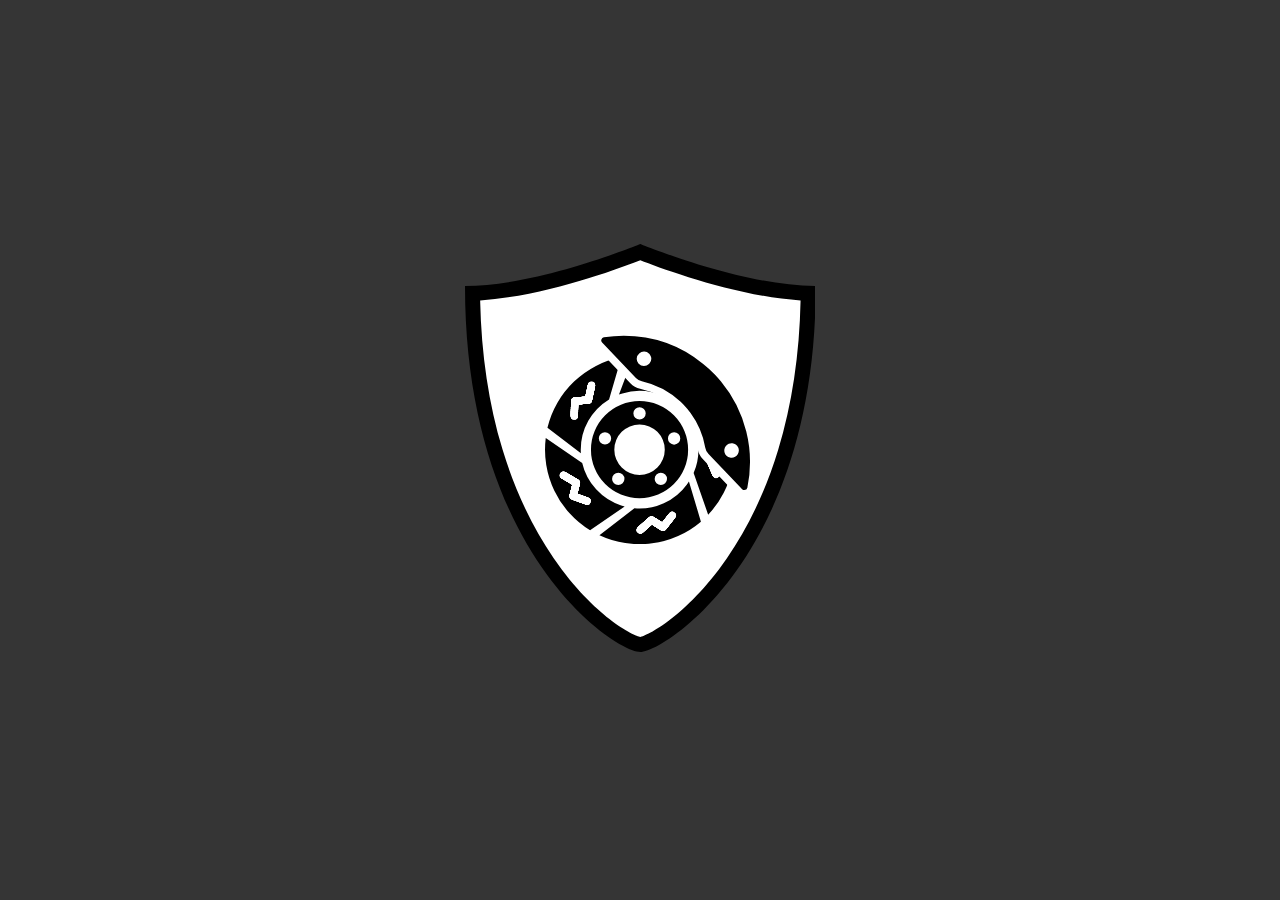
<file: Logo/All together/index.html>
<!DOCTYPE html>
<html lang="en">
<head>
    <meta charset="UTF-8">
    <meta http-equiv="X-UA-Compatible" content="IE=edge">
    <script src="https://code.jquery.com/jquery-3.6.3.js" integrity="sha256-nQLuAZGRRcILA+6dMBOvcRh5Pe310sBpanc6+QBmyVM=" crossorigin="anonymous"></script>
    <meta name="viewport" content="width=device-width, initial-scale=1.0">
    <link rel="stylesheet" href="style.css">
    <title>Document</title>
</head>
<body>
    <section>
        <div class="logo">
            <div class="sheild"><svg xmlns="http://www.w3.org/2000/svg" width="350.71" height="408" viewBox="0 0 350.71 408"><path d="M175.41,400.5c-7.47,0-49.2-19.83-90.95-79.31C50,272.07,9,185.27,7.54,49.32,74.75,47,158.54,14.79,175.3,8.09,192.09,14.78,276.11,47,343.18,49.32c-1.65,176.55-69.65,271-110.43,311.8C203.1,390.81,180,400.5,175.41,400.5Z" transform="translate(0)" fill="#fff"/><path d="M175.31,16.15c21.27,8.32,96.55,36.19,160.27,40.29-1.09,53.92-8.6,104.1-22.38,149.36-12.32,40.47-29.57,76.93-51.28,108.37-21,30.42-41.75,49.61-55.44,60.36-17.19,13.49-28.26,17.76-31.15,18.41-2.87-.59-14-4.69-31.23-18.25-13.66-10.71-34.35-29.91-55.4-60.54-21.64-31.49-38.85-68-51.16-108.56C23.81,160.35,16.29,110.24,15.15,56.45c63.82-4.11,138.91-32,160.16-40.3M175.3,0S73.74,42,0,42C0,310,150.37,408,175.41,408c23.18,0,175.6-96.36,175.3-366C277.16,42,175.3,0,175.3,0Z" transform="translate(0)"/></svg></div>
            <div class="disc"><svg xmlns="http://www.w3.org/2000/svg" width="189.19" height="189.18" viewBox="0 0 189.19 189.18"><path d="M94.55,46.11a48.57,48.57,0,1,0,48.56,48.57A48.57,48.57,0,0,0,94.55,46.11Zm0,6.06a6.17,6.17,0,1,1-6.17,6.17A6.17,6.17,0,0,1,94.55,52.17ZM60,89.52a6.17,6.17,0,1,1,6.16-6.17A6.17,6.17,0,0,1,60,89.52Zm13.27,40.6A6.17,6.17,0,1,1,79.43,124,6.16,6.16,0,0,1,73.26,130.12ZM69.33,94.68A25.22,25.22,0,1,1,94.55,119.9,25.23,25.23,0,0,1,69.33,94.68Zm46.53,35.44A6.17,6.17,0,1,1,122,124,6.17,6.17,0,0,1,115.86,130.12Zm13.25-40.48a6.17,6.17,0,1,1,6.17-6.17A6.17,6.17,0,0,1,129.11,89.64Z"/><path d="M2.44,72.83,35.88,98.3c-.08-1.19-.12-2.4-.12-3.62a58.79,58.79,0,0,1,28.3-50.29h0L76.45,2A94.82,94.82,0,0,0,2.44,72.83Z"/><path d="M29.29,64.7a3.62,3.62,0,1,1,3.62-3.61A3.62,3.62,0,0,1,29.29,64.7Z" fill="#fff"/><path d="M29.29,64.55a3.62,3.62,0,1,1,3.62-3.61A3.62,3.62,0,0,1,29.29,64.55Z" fill="#fff"/><path d="M29.29,64.4a3.62,3.62,0,1,1,3.62-3.61A3.62,3.62,0,0,1,29.29,64.4Z" fill="#fff"/><path d="M29.3,64.25a3.62,3.62,0,1,1,3.62-3.61A3.62,3.62,0,0,1,29.3,64.25Z" fill="#fff"/><path d="M29.3,64.1a3.62,3.62,0,1,1,3.62-3.61A3.62,3.62,0,0,1,29.3,64.1Z" fill="#fff"/><path d="M29.31,64a3.62,3.62,0,1,1,3.62-3.62A3.62,3.62,0,0,1,29.31,64Z" fill="#fff"/><path d="M29.31,63.81a3.62,3.62,0,1,1,3.62-3.61A3.62,3.62,0,0,1,29.31,63.81Z" fill="#fff"/><path d="M29.32,63.66a3.62,3.62,0,1,1,3.62-3.61A3.62,3.62,0,0,1,29.32,63.66Z" fill="#fff"/><path d="M29.32,63.51a3.62,3.62,0,1,1,3.62-3.61A3.62,3.62,0,0,1,29.32,63.51Z" fill="#fff"/><path d="M29.33,63.36A3.62,3.62,0,1,1,33,59.75,3.62,3.62,0,0,1,29.33,63.36Z" fill="#fff"/><path d="M29.33,63.21A3.62,3.62,0,1,1,33,59.6,3.62,3.62,0,0,1,29.33,63.21Z" fill="#fff"/><path d="M29.34,63.06A3.62,3.62,0,1,1,33,59.45,3.62,3.62,0,0,1,29.34,63.06Z" fill="#fff"/><path d="M29.34,62.91A3.62,3.62,0,1,1,33,59.3,3.62,3.62,0,0,1,29.34,62.91Z" fill="#fff"/><path d="M29.35,62.76A3.62,3.62,0,1,1,33,59.15,3.62,3.62,0,0,1,29.35,62.76Z" fill="#fff"/><path d="M29.35,62.61A3.62,3.62,0,1,1,33,59,3.62,3.62,0,0,1,29.35,62.61Z" fill="#fff"/><path d="M29.36,62.46A3.62,3.62,0,1,1,33,58.85,3.62,3.62,0,0,1,29.36,62.46Z" fill="#fff"/><path d="M29.36,62.31A3.62,3.62,0,1,1,33,58.7,3.62,3.62,0,0,1,29.36,62.31Z" fill="#fff"/><path d="M29.36,62.16A3.62,3.62,0,1,1,33,58.55,3.62,3.62,0,0,1,29.36,62.16Z" fill="#fff"/><path d="M29.37,62A3.62,3.62,0,1,1,33,58.4,3.62,3.62,0,0,1,29.37,62Z" fill="#fff"/><path d="M29.37,61.87A3.62,3.62,0,1,1,33,58.25,3.62,3.62,0,0,1,29.37,61.87Z" fill="#fff"/><path d="M29.38,61.72A3.62,3.62,0,1,1,33,58.11,3.62,3.62,0,0,1,29.38,61.72Z" fill="#fff"/><path d="M29.38,61.57A3.62,3.62,0,1,1,33,58,3.62,3.62,0,0,1,29.38,61.57Z" fill="#fff"/><path d="M29.39,61.42A3.62,3.62,0,1,1,33,57.81,3.62,3.62,0,0,1,29.39,61.42Z" fill="#fff"/><path d="M29.39,61.27A3.62,3.62,0,1,1,33,57.66,3.62,3.62,0,0,1,29.39,61.27Z" fill="#fff"/><path d="M29.4,61.12A3.62,3.62,0,1,1,33,57.51,3.62,3.62,0,0,1,29.4,61.12Z" fill="#fff"/><path d="M29.4,61A3.62,3.62,0,1,1,33,57.36,3.62,3.62,0,0,1,29.4,61Z" fill="#fff"/><path d="M29.41,60.82A3.62,3.62,0,1,1,33,57.21,3.62,3.62,0,0,1,29.41,60.82Z" fill="#fff"/><path d="M29.41,60.67A3.62,3.62,0,1,1,33,57.06,3.62,3.62,0,0,1,29.41,60.67Z" fill="#fff"/><path d="M29.42,60.52A3.62,3.62,0,1,1,33,56.91,3.62,3.62,0,0,1,29.42,60.52Z" fill="#fff"/><path d="M29.42,60.37A3.62,3.62,0,1,1,33,56.76,3.62,3.62,0,0,1,29.42,60.37Z" fill="#fff"/><path d="M29.42,60.23A3.62,3.62,0,1,1,33,56.61,3.62,3.62,0,0,1,29.42,60.23Z" fill="#fff"/><path d="M29.43,60.08a3.62,3.62,0,1,1,3.62-3.62A3.62,3.62,0,0,1,29.43,60.08Z" fill="#fff"/><path d="M29.43,59.93a3.62,3.62,0,1,1,3.62-3.62A3.62,3.62,0,0,1,29.43,59.93Z" fill="#fff"/><path d="M29.44,59.78a3.62,3.62,0,1,1,3.62-3.62A3.62,3.62,0,0,1,29.44,59.78Z" fill="#fff"/><path d="M29.44,59.63A3.62,3.62,0,1,1,33.06,56,3.62,3.62,0,0,1,29.44,59.63Z" fill="#fff"/><path d="M29.45,59.48a3.62,3.62,0,1,1,3.62-3.61A3.62,3.62,0,0,1,29.45,59.48Z" fill="#fff"/><path d="M29.45,59.33a3.62,3.62,0,1,1,3.62-3.61A3.62,3.62,0,0,1,29.45,59.33Z" fill="#fff"/><path d="M29.46,59.18a3.62,3.62,0,1,1,3.62-3.61A3.62,3.62,0,0,1,29.46,59.18Z" fill="#fff"/><path d="M29.46,59a3.62,3.62,0,1,1,3.62-3.61A3.62,3.62,0,0,1,29.46,59Z" fill="#fff"/><path d="M29.47,58.88a3.62,3.62,0,1,1,3.62-3.61A3.62,3.62,0,0,1,29.47,58.88Z" fill="#fff"/><path d="M29.47,58.73a3.62,3.62,0,1,1,3.62-3.61A3.62,3.62,0,0,1,29.47,58.73Z" fill="#fff"/><path d="M29.48,58.58A3.62,3.62,0,1,1,33.1,55,3.62,3.62,0,0,1,29.48,58.58Z" fill="#fff"/><path d="M29.48,58.43a3.62,3.62,0,1,1,3.62-3.61A3.62,3.62,0,0,1,29.48,58.43Z" fill="#fff"/><path d="M29.49,58.29a3.62,3.62,0,1,1,3.62-3.62A3.62,3.62,0,0,1,29.49,58.29Z" fill="#fff"/><path d="M29.49,58.14a3.62,3.62,0,1,1,3.62-3.62A3.62,3.62,0,0,1,29.49,58.14Z" fill="#fff"/><path d="M29.49,58a3.62,3.62,0,1,1,3.62-3.62A3.62,3.62,0,0,1,29.49,58Z" fill="#fff"/><path d="M29.5,57.84a3.62,3.62,0,1,1,3.62-3.62A3.62,3.62,0,0,1,29.5,57.84Z" fill="#fff"/><path d="M29.5,57.69a3.62,3.62,0,1,1,3.62-3.62A3.62,3.62,0,0,1,29.5,57.69Z" fill="#fff"/><path d="M29.51,57.54a3.62,3.62,0,1,1,3.62-3.62A3.62,3.62,0,0,1,29.51,57.54Z" fill="#fff"/><path d="M29.51,57.39a3.62,3.62,0,1,1,3.62-3.61A3.62,3.62,0,0,1,29.51,57.39Z" fill="#fff"/><path d="M29.52,57.24a3.62,3.62,0,1,1,3.62-3.61A3.62,3.62,0,0,1,29.52,57.24Z" fill="#fff"/><path d="M29.52,57.09a3.62,3.62,0,1,1,3.62-3.61A3.62,3.62,0,0,1,29.52,57.09Z" fill="#fff"/><path d="M29.53,56.94a3.62,3.62,0,1,1,3.62-3.61A3.62,3.62,0,0,1,29.53,56.94Z" fill="#fff"/><path d="M29.53,56.79a3.62,3.62,0,1,1,3.62-3.61A3.62,3.62,0,0,1,29.53,56.79Z" fill="#fff"/><path d="M29.54,56.64A3.62,3.62,0,1,1,33.16,53,3.62,3.62,0,0,1,29.54,56.64Z" fill="#fff"/><path d="M29.54,56.49a3.62,3.62,0,1,1,3.62-3.61A3.62,3.62,0,0,1,29.54,56.49Z" fill="#fff"/><path d="M29.55,56.35a3.62,3.62,0,1,1,3.62-3.62A3.62,3.62,0,0,1,29.55,56.35Z" fill="#fff"/><path d="M29.55,56.2a3.62,3.62,0,1,1,3.62-3.62A3.62,3.62,0,0,1,29.55,56.2Z" fill="#fff"/><path d="M29.56,56.05a3.62,3.62,0,1,1,3.62-3.62A3.62,3.62,0,0,1,29.56,56.05Z" fill="#fff"/><path d="M29.56,55.9a3.62,3.62,0,1,1,3.62-3.62A3.62,3.62,0,0,1,29.56,55.9Z" fill="#fff"/><path d="M29.56,55.75a3.62,3.62,0,1,1,3.62-3.62A3.62,3.62,0,0,1,29.56,55.75Z" fill="#fff"/><path d="M29.57,55.6A3.62,3.62,0,1,1,33.19,52,3.62,3.62,0,0,1,29.57,55.6Z" fill="#fff"/><path d="M29.57,55.45a3.62,3.62,0,1,1,3.62-3.62A3.62,3.62,0,0,1,29.57,55.45Z" fill="#fff"/><path d="M29.58,55.3a3.62,3.62,0,1,1,3.62-3.61A3.62,3.62,0,0,1,29.58,55.3Z" fill="#fff"/><path d="M29.58,55.15a3.62,3.62,0,1,1,3.62-3.61A3.62,3.62,0,0,1,29.58,55.15Z" fill="#fff"/><path d="M29.59,55a3.62,3.62,0,1,1,3.62-3.61A3.62,3.62,0,0,1,29.59,55Z" fill="#fff"/><path d="M29.59,54.85a3.62,3.62,0,1,1,3.62-3.61A3.62,3.62,0,0,1,29.59,54.85Z" fill="#fff"/><path d="M29.6,54.7a3.62,3.62,0,1,1,3.62-3.61A3.62,3.62,0,0,1,29.6,54.7Z" fill="#fff"/><path d="M29.6,54.56a3.62,3.62,0,1,1,3.62-3.62A3.62,3.62,0,0,1,29.6,54.56Z" fill="#fff"/><path d="M29.61,54.41a3.62,3.62,0,1,1,3.62-3.62A3.62,3.62,0,0,1,29.61,54.41Z" fill="#fff"/><path d="M29.61,54.26a3.62,3.62,0,1,1,3.62-3.62A3.62,3.62,0,0,1,29.61,54.26Z" fill="#fff"/><path d="M29.62,54.11a3.62,3.62,0,1,1,3.62-3.62A3.62,3.62,0,0,1,29.62,54.11Z" fill="#fff"/><path d="M29.62,54a3.62,3.62,0,1,1,3.62-3.62A3.62,3.62,0,0,1,29.62,54Z" fill="#fff"/><path d="M29.63,53.81a3.62,3.62,0,1,1,3.62-3.62A3.62,3.62,0,0,1,29.63,53.81Z" fill="#fff"/><path d="M29.63,53.66A3.62,3.62,0,1,1,33.25,50,3.62,3.62,0,0,1,29.63,53.66Z" fill="#fff"/><path d="M29.63,53.51a3.62,3.62,0,1,1,3.62-3.62A3.62,3.62,0,0,1,29.63,53.51Z" fill="#fff"/><path d="M29.64,53.36a3.62,3.62,0,1,1,3.62-3.62A3.62,3.62,0,0,1,29.64,53.36Z" fill="#fff"/><path d="M29.64,53.21a3.62,3.62,0,1,1,3.62-3.62A3.62,3.62,0,0,1,29.64,53.21Z" fill="#fff"/><path d="M29.65,53.06a3.62,3.62,0,1,1,3.62-3.61A3.62,3.62,0,0,1,29.65,53.06Z" fill="#fff"/><path d="M29.65,52.91a3.62,3.62,0,1,1,3.62-3.61A3.62,3.62,0,0,1,29.65,52.91Z" fill="#fff"/><path d="M29.66,52.76a3.62,3.62,0,1,1,3.62-3.61A3.62,3.62,0,0,1,29.66,52.76Z" fill="#fff"/><path d="M29.66,52.62A3.62,3.62,0,1,1,33.28,49,3.62,3.62,0,0,1,29.66,52.62Z" fill="#fff"/><path d="M29.67,52.47a3.62,3.62,0,1,1,3.62-3.62A3.62,3.62,0,0,1,29.67,52.47Z" fill="#fff"/><path d="M29.67,52.32a3.62,3.62,0,1,1,3.62-3.62A3.62,3.62,0,0,1,29.67,52.32Z" fill="#fff"/><path d="M29.68,52.17a3.62,3.62,0,1,1,3.62-3.62A3.62,3.62,0,0,1,29.68,52.17Z" fill="#fff"/><path d="M29.68,52A3.62,3.62,0,1,1,33.3,48.4,3.62,3.62,0,0,1,29.68,52Z" fill="#fff"/><path d="M29.69,51.87a3.62,3.62,0,1,1,3.62-3.62A3.62,3.62,0,0,1,29.69,51.87Z" fill="#fff"/><path d="M29.69,51.72a3.62,3.62,0,1,1,3.62-3.62A3.62,3.62,0,0,1,29.69,51.72Z" fill="#fff"/><path d="M29.69,51.57A3.62,3.62,0,1,1,33.31,48,3.62,3.62,0,0,1,29.69,51.57Z" fill="#fff"/><path d="M29.7,51.42a3.62,3.62,0,1,1,3.62-3.62A3.62,3.62,0,0,1,29.7,51.42Z" fill="#fff"/><path d="M29.7,51.27a3.62,3.62,0,1,1,3.62-3.62A3.62,3.62,0,0,1,29.7,51.27Z" fill="#fff"/><path d="M29.71,51.12a3.62,3.62,0,1,1,3.62-3.62A3.62,3.62,0,0,1,29.71,51.12Z" fill="#fff"/><path d="M29.71,51a3.62,3.62,0,1,1,3.62-3.61A3.62,3.62,0,0,1,29.71,51Z" fill="#fff"/><path d="M29.72,50.83a3.62,3.62,0,1,1,3.62-3.62A3.62,3.62,0,0,1,29.72,50.83Z" fill="#fff"/><path d="M29.72,50.68a3.62,3.62,0,1,1,3.62-3.62A3.62,3.62,0,0,1,29.72,50.68Z" fill="#fff"/><path d="M29.73,50.53a3.62,3.62,0,1,1,3.62-3.62A3.62,3.62,0,0,1,29.73,50.53Z" fill="#fff"/><path d="M29.73,50.38a3.62,3.62,0,1,1,3.62-3.62A3.62,3.62,0,0,1,29.73,50.38Z" fill="#fff"/><path d="M29.74,50.23a3.62,3.62,0,1,1,3.62-3.62A3.62,3.62,0,0,1,29.74,50.23Z" fill="#fff"/><path d="M29.74,50.08a3.62,3.62,0,1,1,3.62-3.62A3.62,3.62,0,0,1,29.74,50.08Z" fill="#fff"/><path d="M29.75,49.93a3.62,3.62,0,1,1,3.62-3.62A3.62,3.62,0,0,1,29.75,49.93Z" fill="#fff"/><path d="M29.75,49.78a3.62,3.62,0,1,1,3.62-3.62A3.62,3.62,0,0,1,29.75,49.78Z" fill="#fff"/><circle cx="29.76" cy="46.01" r="3.62" fill="#fff"/><path d="M29.89,49.62A3.62,3.62,0,1,1,33.51,46,3.62,3.62,0,0,1,29.89,49.62Z" fill="#fff"/><path d="M30,49.61A3.62,3.62,0,1,1,33.64,46,3.62,3.62,0,0,1,30,49.61Z" fill="#fff"/><path d="M30.16,49.6A3.62,3.62,0,1,1,33.78,46,3.62,3.62,0,0,1,30.16,49.6Z" fill="#fff"/><path d="M30.29,49.59A3.62,3.62,0,1,1,33.91,46,3.62,3.62,0,0,1,30.29,49.59Z" fill="#fff"/><path d="M30.43,49.58A3.62,3.62,0,1,1,34.05,46,3.62,3.62,0,0,1,30.43,49.58Z" fill="#fff"/><path d="M30.56,49.58A3.62,3.62,0,1,1,34.18,46,3.62,3.62,0,0,1,30.56,49.58Z" fill="#fff"/><path d="M30.7,49.57A3.62,3.62,0,1,1,34.32,46,3.62,3.62,0,0,1,30.7,49.57Z" fill="#fff"/><path d="M30.83,49.56a3.62,3.62,0,1,1,3.62-3.62A3.62,3.62,0,0,1,30.83,49.56Z" fill="#fff"/><path d="M31,49.55a3.62,3.62,0,1,1,3.62-3.62A3.62,3.62,0,0,1,31,49.55Z" fill="#fff"/><path d="M31.1,49.54a3.62,3.62,0,1,1,3.62-3.62A3.62,3.62,0,0,1,31.1,49.54Z" fill="#fff"/><path d="M31.24,49.53a3.62,3.62,0,1,1,3.61-3.62A3.62,3.62,0,0,1,31.24,49.53Z" fill="#fff"/><path d="M31.37,49.52A3.62,3.62,0,1,1,35,45.9,3.62,3.62,0,0,1,31.37,49.52Z" fill="#fff"/><path d="M31.5,49.51a3.62,3.62,0,1,1,3.62-3.62A3.62,3.62,0,0,1,31.5,49.51Z" fill="#fff"/><path d="M31.64,49.5a3.62,3.62,0,1,1,3.62-3.62A3.62,3.62,0,0,1,31.64,49.5Z" fill="#fff"/><path d="M31.77,49.49a3.62,3.62,0,1,1,3.62-3.62A3.62,3.62,0,0,1,31.77,49.49Z" fill="#fff"/><path d="M31.91,49.48a3.62,3.62,0,1,1,3.62-3.62A3.62,3.62,0,0,1,31.91,49.48Z" fill="#fff"/><path d="M32,49.47a3.62,3.62,0,1,1,3.62-3.62A3.62,3.62,0,0,1,32,49.47Z" fill="#fff"/><path d="M32.18,49.46a3.62,3.62,0,1,1,3.62-3.62A3.62,3.62,0,0,1,32.18,49.46Z" fill="#fff"/><path d="M32.31,49.45a3.62,3.62,0,1,1,3.62-3.62A3.62,3.62,0,0,1,32.31,49.45Z" fill="#fff"/><path d="M32.45,49.45a3.62,3.62,0,1,1,3.61-3.62A3.62,3.62,0,0,1,32.45,49.45Z" fill="#fff"/><path d="M32.58,49.44a3.62,3.62,0,1,1,3.62-3.62A3.62,3.62,0,0,1,32.58,49.44Z" fill="#fff"/><path d="M32.72,49.43a3.62,3.62,0,1,1,3.61-3.62A3.62,3.62,0,0,1,32.72,49.43Z" fill="#fff"/><path d="M32.85,49.42a3.62,3.62,0,1,1,3.62-3.62A3.62,3.62,0,0,1,32.85,49.42Z" fill="#fff"/><path d="M33,49.41a3.62,3.62,0,1,1,3.62-3.62A3.62,3.62,0,0,1,33,49.41Z" fill="#fff"/><path d="M33.12,49.4a3.62,3.62,0,1,1,3.62-3.62A3.62,3.62,0,0,1,33.12,49.4Z" fill="#fff"/><path d="M33.25,49.39a3.62,3.62,0,1,1,3.62-3.62A3.62,3.62,0,0,1,33.25,49.39Z" fill="#fff"/><path d="M33.39,49.38A3.62,3.62,0,1,1,37,45.76,3.62,3.62,0,0,1,33.39,49.38Z" fill="#fff"/><path d="M33.52,49.37a3.62,3.62,0,1,1,3.62-3.62A3.62,3.62,0,0,1,33.52,49.37Z" fill="#fff"/><path d="M33.66,49.36a3.62,3.62,0,1,1,3.61-3.62A3.62,3.62,0,0,1,33.66,49.36Z" fill="#fff"/><path d="M33.79,49.35a3.62,3.62,0,1,1,3.62-3.62A3.62,3.62,0,0,1,33.79,49.35Z" fill="#fff"/><path d="M33.93,49.34a3.62,3.62,0,1,1,3.61-3.62A3.62,3.62,0,0,1,33.93,49.34Z" fill="#fff"/><path d="M34.06,49.33a3.62,3.62,0,1,1,3.62-3.62A3.62,3.62,0,0,1,34.06,49.33Z" fill="#fff"/><path d="M34.2,49.32a3.62,3.62,0,1,1,3.61-3.62A3.62,3.62,0,0,1,34.2,49.32Z" fill="#fff"/><path d="M34.33,49.31A3.62,3.62,0,1,1,38,45.69,3.62,3.62,0,0,1,34.33,49.31Z" fill="#fff"/><path d="M34.46,49.31a3.62,3.62,0,1,1,3.62-3.62A3.62,3.62,0,0,1,34.46,49.31Z" fill="#fff"/><path d="M34.6,49.3a3.62,3.62,0,1,1,3.62-3.62A3.62,3.62,0,0,1,34.6,49.3Z" fill="#fff"/><path d="M34.73,49.29a3.62,3.62,0,1,1,3.62-3.62A3.62,3.62,0,0,1,34.73,49.29Z" fill="#fff"/><path d="M34.87,49.28a3.62,3.62,0,1,1,3.61-3.62A3.62,3.62,0,0,1,34.87,49.28Z" fill="#fff"/><path d="M35,49.27a3.62,3.62,0,1,1,3.62-3.62A3.62,3.62,0,0,1,35,49.27Z" fill="#fff"/><path d="M35.14,49.26a3.62,3.62,0,1,1,3.61-3.62A3.62,3.62,0,0,1,35.14,49.26Z" fill="#fff"/><path d="M35.27,49.25a3.62,3.62,0,1,1,3.62-3.62A3.62,3.62,0,0,1,35.27,49.25Z" fill="#fff"/><path d="M35.41,49.24A3.62,3.62,0,1,1,39,45.62,3.62,3.62,0,0,1,35.41,49.24Z" fill="#fff"/><path d="M35.54,49.23a3.62,3.62,0,1,1,3.62-3.62A3.62,3.62,0,0,1,35.54,49.23Z" fill="#fff"/><path d="M35.68,49.22a3.62,3.62,0,1,1,3.61-3.62A3.62,3.62,0,0,1,35.68,49.22Z" fill="#fff"/><path d="M35.81,49.21a3.62,3.62,0,1,1,3.62-3.62A3.62,3.62,0,0,1,35.81,49.21Z" fill="#fff"/><path d="M35.94,49.2a3.62,3.62,0,1,1,3.62-3.62A3.62,3.62,0,0,1,35.94,49.2Z" fill="#fff"/><path d="M36.08,49.19a3.62,3.62,0,1,1,3.61-3.62A3.62,3.62,0,0,1,36.08,49.19Z" fill="#fff"/><path d="M36.21,49.18a3.62,3.62,0,1,1,3.62-3.62A3.62,3.62,0,0,1,36.21,49.18Z" fill="#fff"/><path d="M36.35,49.18A3.62,3.62,0,1,1,40,45.56,3.62,3.62,0,0,1,36.35,49.18Z" fill="#fff"/><path d="M36.48,49.17a3.62,3.62,0,1,1,3.62-3.62A3.62,3.62,0,0,1,36.48,49.17Z" fill="#fff"/><path d="M36.62,49.16a3.62,3.62,0,1,1,3.61-3.62A3.62,3.62,0,0,1,36.62,49.16Z" fill="#fff"/><path d="M36.75,49.15a3.62,3.62,0,1,1,3.62-3.62A3.62,3.62,0,0,1,36.75,49.15Z" fill="#fff"/><path d="M36.89,49.14a3.62,3.62,0,1,1,3.61-3.62A3.62,3.62,0,0,1,36.89,49.14Z" fill="#fff"/><path d="M37,49.13a3.62,3.62,0,1,1,3.62-3.62A3.62,3.62,0,0,1,37,49.13Z" fill="#fff"/><path d="M37.16,49.12a3.62,3.62,0,1,1,3.61-3.62A3.62,3.62,0,0,1,37.16,49.12Z" fill="#fff"/><path d="M37.29,49.11a3.62,3.62,0,1,1,3.61-3.62A3.62,3.62,0,0,1,37.29,49.11Z" fill="#fff"/><path d="M37.42,49.1A3.62,3.62,0,1,1,41,45.48,3.62,3.62,0,0,1,37.42,49.1Z" fill="#fff"/><path d="M37.56,49.09a3.62,3.62,0,1,1,3.61-3.62A3.62,3.62,0,0,1,37.56,49.09Z" fill="#fff"/><path d="M37.69,49.08a3.62,3.62,0,1,1,3.62-3.62A3.62,3.62,0,0,1,37.69,49.08Z" fill="#fff"/><path d="M37.83,49.07a3.62,3.62,0,1,1,3.61-3.62A3.62,3.62,0,0,1,37.83,49.07Z" fill="#fff"/><path d="M38,49.06a3.62,3.62,0,1,1,3.62-3.62A3.62,3.62,0,0,1,38,49.06Z" fill="#fff"/><path d="M38.1,49.05a3.62,3.62,0,1,1,3.61-3.62A3.62,3.62,0,0,1,38.1,49.05Z" fill="#fff"/><path d="M38.23,49.05a3.62,3.62,0,1,1,3.62-3.62A3.62,3.62,0,0,1,38.23,49.05Z" fill="#fff"/><path d="M38.37,49A3.62,3.62,0,1,1,42,45.42,3.62,3.62,0,0,1,38.37,49Z" fill="#fff"/><path d="M38.5,49a3.62,3.62,0,1,1,3.61-3.62A3.62,3.62,0,0,1,38.5,49Z" fill="#fff"/><path d="M38.64,49a3.62,3.62,0,1,1,3.61-3.62A3.62,3.62,0,0,1,38.64,49Z" fill="#fff"/><path d="M38.77,49a3.62,3.62,0,1,1,3.61-3.62A3.62,3.62,0,0,1,38.77,49Z" fill="#fff"/><path d="M38.91,49a3.62,3.62,0,1,1,3.61-3.62A3.62,3.62,0,0,1,38.91,49Z" fill="#fff"/><path d="M39,49a3.62,3.62,0,1,1,3.61-3.62A3.62,3.62,0,0,1,39,49Z" fill="#fff"/><path d="M39.17,49a3.62,3.62,0,1,1,3.62-3.62A3.62,3.62,0,0,1,39.17,49Z" fill="#fff"/><path d="M39.31,49a3.62,3.62,0,1,1,3.61-3.62A3.62,3.62,0,0,1,39.31,49Z" fill="#fff"/><path d="M39.44,49a3.62,3.62,0,1,1,3.62-3.62A3.62,3.62,0,0,1,39.44,49Z" fill="#fff"/><path d="M39.58,49a3.62,3.62,0,1,1,3.61-3.62A3.62,3.62,0,0,1,39.58,49Z" fill="#fff"/><path d="M39.71,48.94a3.62,3.62,0,1,1,3.62-3.62A3.62,3.62,0,0,1,39.71,48.94Z" fill="#fff"/><path d="M39.85,48.93a3.62,3.62,0,1,1,3.61-3.62A3.62,3.62,0,0,1,39.85,48.93Z" fill="#fff"/><path d="M40,48.92a3.62,3.62,0,1,1,3.61-3.62A3.62,3.62,0,0,1,40,48.92Z" fill="#fff"/><path d="M40.12,48.91a3.62,3.62,0,1,1,3.61-3.62A3.62,3.62,0,0,1,40.12,48.91Z" fill="#fff"/><path d="M40.25,48.91a3.62,3.62,0,1,1,3.61-3.62A3.62,3.62,0,0,1,40.25,48.91Z" fill="#fff"/><path d="M40.39,48.9A3.62,3.62,0,1,1,44,45.28,3.62,3.62,0,0,1,40.39,48.9Z" fill="#fff"/><path d="M40.52,48.89a3.62,3.62,0,1,1,3.61-3.62A3.62,3.62,0,0,1,40.52,48.89Z" fill="#fff"/><path d="M40.65,48.88a3.62,3.62,0,1,1,3.62-3.62A3.62,3.62,0,0,1,40.65,48.88Z" fill="#fff"/><path d="M40.79,48.87a3.62,3.62,0,1,1,3.61-3.62A3.62,3.62,0,0,1,40.79,48.87Z" fill="#fff"/><path d="M40.92,48.86a3.62,3.62,0,1,1,3.62-3.62A3.62,3.62,0,0,1,40.92,48.86Z" fill="#fff"/><path d="M41.06,48.85a3.62,3.62,0,1,1,3.61-3.62A3.62,3.62,0,0,1,41.06,48.85Z" fill="#fff"/><path d="M41.19,48.84a3.62,3.62,0,1,1,3.61-3.62A3.62,3.62,0,0,1,41.19,48.84Z" fill="#fff"/><path d="M41.33,48.83a3.62,3.62,0,1,1,3.61-3.62A3.62,3.62,0,0,1,41.33,48.83Z" fill="#fff"/><path d="M41.46,48.82a3.62,3.62,0,1,1,3.61-3.62A3.62,3.62,0,0,1,41.46,48.82Z" fill="#fff"/><path d="M41.6,48.81a3.62,3.62,0,1,1,3.61-3.62A3.62,3.62,0,0,1,41.6,48.81Z" fill="#fff"/><path d="M41.73,48.8a3.62,3.62,0,1,1,3.61-3.62A3.62,3.62,0,0,1,41.73,48.8Z" fill="#fff"/><path d="M41.87,48.79a3.62,3.62,0,1,1,3.61-3.62A3.62,3.62,0,0,1,41.87,48.79Z" fill="#fff"/><path d="M42,48.78a3.62,3.62,0,1,1,3.61-3.62A3.62,3.62,0,0,1,42,48.78Z" fill="#fff"/><path d="M42.13,48.78a3.62,3.62,0,1,1,3.62-3.62A3.62,3.62,0,0,1,42.13,48.78Z" fill="#fff"/><path d="M42.27,48.77a3.62,3.62,0,1,1,3.61-3.62A3.62,3.62,0,0,1,42.27,48.77Z" fill="#fff"/><path d="M42.4,48.76A3.62,3.62,0,1,1,46,45.14,3.62,3.62,0,0,1,42.4,48.76Z" fill="#fff"/><path d="M42.54,48.75a3.62,3.62,0,1,1,3.61-3.62A3.62,3.62,0,0,1,42.54,48.75Z" fill="#fff"/><path d="M42.67,48.74a3.62,3.62,0,1,1,3.61-3.62A3.62,3.62,0,0,1,42.67,48.74Z" fill="#fff"/><path d="M42.81,48.73a3.62,3.62,0,1,1,3.61-3.62A3.62,3.62,0,0,1,42.81,48.73Z" fill="#fff"/><path d="M42.94,48.72a3.62,3.62,0,1,1,3.61-3.62A3.62,3.62,0,0,1,42.94,48.72Z" fill="#fff"/><path d="M43.08,48.71a3.62,3.62,0,1,1,3.61-3.62A3.62,3.62,0,0,1,43.08,48.71Z" fill="#fff"/><path d="M43.21,48.7a3.62,3.62,0,1,1,3.61-3.62A3.62,3.62,0,0,1,43.21,48.7Z" fill="#fff"/><path d="M43.35,48.69A3.62,3.62,0,1,1,47,45.07,3.62,3.62,0,0,1,43.35,48.69Z" fill="#fff"/><path d="M43.38,48.54A3.62,3.62,0,1,1,47,44.92,3.62,3.62,0,0,1,43.38,48.54Z" fill="#fff"/><path d="M43.41,48.4A3.62,3.62,0,1,1,47,44.78,3.62,3.62,0,0,1,43.41,48.4Z" fill="#fff"/><path d="M43.44,48.25a3.62,3.62,0,1,1,3.61-3.62A3.62,3.62,0,0,1,43.44,48.25Z" fill="#fff"/><path d="M43.47,48.1a3.62,3.62,0,1,1,3.61-3.62A3.62,3.62,0,0,1,43.47,48.1Z" fill="#fff"/><path d="M43.5,48a3.62,3.62,0,1,1,3.62-3.62A3.62,3.62,0,0,1,43.5,48Z" fill="#fff"/><path d="M43.54,47.81a3.62,3.62,0,1,1,3.61-3.62A3.62,3.62,0,0,1,43.54,47.81Z" fill="#fff"/><path d="M43.57,47.66A3.62,3.62,0,1,1,47.18,44,3.62,3.62,0,0,1,43.57,47.66Z" fill="#fff"/><path d="M43.6,47.51a3.62,3.62,0,1,1,3.61-3.62A3.62,3.62,0,0,1,43.6,47.51Z" fill="#fff"/><path d="M43.63,47.37a3.62,3.62,0,1,1,3.61-3.62A3.62,3.62,0,0,1,43.63,47.37Z" fill="#fff"/><path d="M43.66,47.22a3.62,3.62,0,1,1,3.62-3.62A3.62,3.62,0,0,1,43.66,47.22Z" fill="#fff"/><path d="M43.7,47.07a3.62,3.62,0,1,1,3.61-3.62A3.62,3.62,0,0,1,43.7,47.07Z" fill="#fff"/><path d="M43.73,46.93a3.62,3.62,0,1,1,3.61-3.62A3.62,3.62,0,0,1,43.73,46.93Z" fill="#fff"/><path d="M43.76,46.78a3.62,3.62,0,1,1,3.61-3.62A3.62,3.62,0,0,1,43.76,46.78Z" fill="#fff"/><path d="M43.79,46.63A3.62,3.62,0,1,1,47.4,43,3.62,3.62,0,0,1,43.79,46.63Z" fill="#fff"/><path d="M43.82,46.48a3.62,3.62,0,1,1,3.62-3.62A3.62,3.62,0,0,1,43.82,46.48Z" fill="#fff"/><path d="M43.86,46.34a3.62,3.62,0,1,1,3.61-3.62A3.62,3.62,0,0,1,43.86,46.34Z" fill="#fff"/><path d="M43.89,46.19a3.62,3.62,0,1,1,3.61-3.62A3.62,3.62,0,0,1,43.89,46.19Z" fill="#fff"/><path d="M43.92,46a3.62,3.62,0,1,1,3.61-3.62A3.62,3.62,0,0,1,43.92,46Z" fill="#fff"/><path d="M44,45.9a3.62,3.62,0,1,1,3.61-3.62A3.62,3.62,0,0,1,44,45.9Z" fill="#fff"/><path d="M44,45.75a3.62,3.62,0,1,1,3.61-3.62A3.62,3.62,0,0,1,44,45.75Z" fill="#fff"/><path d="M44,45.6A3.62,3.62,0,1,1,47.63,42,3.62,3.62,0,0,1,44,45.6Z" fill="#fff"/><path d="M44.05,45.45a3.62,3.62,0,1,1,3.61-3.62A3.62,3.62,0,0,1,44.05,45.45Z" fill="#fff"/><path d="M44.08,45.31a3.62,3.62,0,1,1,3.61-3.62A3.62,3.62,0,0,1,44.08,45.31Z" fill="#fff"/><path d="M44.11,45.16a3.62,3.62,0,1,1,3.61-3.62A3.62,3.62,0,0,1,44.11,45.16Z" fill="#fff"/><path d="M44.14,45a3.62,3.62,0,1,1,3.61-3.62A3.62,3.62,0,0,1,44.14,45Z" fill="#fff"/><path d="M44.17,44.87a3.62,3.62,0,1,1,3.62-3.62A3.62,3.62,0,0,1,44.17,44.87Z" fill="#fff"/><path d="M44.21,44.72a3.62,3.62,0,1,1,3.61-3.62A3.62,3.62,0,0,1,44.21,44.72Z" fill="#fff"/><path d="M44.24,44.57A3.62,3.62,0,1,1,47.85,41,3.62,3.62,0,0,1,44.24,44.57Z" fill="#fff"/><path d="M44.27,44.42a3.62,3.62,0,1,1,3.61-3.62A3.62,3.62,0,0,1,44.27,44.42Z" fill="#fff"/><path d="M44.3,44.28a3.62,3.62,0,1,1,3.61-3.62A3.62,3.62,0,0,1,44.3,44.28Z" fill="#fff"/><path d="M44.33,44.13A3.62,3.62,0,1,1,48,40.51,3.62,3.62,0,0,1,44.33,44.13Z" fill="#fff"/><path d="M44.37,44A3.62,3.62,0,1,1,48,40.36,3.62,3.62,0,0,1,44.37,44Z" fill="#fff"/><path d="M44.4,43.84A3.62,3.62,0,1,1,48,40.22,3.62,3.62,0,0,1,44.4,43.84Z" fill="#fff"/><path d="M44.43,43.69A3.62,3.62,0,1,1,48,40.07,3.62,3.62,0,0,1,44.43,43.69Z" fill="#fff"/><path d="M44.46,43.54a3.62,3.62,0,1,1,3.61-3.62A3.62,3.62,0,0,1,44.46,43.54Z" fill="#fff"/><path d="M44.49,43.39a3.62,3.62,0,1,1,3.62-3.62A3.62,3.62,0,0,1,44.49,43.39Z" fill="#fff"/><path d="M44.52,43.25a3.62,3.62,0,1,1,3.62-3.62A3.62,3.62,0,0,1,44.52,43.25Z" fill="#fff"/><path d="M44.56,43.1a3.62,3.62,0,1,1,3.61-3.62A3.62,3.62,0,0,1,44.56,43.1Z" fill="#fff"/><path d="M44.59,43a3.62,3.62,0,1,1,3.61-3.62A3.62,3.62,0,0,1,44.59,43Z" fill="#fff"/><path d="M44.62,42.81a3.62,3.62,0,1,1,3.61-3.62A3.62,3.62,0,0,1,44.62,42.81Z" fill="#fff"/><path d="M44.65,42.66A3.62,3.62,0,1,1,48.27,39,3.62,3.62,0,0,1,44.65,42.66Z" fill="#fff"/><path d="M44.68,42.51a3.62,3.62,0,1,1,3.62-3.62A3.62,3.62,0,0,1,44.68,42.51Z" fill="#fff"/><path d="M44.72,42.36a3.62,3.62,0,1,1,3.61-3.62A3.62,3.62,0,0,1,44.72,42.36Z" fill="#fff"/><path d="M44.75,42.22a3.62,3.62,0,1,1,3.61-3.62A3.62,3.62,0,0,1,44.75,42.22Z" fill="#fff"/><path d="M44.78,42.07a3.62,3.62,0,1,1,3.61-3.62A3.62,3.62,0,0,1,44.78,42.07Z" fill="#fff"/><path d="M44.81,41.92a3.62,3.62,0,1,1,3.62-3.62A3.62,3.62,0,0,1,44.81,41.92Z" fill="#fff"/><path d="M44.84,41.78a3.62,3.62,0,1,1,3.62-3.62A3.62,3.62,0,0,1,44.84,41.78Z" fill="#fff"/><path d="M44.88,41.63A3.62,3.62,0,1,1,48.49,38,3.62,3.62,0,0,1,44.88,41.63Z" fill="#fff"/><path d="M44.91,41.48a3.62,3.62,0,1,1,3.61-3.62A3.62,3.62,0,0,1,44.91,41.48Z" fill="#fff"/><path d="M44.94,41.33a3.62,3.62,0,1,1,3.61-3.62A3.62,3.62,0,0,1,44.94,41.33Z" fill="#fff"/><path d="M45,41.19a3.62,3.62,0,1,1,3.62-3.62A3.62,3.62,0,0,1,45,41.19Z" fill="#fff"/><path d="M45,41a3.62,3.62,0,1,1,3.62-3.62A3.62,3.62,0,0,1,45,41Z" fill="#fff"/><path d="M45,40.89a3.62,3.62,0,1,1,3.61-3.62A3.62,3.62,0,0,1,45,40.89Z" fill="#fff"/><path d="M45.07,40.75a3.62,3.62,0,1,1,3.61-3.62A3.62,3.62,0,0,1,45.07,40.75Z" fill="#fff"/><path d="M45.1,40.6A3.62,3.62,0,1,1,48.71,37,3.62,3.62,0,0,1,45.1,40.6Z" fill="#fff"/><path d="M45.13,40.45a3.62,3.62,0,1,1,3.62-3.62A3.62,3.62,0,0,1,45.13,40.45Z" fill="#fff"/><path d="M45.16,40.31a3.62,3.62,0,1,1,3.62-3.63A3.63,3.63,0,0,1,45.16,40.31Z" fill="#fff"/><path d="M45.19,40.16a3.62,3.62,0,1,1,3.62-3.62A3.62,3.62,0,0,1,45.19,40.16Z" fill="#fff"/><path d="M45.23,40a3.62,3.62,0,1,1,3.61-3.62A3.62,3.62,0,0,1,45.23,40Z" fill="#fff"/><path d="M45.26,39.86a3.62,3.62,0,1,1,3.61-3.62A3.62,3.62,0,0,1,45.26,39.86Z" fill="#fff"/><path d="M45.29,39.72a3.62,3.62,0,1,1,3.62-3.62A3.62,3.62,0,0,1,45.29,39.72Z" fill="#fff"/><path d="M45.32,39.57A3.62,3.62,0,1,1,48.94,36,3.62,3.62,0,0,1,45.32,39.57Z" fill="#fff"/><path d="M45.35,39.42A3.62,3.62,0,1,1,49,35.8,3.62,3.62,0,0,1,45.35,39.42Z" fill="#fff"/><path d="M45.39,39.28A3.62,3.62,0,1,1,49,35.66,3.62,3.62,0,0,1,45.39,39.28Z" fill="#fff"/><path d="M45.42,39.13A3.62,3.62,0,1,1,49,35.51,3.62,3.62,0,0,1,45.42,39.13Z" fill="#fff"/><path d="M45.45,39a3.62,3.62,0,1,1,3.62-3.62A3.62,3.62,0,0,1,45.45,39Z" fill="#fff"/><path d="M45.48,38.83a3.62,3.62,0,1,1,3.62-3.62A3.62,3.62,0,0,1,45.48,38.83Z" fill="#fff"/><path d="M45.51,38.69a3.62,3.62,0,1,1,3.62-3.62A3.62,3.62,0,0,1,45.51,38.69Z" fill="#fff"/><path d="M45.55,38.54a3.62,3.62,0,1,1,3.61-3.62A3.62,3.62,0,0,1,45.55,38.54Z" fill="#fff"/><path d="M45.58,38.39a3.62,3.62,0,1,1,3.61-3.62A3.62,3.62,0,0,1,45.58,38.39Z" fill="#fff"/><path d="M45.61,38.25a3.62,3.62,0,1,1,3.62-3.62A3.62,3.62,0,0,1,45.61,38.25Z" fill="#fff"/><path d="M45.64,38.1a3.62,3.62,0,1,1,3.62-3.62A3.62,3.62,0,0,1,45.64,38.1Z" fill="#fff"/><path d="M45.67,38a3.62,3.62,0,1,1,3.62-3.62A3.62,3.62,0,0,1,45.67,38Z" fill="#fff"/><path d="M45.7,37.8a3.62,3.62,0,1,1,3.62-3.62A3.62,3.62,0,0,1,45.7,37.8Z" fill="#fff"/><path d="M45.74,37.66A3.62,3.62,0,1,1,49.35,34,3.62,3.62,0,0,1,45.74,37.66Z" fill="#fff"/><path d="M45.77,37.51a3.62,3.62,0,1,1,3.62-3.62A3.62,3.62,0,0,1,45.77,37.51Z" fill="#fff"/><path d="M45.8,37.36a3.62,3.62,0,1,1,3.62-3.62A3.62,3.62,0,0,1,45.8,37.36Z" fill="#fff"/><path d="M45.83,37.22a3.62,3.62,0,1,1,3.62-3.62A3.62,3.62,0,0,1,45.83,37.22Z" fill="#fff"/><path d="M45.86,37.07a3.62,3.62,0,1,1,3.62-3.62A3.62,3.62,0,0,1,45.86,37.07Z" fill="#fff"/><path d="M45.9,36.92a3.62,3.62,0,1,1,3.61-3.62A3.62,3.62,0,0,1,45.9,36.92Z" fill="#fff"/><path d="M45.93,36.77a3.62,3.62,0,1,1,3.62-3.62A3.62,3.62,0,0,1,45.93,36.77Z" fill="#fff"/><path d="M46,36.63A3.62,3.62,0,1,1,49.58,33,3.62,3.62,0,0,1,46,36.63Z" fill="#fff"/><path d="M46,36.48a3.62,3.62,0,1,1,3.62-3.62A3.62,3.62,0,0,1,46,36.48Z" fill="#fff"/><path d="M46,36.33a3.62,3.62,0,1,1,3.62-3.62A3.62,3.62,0,0,1,46,36.33Z" fill="#fff"/><path d="M46.06,36.19a3.62,3.62,0,1,1,3.61-3.62A3.62,3.62,0,0,1,46.06,36.19Z" fill="#fff"/><path d="M46.09,36a3.62,3.62,0,1,1,3.62-3.62A3.62,3.62,0,0,1,46.09,36Z" fill="#fff"/><path d="M46.12,35.89a3.62,3.62,0,1,1,3.62-3.62A3.62,3.62,0,0,1,46.12,35.89Z" fill="#fff"/><path d="M46.15,35.74a3.62,3.62,0,1,1,3.62-3.62A3.62,3.62,0,0,1,46.15,35.74Z" fill="#fff"/><path d="M46.18,35.6A3.62,3.62,0,1,1,49.8,32,3.62,3.62,0,0,1,46.18,35.6Z" fill="#fff"/><path d="M46.21,35.45a3.62,3.62,0,1,1,3.62-3.62A3.62,3.62,0,0,1,46.21,35.45Z" fill="#fff"/><path d="M46.25,35.3a3.62,3.62,0,1,1,3.62-3.62A3.62,3.62,0,0,1,46.25,35.3Z" fill="#fff"/><path d="M46.28,35.16a3.62,3.62,0,1,1,3.62-3.62A3.62,3.62,0,0,1,46.28,35.16Z" fill="#fff"/><path d="M46.31,35a3.62,3.62,0,1,1,3.62-3.62A3.62,3.62,0,0,1,46.31,35Z" fill="#fff"/><path d="M46.34,34.86A3.62,3.62,0,1,1,50,31.24,3.62,3.62,0,0,1,46.34,34.86Z" fill="#fff"/><path d="M46.37,34.71A3.62,3.62,0,1,1,50,31.09,3.62,3.62,0,0,1,46.37,34.71Z" fill="#fff"/><path d="M46.41,34.57A3.62,3.62,0,1,1,50,31,3.62,3.62,0,0,1,46.41,34.57Z" fill="#fff"/><path d="M46.44,34.42a3.62,3.62,0,1,1,3.62-3.62A3.62,3.62,0,0,1,46.44,34.42Z" fill="#fff"/><path d="M46.47,34.27a3.62,3.62,0,1,1,3.62-3.62A3.62,3.62,0,0,1,46.47,34.27Z" fill="#fff"/><path d="M46.5,34.13a3.62,3.62,0,1,1,3.62-3.62A3.62,3.62,0,0,1,46.5,34.13Z" fill="#fff"/><path d="M46.53,34a3.62,3.62,0,1,1,3.62-3.62A3.62,3.62,0,0,1,46.53,34Z" fill="#fff"/><path d="M46.57,33.83a3.62,3.62,0,1,1,3.62-3.62A3.62,3.62,0,0,1,46.57,33.83Z" fill="#fff"/><path d="M88.75.16,74,39.54c1.11-.42,2.26-.81,3.43-1.16a58.78,58.78,0,0,1,56.32,12.55h0L178,50.52A94.82,94.82,0,0,0,88.75.16Z"/><path d="M104.3,23.51a3.61,3.61,0,1,1,4.5,2.43A3.62,3.62,0,0,1,104.3,23.51Z" fill="#fff"/><path d="M104.44,23.48a3.62,3.62,0,1,1,4.5,2.42A3.61,3.61,0,0,1,104.44,23.48Z" fill="#fff"/><path d="M104.58,23.44a3.62,3.62,0,1,1,4.51,2.42A3.62,3.62,0,0,1,104.58,23.44Z" fill="#fff"/><path d="M104.73,23.4a3.61,3.61,0,1,1,4.5,2.42A3.61,3.61,0,0,1,104.73,23.4Z" fill="#fff"/><path d="M104.87,23.36a3.61,3.61,0,1,1,4.51,2.42A3.62,3.62,0,0,1,104.87,23.36Z" fill="#fff"/><path d="M105,23.32a3.61,3.61,0,1,1,4.5,2.42A3.62,3.62,0,0,1,105,23.32Z" fill="#fff"/><path d="M105.16,23.28a3.61,3.61,0,1,1,4.5,2.42A3.62,3.62,0,0,1,105.16,23.28Z" fill="#fff"/><path d="M105.31,23.24a3.61,3.61,0,1,1,4.5,2.42A3.62,3.62,0,0,1,105.31,23.24Z" fill="#fff"/><path d="M105.45,23.2a3.61,3.61,0,1,1,4.5,2.43A3.6,3.6,0,0,1,105.45,23.2Z" fill="#fff"/><path d="M105.59,23.17a3.62,3.62,0,1,1,4.51,2.42A3.62,3.62,0,0,1,105.59,23.17Z" fill="#fff"/><path d="M105.74,23.13a3.61,3.61,0,1,1,4.5,2.42A3.61,3.61,0,0,1,105.74,23.13Z" fill="#fff"/><path d="M105.88,23.09a3.61,3.61,0,1,1,4.51,2.42A3.62,3.62,0,0,1,105.88,23.09Z" fill="#fff"/><path d="M106,23.05a3.61,3.61,0,1,1,4.5,2.42A3.62,3.62,0,0,1,106,23.05Z" fill="#fff"/><path d="M106.17,23a3.61,3.61,0,1,1,4.5,2.42A3.62,3.62,0,0,1,106.17,23Z" fill="#fff"/><path d="M106.31,23a3.62,3.62,0,1,1,4.51,2.42A3.63,3.63,0,0,1,106.31,23Z" fill="#fff"/><path d="M106.46,22.93a3.61,3.61,0,1,1,4.5,2.42A3.62,3.62,0,0,1,106.46,22.93Z" fill="#fff"/><path d="M106.6,22.89a3.62,3.62,0,1,1,4.51,2.43A3.62,3.62,0,0,1,106.6,22.89Z" fill="#fff"/><path d="M106.75,22.86a3.61,3.61,0,1,1,4.5,2.42A3.61,3.61,0,0,1,106.75,22.86Z" fill="#fff"/><path d="M106.89,22.82a3.61,3.61,0,1,1,4.51,2.42A3.62,3.62,0,0,1,106.89,22.82Z" fill="#fff"/><path d="M107,22.78a3.61,3.61,0,1,1,4.5,2.42A3.61,3.61,0,0,1,107,22.78Z" fill="#fff"/><path d="M107.18,22.74a3.61,3.61,0,1,1,4.5,2.42A3.62,3.62,0,0,1,107.18,22.74Z" fill="#fff"/><path d="M107.32,22.7a3.62,3.62,0,1,1,4.51,2.42A3.63,3.63,0,0,1,107.32,22.7Z" fill="#fff"/><path d="M107.47,22.66a3.61,3.61,0,1,1,4.5,2.42A3.62,3.62,0,0,1,107.47,22.66Z" fill="#fff"/><path d="M107.61,22.62a3.62,3.62,0,1,1,4.51,2.43A3.62,3.62,0,0,1,107.61,22.62Z" fill="#fff"/><path d="M107.76,22.59a3.62,3.62,0,1,1,4.5,2.42A3.61,3.61,0,0,1,107.76,22.59Z" fill="#fff"/><path d="M107.9,22.55A3.61,3.61,0,1,1,112.41,25,3.62,3.62,0,0,1,107.9,22.55Z" fill="#fff"/><path d="M108.05,22.51a3.61,3.61,0,1,1,4.5,2.42A3.61,3.61,0,0,1,108.05,22.51Z" fill="#fff"/><path d="M108.19,22.47a3.61,3.61,0,1,1,4.5,2.42A3.61,3.61,0,0,1,108.19,22.47Z" fill="#fff"/><path d="M108.33,22.43a3.62,3.62,0,1,1,4.51,2.42A3.63,3.63,0,0,1,108.33,22.43Z" fill="#fff"/><path d="M108.48,22.39a3.61,3.61,0,1,1,4.5,2.42A3.62,3.62,0,0,1,108.48,22.39Z" fill="#fff"/><path d="M108.62,22.35a3.62,3.62,0,1,1,4.51,2.42A3.62,3.62,0,0,1,108.62,22.35Z" fill="#fff"/><path d="M108.77,22.31a3.61,3.61,0,1,1,4.5,2.43A3.62,3.62,0,0,1,108.77,22.31Z" fill="#fff"/><path d="M108.91,22.28a3.62,3.62,0,1,1,4.51,2.42A3.61,3.61,0,0,1,108.91,22.28Z" fill="#fff"/><path d="M109.05,22.24a3.62,3.62,0,1,1,4.51,2.42A3.62,3.62,0,0,1,109.05,22.24Z" fill="#fff"/><path d="M109.2,22.2a3.61,3.61,0,1,1,4.5,2.42A3.61,3.61,0,0,1,109.2,22.2Z" fill="#fff"/><path d="M109.34,22.16a3.62,3.62,0,1,1,4.51,2.42A3.62,3.62,0,0,1,109.34,22.16Z" fill="#fff"/><path d="M109.49,22.12a3.61,3.61,0,1,1,4.5,2.42A3.62,3.62,0,0,1,109.49,22.12Z" fill="#fff"/><path d="M109.63,22.08a3.62,3.62,0,1,1,4.51,2.42A3.62,3.62,0,0,1,109.63,22.08Z" fill="#fff"/><path d="M109.78,22a3.61,3.61,0,1,1,4.5,2.42A3.62,3.62,0,0,1,109.78,22Z" fill="#fff"/><path d="M109.92,22a3.62,3.62,0,1,1,4.51,2.42A3.62,3.62,0,0,1,109.92,22Z" fill="#fff"/><path d="M110.06,22a3.62,3.62,0,1,1,4.51,2.42A3.62,3.62,0,0,1,110.06,22Z" fill="#fff"/><path d="M110.21,21.93a3.61,3.61,0,1,1,4.5,2.42A3.61,3.61,0,0,1,110.21,21.93Z" fill="#fff"/><path d="M110.35,21.89a3.62,3.62,0,1,1,4.51,2.42A3.62,3.62,0,0,1,110.35,21.89Z" fill="#fff"/><path d="M110.5,21.85a3.61,3.61,0,1,1,4.5,2.42A3.62,3.62,0,0,1,110.5,21.85Z" fill="#fff"/><path d="M110.64,21.81a3.62,3.62,0,1,1,4.51,2.42A3.62,3.62,0,0,1,110.64,21.81Z" fill="#fff"/><path d="M110.78,21.77a3.62,3.62,0,1,1,4.51,2.42A3.63,3.63,0,0,1,110.78,21.77Z" fill="#fff"/><path d="M110.93,21.73a3.61,3.61,0,1,1,4.51,2.42A3.62,3.62,0,0,1,110.93,21.73Z" fill="#fff"/><path d="M111.07,21.7a3.62,3.62,0,1,1,4.51,2.42A3.61,3.61,0,0,1,111.07,21.7Z" fill="#fff"/><path d="M111.22,21.66a3.61,3.61,0,1,1,4.5,2.42A3.61,3.61,0,0,1,111.22,21.66Z" fill="#fff"/><path d="M111.36,21.62A3.62,3.62,0,1,1,115.87,24,3.61,3.61,0,0,1,111.36,21.62Z" fill="#fff"/><path d="M111.51,21.58A3.61,3.61,0,1,1,116,24,3.62,3.62,0,0,1,111.51,21.58Z" fill="#fff"/><path d="M111.65,21.54A3.62,3.62,0,1,1,116.16,24,3.62,3.62,0,0,1,111.65,21.54Z" fill="#fff"/><path d="M111.79,21.5a3.62,3.62,0,1,1,4.51,2.42A3.63,3.63,0,0,1,111.79,21.5Z" fill="#fff"/><path d="M111.94,21.46a3.61,3.61,0,1,1,4.51,2.42A3.62,3.62,0,0,1,111.94,21.46Z" fill="#fff"/><path d="M112.08,21.42a3.62,3.62,0,1,1,4.51,2.43A3.62,3.62,0,0,1,112.08,21.42Z" fill="#fff"/><path d="M112.23,21.39a3.62,3.62,0,1,1,4.5,2.42A3.61,3.61,0,0,1,112.23,21.39Z" fill="#fff"/><path d="M112.37,21.35a3.62,3.62,0,1,1,4.51,2.42A3.61,3.61,0,0,1,112.37,21.35Z" fill="#fff"/><path d="M112.51,21.31A3.62,3.62,0,1,1,117,23.73,3.63,3.63,0,0,1,112.51,21.31Z" fill="#fff"/><path d="M112.66,21.27a3.62,3.62,0,1,1,4.51,2.42A3.62,3.62,0,0,1,112.66,21.27Z" fill="#fff"/><path d="M112.8,21.23a3.62,3.62,0,1,1,4.51,2.42A3.62,3.62,0,0,1,112.8,21.23Z" fill="#fff"/><path d="M113,21.19a3.61,3.61,0,1,1,4.51,2.42A3.62,3.62,0,0,1,113,21.19Z" fill="#fff"/><path d="M113.09,21.15a3.62,3.62,0,1,1,4.51,2.42A3.62,3.62,0,0,1,113.09,21.15Z" fill="#fff"/><path d="M113.24,21.12a3.62,3.62,0,1,1,4.5,2.42A3.62,3.62,0,0,1,113.24,21.12Z" fill="#fff"/><path d="M113.38,21.08a3.62,3.62,0,1,1,4.51,2.42A3.61,3.61,0,0,1,113.38,21.08Z" fill="#fff"/><path d="M113.52,21A3.62,3.62,0,1,1,118,23.46,3.62,3.62,0,0,1,113.52,21Z" fill="#fff"/><path d="M113.67,21a3.62,3.62,0,1,1,4.51,2.42A3.61,3.61,0,0,1,113.67,21Z" fill="#fff"/><path d="M113.81,21a3.62,3.62,0,1,1,4.51,2.42A3.62,3.62,0,0,1,113.81,21Z" fill="#fff"/><path d="M114,20.92a3.61,3.61,0,1,1,4.51,2.42A3.62,3.62,0,0,1,114,20.92Z" fill="#fff"/><path d="M114.1,20.88a3.62,3.62,0,1,1,4.51,2.42A3.62,3.62,0,0,1,114.1,20.88Z" fill="#fff"/><path d="M114.24,20.84a3.62,3.62,0,1,1,4.51,2.42A3.63,3.63,0,0,1,114.24,20.84Z" fill="#fff"/><path d="M114.39,20.81a3.62,3.62,0,1,1,4.51,2.42A3.62,3.62,0,0,1,114.39,20.81Z" fill="#fff"/><path d="M114.53,20.77A3.62,3.62,0,1,1,119,23.19,3.62,3.62,0,0,1,114.53,20.77Z" fill="#fff"/><path d="M114.68,20.73a3.62,3.62,0,1,1,4.51,2.42A3.61,3.61,0,0,1,114.68,20.73Z" fill="#fff"/><path d="M114.82,20.69a3.62,3.62,0,1,1,4.51,2.42A3.62,3.62,0,0,1,114.82,20.69Z" fill="#fff"/><path d="M115,20.65a3.61,3.61,0,1,1,4.51,2.42A3.62,3.62,0,0,1,115,20.65Z" fill="#fff"/><path d="M115.11,20.61A3.62,3.62,0,1,1,119.62,23,3.61,3.61,0,0,1,115.11,20.61Z" fill="#fff"/><path d="M115.25,20.57A3.62,3.62,0,1,1,119.76,23,3.63,3.63,0,0,1,115.25,20.57Z" fill="#fff"/><path d="M115.4,20.54A3.62,3.62,0,1,1,119.91,23,3.62,3.62,0,0,1,115.4,20.54Z" fill="#fff"/><path d="M115.54,20.5a3.62,3.62,0,1,1,4.51,2.42A3.61,3.61,0,0,1,115.54,20.5Z" fill="#fff"/><path d="M115.69,20.46a3.62,3.62,0,1,1,4.51,2.42A3.61,3.61,0,0,1,115.69,20.46Z" fill="#fff"/><path d="M115.83,20.42a3.62,3.62,0,1,1,4.51,2.42A3.62,3.62,0,0,1,115.83,20.42Z" fill="#fff"/><path d="M116,20.38a3.61,3.61,0,1,1,4.51,2.42A3.62,3.62,0,0,1,116,20.38Z" fill="#fff"/><path d="M116.12,20.34a3.62,3.62,0,1,1,4.51,2.42A3.61,3.61,0,0,1,116.12,20.34Z" fill="#fff"/><path d="M116.26,20.3a3.62,3.62,0,1,1,4.51,2.42A3.63,3.63,0,0,1,116.26,20.3Z" fill="#fff"/><path d="M116.41,20.26a3.62,3.62,0,1,1,4.51,2.42A3.62,3.62,0,0,1,116.41,20.26Z" fill="#fff"/><path d="M116.55,20.23a3.62,3.62,0,1,1,4.51,2.42A3.63,3.63,0,0,1,116.55,20.23Z" fill="#fff"/><path d="M116.7,20.19a3.62,3.62,0,1,1,4.51,2.42A3.61,3.61,0,0,1,116.7,20.19Z" fill="#fff"/><path d="M116.84,20.15a3.62,3.62,0,1,1,4.51,2.42A3.61,3.61,0,0,1,116.84,20.15Z" fill="#fff"/><path d="M117,20.11a3.62,3.62,0,1,1,4.52,2.42A3.63,3.63,0,0,1,117,20.11Z" fill="#fff"/><path d="M117.13,20.07a3.62,3.62,0,1,1,4.51,2.42A3.61,3.61,0,0,1,117.13,20.07Z" fill="#fff"/><path d="M117.27,20a3.62,3.62,0,1,1,4.51,2.42A3.62,3.62,0,0,1,117.27,20Z" fill="#fff"/><path d="M117.42,20a3.62,3.62,0,1,1,4.51,2.42A3.62,3.62,0,0,1,117.42,20Z" fill="#fff"/><path d="M117.56,20a3.62,3.62,0,1,1,4.51,2.42A3.62,3.62,0,0,1,117.56,20Z" fill="#fff"/><path d="M117.71,19.92a3.62,3.62,0,1,1,4.51,2.42A3.62,3.62,0,0,1,117.71,19.92Z" fill="#fff"/><path d="M117.85,19.88a3.62,3.62,0,1,1,4.51,2.42A3.61,3.61,0,0,1,117.85,19.88Z" fill="#fff"/><path d="M118,19.84a3.62,3.62,0,1,1,4.52,2.42A3.63,3.63,0,0,1,118,19.84Z" fill="#fff"/><path d="M118.14,19.8a3.62,3.62,0,1,1,4.51,2.42A3.61,3.61,0,0,1,118.14,19.8Z" fill="#fff"/><path d="M118.28,19.76a3.62,3.62,0,1,1,4.51,2.42A3.62,3.62,0,0,1,118.28,19.76Z" fill="#fff"/><path d="M118.43,19.72a3.62,3.62,0,1,1,4.51,2.42A3.62,3.62,0,0,1,118.43,19.72Z" fill="#fff"/><path d="M118.57,19.68a3.62,3.62,0,1,1,4.51,2.42A3.61,3.61,0,0,1,118.57,19.68Z" fill="#fff"/><path d="M118.71,19.65a3.63,3.63,0,1,1,4.52,2.41A3.64,3.64,0,0,1,118.71,19.65Z" fill="#fff"/><circle cx="122.32" cy="18.56" r="3.62" fill="#fff"/><path d="M118.91,19.73a3.62,3.62,0,1,1,4.51,2.42A3.61,3.61,0,0,1,118.91,19.73Z" fill="#fff"/><path d="M119,19.86a3.62,3.62,0,1,1,4.52,2.42A3.63,3.63,0,0,1,119,19.86Z" fill="#fff"/><path d="M119,20a3.62,3.62,0,1,1,4.51,2.41A3.63,3.63,0,0,1,119,20Z" fill="#fff"/><path d="M119.05,20.11a3.62,3.62,0,1,1,4.51,2.42A3.61,3.61,0,0,1,119.05,20.11Z" fill="#fff"/><path d="M119.1,20.24a3.62,3.62,0,1,1,4.51,2.42A3.61,3.61,0,0,1,119.1,20.24Z" fill="#fff"/><path d="M119.15,20.36a3.62,3.62,0,1,1,4.51,2.42A3.62,3.62,0,0,1,119.15,20.36Z" fill="#fff"/><path d="M119.19,20.49a3.62,3.62,0,1,1,4.52,2.42A3.63,3.63,0,0,1,119.19,20.49Z" fill="#fff"/><path d="M119.24,20.62A3.62,3.62,0,1,1,123.75,23,3.63,3.63,0,0,1,119.24,20.62Z" fill="#fff"/><path d="M119.29,20.74a3.62,3.62,0,1,1,4.51,2.42A3.61,3.61,0,0,1,119.29,20.74Z" fill="#fff"/><path d="M119.34,20.87a3.62,3.62,0,1,1,4.51,2.42A3.61,3.61,0,0,1,119.34,20.87Z" fill="#fff"/><path d="M119.38,21a3.62,3.62,0,1,1,4.52,2.42A3.63,3.63,0,0,1,119.38,21Z" fill="#fff"/><path d="M119.43,21.12a3.62,3.62,0,1,1,4.51,2.42A3.62,3.62,0,0,1,119.43,21.12Z" fill="#fff"/><path d="M119.48,21.25A3.62,3.62,0,1,1,124,23.66,3.62,3.62,0,0,1,119.48,21.25Z" fill="#fff"/><path d="M119.53,21.37A3.62,3.62,0,1,1,124,23.79,3.61,3.61,0,0,1,119.53,21.37Z" fill="#fff"/><path d="M119.58,21.5a3.62,3.62,0,1,1,4.51,2.42A3.61,3.61,0,0,1,119.58,21.5Z" fill="#fff"/><path d="M119.62,21.62A3.62,3.62,0,1,1,124.14,24,3.63,3.63,0,0,1,119.62,21.62Z" fill="#fff"/><path d="M119.67,21.75a3.62,3.62,0,1,1,4.51,2.42A3.62,3.62,0,0,1,119.67,21.75Z" fill="#fff"/><path d="M119.72,21.88a3.62,3.62,0,1,1,4.51,2.41A3.62,3.62,0,0,1,119.72,21.88Z" fill="#fff"/><path d="M119.77,22a3.62,3.62,0,1,1,4.51,2.42A3.61,3.61,0,0,1,119.77,22Z" fill="#fff"/><path d="M119.81,22.13a3.62,3.62,0,1,1,4.52,2.42A3.63,3.63,0,0,1,119.81,22.13Z" fill="#fff"/><path d="M119.86,22.26a3.62,3.62,0,1,1,4.51,2.41A3.63,3.63,0,0,1,119.86,22.26Z" fill="#fff"/><path d="M119.91,22.38a3.62,3.62,0,1,1,4.51,2.42A3.61,3.61,0,0,1,119.91,22.38Z" fill="#fff"/><path d="M120,22.51a3.62,3.62,0,1,1,4.51,2.41A3.61,3.61,0,0,1,120,22.51Z" fill="#fff"/><path d="M120,22.63a3.62,3.62,0,1,1,4.51,2.42A3.61,3.61,0,0,1,120,22.63Z" fill="#fff"/><path d="M120.05,22.76a3.62,3.62,0,1,1,4.52,2.42A3.63,3.63,0,0,1,120.05,22.76Z" fill="#fff"/><path d="M120.1,22.89a3.62,3.62,0,1,1,4.51,2.41A3.63,3.63,0,0,1,120.1,22.89Z" fill="#fff"/><path d="M120.15,23a3.62,3.62,0,1,1,4.51,2.42A3.61,3.61,0,0,1,120.15,23Z" fill="#fff"/><path d="M120.2,23.14a3.62,3.62,0,1,1,4.51,2.41A3.61,3.61,0,0,1,120.2,23.14Z" fill="#fff"/><path d="M120.25,23.26a3.62,3.62,0,1,1,4.51,2.42A3.62,3.62,0,0,1,120.25,23.26Z" fill="#fff"/><path d="M120.29,23.39a3.62,3.62,0,1,1,4.51,2.42A3.62,3.62,0,0,1,120.29,23.39Z" fill="#fff"/><path d="M120.34,23.52a3.62,3.62,0,1,1,4.51,2.41A3.63,3.63,0,0,1,120.34,23.52Z" fill="#fff"/><path d="M120.39,23.64a3.62,3.62,0,1,1,4.51,2.42A3.61,3.61,0,0,1,120.39,23.64Z" fill="#fff"/><path d="M120.44,23.77A3.62,3.62,0,1,1,125,26.18,3.61,3.61,0,0,1,120.44,23.77Z" fill="#fff"/><path d="M120.48,23.89A3.62,3.62,0,1,1,125,26.31,3.63,3.63,0,0,1,120.48,23.89Z" fill="#fff"/><path d="M120.53,24A3.62,3.62,0,1,1,125,26.44,3.62,3.62,0,0,1,120.53,24Z" fill="#fff"/><path d="M120.58,24.15a3.62,3.62,0,1,1,4.51,2.41A3.61,3.61,0,0,1,120.58,24.15Z" fill="#fff"/><path d="M120.63,24.27a3.62,3.62,0,1,1,4.51,2.42A3.61,3.61,0,0,1,120.63,24.27Z" fill="#fff"/><path d="M120.68,24.4a3.62,3.62,0,1,1,4.51,2.41A3.61,3.61,0,0,1,120.68,24.4Z" fill="#fff"/><path d="M120.72,24.53a3.62,3.62,0,1,1,4.51,2.41A3.64,3.64,0,0,1,120.72,24.53Z" fill="#fff"/><path d="M120.77,24.65a3.62,3.62,0,1,1,4.51,2.42A3.62,3.62,0,0,1,120.77,24.65Z" fill="#fff"/><path d="M120.82,24.78a3.62,3.62,0,1,1,4.51,2.41A3.61,3.61,0,0,1,120.82,24.78Z" fill="#fff"/><path d="M120.87,24.9a3.62,3.62,0,1,1,4.51,2.42A3.61,3.61,0,0,1,120.87,24.9Z" fill="#fff"/><path d="M120.91,25a3.62,3.62,0,1,1,4.52,2.41A3.63,3.63,0,0,1,120.91,25Z" fill="#fff"/><path d="M121,25.16a3.62,3.62,0,1,1,4.51,2.41A3.63,3.63,0,0,1,121,25.16Z" fill="#fff"/><path d="M121,25.28a3.62,3.62,0,1,1,4.51,2.42A3.61,3.61,0,0,1,121,25.28Z" fill="#fff"/><path d="M121.06,25.41a3.62,3.62,0,1,1,4.51,2.41A3.61,3.61,0,0,1,121.06,25.41Z" fill="#fff"/><path d="M121.11,25.53A3.62,3.62,0,1,1,125.62,28,3.62,3.62,0,0,1,121.11,25.53Z" fill="#fff"/><path d="M121.15,25.66a3.62,3.62,0,1,1,4.51,2.41A3.63,3.63,0,0,1,121.15,25.66Z" fill="#fff"/><path d="M121.2,25.79a3.62,3.62,0,1,1,4.51,2.41A3.63,3.63,0,0,1,121.2,25.79Z" fill="#fff"/><path d="M121.25,25.91a3.62,3.62,0,1,1,4.51,2.42A3.61,3.61,0,0,1,121.25,25.91Z" fill="#fff"/><path d="M121.3,26a3.62,3.62,0,1,1,4.51,2.41A3.61,3.61,0,0,1,121.3,26Z" fill="#fff"/><path d="M121.34,26.16a3.62,3.62,0,1,1,4.52,2.42A3.63,3.63,0,0,1,121.34,26.16Z" fill="#fff"/><path d="M121.39,26.29a3.62,3.62,0,1,1,4.51,2.41A3.62,3.62,0,0,1,121.39,26.29Z" fill="#fff"/><path d="M121.44,26.42A3.62,3.62,0,1,1,126,28.83,3.61,3.61,0,0,1,121.44,26.42Z" fill="#fff"/><path d="M121.49,26.54A3.62,3.62,0,1,1,126,29,3.61,3.61,0,0,1,121.49,26.54Z" fill="#fff"/><path d="M121.54,26.67a3.62,3.62,0,1,1,4.51,2.41A3.61,3.61,0,0,1,121.54,26.67Z" fill="#fff"/><path d="M121.58,26.8a3.62,3.62,0,1,1,4.51,2.41A3.64,3.64,0,0,1,121.58,26.8Z" fill="#fff"/><path d="M121.63,26.92a3.62,3.62,0,1,1,4.51,2.41A3.62,3.62,0,0,1,121.63,26.92Z" fill="#fff"/><path d="M121.68,27.05a3.62,3.62,0,1,1,4.51,2.41A3.61,3.61,0,0,1,121.68,27.05Z" fill="#fff"/><path d="M121.73,27.17a3.62,3.62,0,1,1,4.51,2.42A3.61,3.61,0,0,1,121.73,27.17Z" fill="#fff"/><path d="M121.78,27.3a3.62,3.62,0,1,1,4.51,2.41A3.62,3.62,0,0,1,121.78,27.3Z" fill="#fff"/><path d="M121.82,27.43a3.62,3.62,0,1,1,4.51,2.41A3.63,3.63,0,0,1,121.82,27.43Z" fill="#fff"/><path d="M121.87,27.55A3.62,3.62,0,1,1,126.38,30,3.62,3.62,0,0,1,121.87,27.55Z" fill="#fff"/><path d="M121.92,27.68a3.62,3.62,0,1,1,4.51,2.41A3.61,3.61,0,0,1,121.92,27.68Z" fill="#fff"/><path d="M122,27.8a3.62,3.62,0,1,1,4.51,2.42A3.61,3.61,0,0,1,122,27.8Z" fill="#fff"/><path d="M122,27.93a3.62,3.62,0,1,1,4.51,2.41A3.63,3.63,0,0,1,122,27.93Z" fill="#fff"/><path d="M122.06,28.06a3.62,3.62,0,1,1,4.51,2.41A3.63,3.63,0,0,1,122.06,28.06Z" fill="#fff"/><path d="M122.11,28.18a3.62,3.62,0,1,1,4.51,2.42A3.61,3.61,0,0,1,122.11,28.18Z" fill="#fff"/><path d="M122.16,28.31a3.62,3.62,0,1,1,4.51,2.41A3.61,3.61,0,0,1,122.16,28.31Z" fill="#fff"/><path d="M122.21,28.44a3.62,3.62,0,1,1,4.51,2.41A3.62,3.62,0,0,1,122.21,28.44Z" fill="#fff"/><path d="M122.25,28.56A3.62,3.62,0,1,1,126.76,31,3.63,3.63,0,0,1,122.25,28.56Z" fill="#fff"/><path d="M122.3,28.69a3.62,3.62,0,1,1,4.51,2.41A3.61,3.61,0,0,1,122.3,28.69Z" fill="#fff"/><path d="M122.35,28.81a3.62,3.62,0,1,1,4.51,2.42A3.61,3.61,0,0,1,122.35,28.81Z" fill="#fff"/><path d="M122.4,28.94a3.62,3.62,0,1,1,4.51,2.41A3.61,3.61,0,0,1,122.4,28.94Z" fill="#fff"/><path d="M122.44,29.07A3.63,3.63,0,1,1,127,31.48,3.64,3.64,0,0,1,122.44,29.07Z" fill="#fff"/><path d="M122.49,29.19A3.62,3.62,0,1,1,127,31.6,3.62,3.62,0,0,1,122.49,29.19Z" fill="#fff"/><path d="M122.54,29.32a3.62,3.62,0,1,1,4.51,2.41A3.61,3.61,0,0,1,122.54,29.32Z" fill="#fff"/><path d="M122.59,29.44a3.62,3.62,0,1,1,4.51,2.42A3.61,3.61,0,0,1,122.59,29.44Z" fill="#fff"/><path d="M122.64,29.57A3.62,3.62,0,1,1,127.15,32,3.62,3.62,0,0,1,122.64,29.57Z" fill="#fff"/><path d="M122.68,29.7a3.62,3.62,0,1,1,4.51,2.41A3.64,3.64,0,0,1,122.68,29.7Z" fill="#fff"/><path d="M122.73,29.82a3.62,3.62,0,1,1,4.51,2.41A3.62,3.62,0,0,1,122.73,29.82Z" fill="#fff"/><path d="M122.78,30a3.62,3.62,0,1,1,4.51,2.41A3.61,3.61,0,0,1,122.78,30Z" fill="#fff"/><path d="M122.83,30.07a3.62,3.62,0,1,1,4.51,2.42A3.61,3.61,0,0,1,122.83,30.07Z" fill="#fff"/><path d="M122.87,30.2a3.62,3.62,0,1,1,4.51,2.41A3.63,3.63,0,0,1,122.87,30.2Z" fill="#fff"/><path d="M122.92,30.33a3.62,3.62,0,1,1,4.51,2.41A3.63,3.63,0,0,1,122.92,30.33Z" fill="#fff"/><path d="M123,30.45a3.62,3.62,0,1,1,4.51,2.41A3.61,3.61,0,0,1,123,30.45Z" fill="#fff"/><path d="M123,30.58A3.62,3.62,0,1,1,127.53,33,3.61,3.61,0,0,1,123,30.58Z" fill="#fff"/><path d="M123.07,30.71a3.62,3.62,0,1,1,4.51,2.41A3.62,3.62,0,0,1,123.07,30.71Z" fill="#fff"/><path d="M123.11,30.83a3.62,3.62,0,1,1,4.51,2.41A3.63,3.63,0,0,1,123.11,30.83Z" fill="#fff"/><path d="M123.16,31a3.62,3.62,0,1,1,4.51,2.41A3.61,3.61,0,0,1,123.16,31Z" fill="#fff"/><path d="M123.21,31.08a3.62,3.62,0,1,1,4.51,2.41A3.61,3.61,0,0,1,123.21,31.08Z" fill="#fff"/><path d="M123.26,31.21a3.62,3.62,0,1,1,4.51,2.41A3.61,3.61,0,0,1,123.26,31.21Z" fill="#fff"/><path d="M123.31,31.34a3.62,3.62,0,1,1,4.5,2.41A3.62,3.62,0,0,1,123.31,31.34Z" fill="#fff"/><path d="M123.35,31.46a3.62,3.62,0,1,1,4.51,2.41A3.62,3.62,0,0,1,123.35,31.46Z" fill="#fff"/><path d="M123.4,31.59A3.62,3.62,0,1,1,127.91,34,3.61,3.61,0,0,1,123.4,31.59Z" fill="#fff"/><path d="M123.45,31.71A3.62,3.62,0,1,1,128,34.12,3.61,3.61,0,0,1,123.45,31.71Z" fill="#fff"/><path d="M123.5,31.84A3.62,3.62,0,1,1,128,34.25,3.61,3.61,0,0,1,123.5,31.84Z" fill="#fff"/><path d="M123.54,32a3.63,3.63,0,1,1,4.51,2.41A3.64,3.64,0,0,1,123.54,32Z" fill="#fff"/><path d="M123.59,32.09a3.62,3.62,0,1,1,4.51,2.41A3.62,3.62,0,0,1,123.59,32.09Z" fill="#fff"/><path d="M123.64,32.22a3.62,3.62,0,1,1,4.51,2.41A3.61,3.61,0,0,1,123.64,32.22Z" fill="#fff"/><path d="M123.69,32.34a3.62,3.62,0,1,1,4.51,2.41A3.61,3.61,0,0,1,123.69,32.34Z" fill="#fff"/><path d="M123.84,32.33a3.62,3.62,0,1,1,4.51,2.41A3.61,3.61,0,0,1,123.84,32.33Z" fill="#fff"/><path d="M124,32.32a3.62,3.62,0,1,1,4.51,2.41A3.61,3.61,0,0,1,124,32.32Z" fill="#fff"/><path d="M124.14,32.31a3.62,3.62,0,1,1,4.51,2.41A3.61,3.61,0,0,1,124.14,32.31Z" fill="#fff"/><path d="M124.29,32.3a3.62,3.62,0,1,1,4.51,2.41A3.61,3.61,0,0,1,124.29,32.3Z" fill="#fff"/><path d="M124.44,32.28A3.62,3.62,0,1,1,129,34.69,3.61,3.61,0,0,1,124.44,32.28Z" fill="#fff"/><path d="M124.59,32.27a3.62,3.62,0,1,1,4.51,2.41A3.61,3.61,0,0,1,124.59,32.27Z" fill="#fff"/><path d="M124.74,32.26a3.62,3.62,0,1,1,4.51,2.41A3.61,3.61,0,0,1,124.74,32.26Z" fill="#fff"/><path d="M124.89,32.25a3.62,3.62,0,1,1,4.51,2.41A3.61,3.61,0,0,1,124.89,32.25Z" fill="#fff"/><path d="M125,32.24a3.62,3.62,0,1,1,4.51,2.41A3.61,3.61,0,0,1,125,32.24Z" fill="#fff"/><path d="M125.19,32.22a3.62,3.62,0,1,1,4.51,2.41A3.61,3.61,0,0,1,125.19,32.22Z" fill="#fff"/><path d="M125.34,32.21a3.62,3.62,0,1,1,4.51,2.41A3.61,3.61,0,0,1,125.34,32.21Z" fill="#fff"/><path d="M125.49,32.2A3.62,3.62,0,1,1,130,34.61,3.61,3.61,0,0,1,125.49,32.2Z" fill="#fff"/><path d="M125.64,32.19a3.62,3.62,0,1,1,4.51,2.41A3.61,3.61,0,0,1,125.64,32.19Z" fill="#fff"/><path d="M125.79,32.18a3.62,3.62,0,1,1,4.51,2.41A3.61,3.61,0,0,1,125.79,32.18Z" fill="#fff"/><path d="M125.94,32.16a3.62,3.62,0,1,1,4.51,2.42A3.61,3.61,0,0,1,125.94,32.16Z" fill="#fff"/><path d="M126.09,32.15a3.62,3.62,0,1,1,4.51,2.41A3.61,3.61,0,0,1,126.09,32.15Z" fill="#fff"/><path d="M126.24,32.14a3.62,3.62,0,1,1,4.51,2.41A3.61,3.61,0,0,1,126.24,32.14Z" fill="#fff"/><path d="M126.39,32.13a3.62,3.62,0,1,1,4.51,2.41A3.61,3.61,0,0,1,126.39,32.13Z" fill="#fff"/><path d="M126.54,32.12a3.62,3.62,0,1,1,4.51,2.41A3.61,3.61,0,0,1,126.54,32.12Z" fill="#fff"/><path d="M126.69,32.1a3.62,3.62,0,1,1,4.51,2.42A3.61,3.61,0,0,1,126.69,32.1Z" fill="#fff"/><path d="M126.84,32.09a3.62,3.62,0,1,1,4.51,2.41A3.61,3.61,0,0,1,126.84,32.09Z" fill="#fff"/><path d="M127,32.08a3.62,3.62,0,1,1,4.51,2.41A3.61,3.61,0,0,1,127,32.08Z" fill="#fff"/><path d="M127.14,32.07a3.62,3.62,0,1,1,4.51,2.41A3.61,3.61,0,0,1,127.14,32.07Z" fill="#fff"/><path d="M127.29,32.06a3.62,3.62,0,1,1,4.51,2.41A3.61,3.61,0,0,1,127.29,32.06Z" fill="#fff"/><path d="M127.44,32A3.62,3.62,0,1,1,132,34.46,3.61,3.61,0,0,1,127.44,32Z" fill="#fff"/><path d="M127.59,32a3.62,3.62,0,1,1,4.51,2.41A3.61,3.61,0,0,1,127.59,32Z" fill="#fff"/><path d="M127.74,32a3.62,3.62,0,1,1,4.51,2.41A3.61,3.61,0,0,1,127.74,32Z" fill="#fff"/><path d="M127.89,32a3.62,3.62,0,1,1,4.51,2.41A3.61,3.61,0,0,1,127.89,32Z" fill="#fff"/><path d="M128,32a3.62,3.62,0,1,1,4.51,2.41A3.61,3.61,0,0,1,128,32Z" fill="#fff"/><path d="M128.19,32a3.62,3.62,0,1,1,4.51,2.42A3.6,3.6,0,0,1,128.19,32Z" fill="#fff"/><path d="M128.34,32a3.62,3.62,0,1,1,4.51,2.41A3.61,3.61,0,0,1,128.34,32Z" fill="#fff"/><path d="M128.49,32A3.62,3.62,0,1,1,133,34.37,3.61,3.61,0,0,1,128.49,32Z" fill="#fff"/><path d="M128.64,32a3.62,3.62,0,1,1,4.51,2.41A3.61,3.61,0,0,1,128.64,32Z" fill="#fff"/><path d="M128.79,31.94a3.62,3.62,0,1,1,4.51,2.41A3.62,3.62,0,0,1,128.79,31.94Z" fill="#fff"/><path d="M128.94,31.92a3.62,3.62,0,1,1,4.51,2.42A3.61,3.61,0,0,1,128.94,31.92Z" fill="#fff"/><path d="M129.09,31.91a3.62,3.62,0,1,1,4.51,2.41A3.62,3.62,0,0,1,129.09,31.91Z" fill="#fff"/><path d="M129.24,31.9a3.62,3.62,0,1,1,4.51,2.41A3.62,3.62,0,0,1,129.24,31.9Z" fill="#fff"/><path d="M129.39,31.89a3.62,3.62,0,1,1,4.51,2.41A3.62,3.62,0,0,1,129.39,31.89Z" fill="#fff"/><path d="M129.54,31.88a3.62,3.62,0,1,1,4.51,2.41A3.62,3.62,0,0,1,129.54,31.88Z" fill="#fff"/><path d="M129.69,31.86a3.62,3.62,0,1,1,4.51,2.42A3.61,3.61,0,0,1,129.69,31.86Z" fill="#fff"/><path d="M129.84,31.85a3.62,3.62,0,1,1,4.51,2.42A3.62,3.62,0,0,1,129.84,31.85Z" fill="#fff"/><path d="M130,31.84a3.62,3.62,0,1,1,4.51,2.41A3.62,3.62,0,0,1,130,31.84Z" fill="#fff"/><path d="M130.14,31.83a3.62,3.62,0,1,1,4.51,2.41A3.62,3.62,0,0,1,130.14,31.83Z" fill="#fff"/><path d="M130.29,31.82a3.62,3.62,0,1,1,4.51,2.41A3.62,3.62,0,0,1,130.29,31.82Z" fill="#fff"/><path d="M130.44,31.8A3.62,3.62,0,1,1,135,34.22,3.61,3.61,0,0,1,130.44,31.8Z" fill="#fff"/><path d="M130.59,31.79a3.62,3.62,0,1,1,4.51,2.42A3.62,3.62,0,0,1,130.59,31.79Z" fill="#fff"/><path d="M130.74,31.78a3.62,3.62,0,1,1,4.51,2.41A3.62,3.62,0,0,1,130.74,31.78Z" fill="#fff"/><path d="M130.89,31.77a3.62,3.62,0,1,1,4.51,2.41A3.62,3.62,0,0,1,130.89,31.77Z" fill="#fff"/><path d="M131,31.76a3.62,3.62,0,1,1,4.51,2.41A3.62,3.62,0,0,1,131,31.76Z" fill="#fff"/><path d="M131.19,31.74a3.62,3.62,0,1,1,4.51,2.42A3.61,3.61,0,0,1,131.19,31.74Z" fill="#fff"/><path d="M131.34,31.73a3.62,3.62,0,1,1,4.51,2.42A3.62,3.62,0,0,1,131.34,31.73Z" fill="#fff"/><path d="M131.49,31.72A3.62,3.62,0,1,1,136,34.13,3.62,3.62,0,0,1,131.49,31.72Z" fill="#fff"/><path d="M131.64,31.71a3.62,3.62,0,1,1,4.51,2.41A3.62,3.62,0,0,1,131.64,31.71Z" fill="#fff"/><path d="M131.79,31.7a3.62,3.62,0,1,1,4.51,2.41A3.62,3.62,0,0,1,131.79,31.7Z" fill="#fff"/><path d="M131.94,31.68a3.62,3.62,0,1,1,4.51,2.42A3.61,3.61,0,0,1,131.94,31.68Z" fill="#fff"/><path d="M132.09,31.67a3.62,3.62,0,1,1,4.51,2.42A3.61,3.61,0,0,1,132.09,31.67Z" fill="#fff"/><path d="M132.24,31.66a3.62,3.62,0,1,1,4.51,2.41A3.62,3.62,0,0,1,132.24,31.66Z" fill="#fff"/><path d="M132.39,31.65a3.62,3.62,0,1,1,4.51,2.41A3.62,3.62,0,0,1,132.39,31.65Z" fill="#fff"/><path d="M132.54,31.64a3.62,3.62,0,1,1,4.51,2.41A3.62,3.62,0,0,1,132.54,31.64Z" fill="#fff"/><path d="M132.69,31.62A3.62,3.62,0,1,1,137.2,34,3.61,3.61,0,0,1,132.69,31.62Z" fill="#fff"/><path d="M132.84,31.61A3.62,3.62,0,1,1,137.35,34,3.62,3.62,0,0,1,132.84,31.61Z" fill="#fff"/><path d="M133,31.6A3.62,3.62,0,1,1,137.5,34,3.63,3.63,0,0,1,133,31.6Z" fill="#fff"/><path d="M133.14,31.59A3.62,3.62,0,1,1,137.65,34,3.63,3.63,0,0,1,133.14,31.59Z" fill="#fff"/><path d="M133.29,31.58A3.62,3.62,0,1,1,137.8,34,3.63,3.63,0,0,1,133.29,31.58Z" fill="#fff"/><path d="M133.44,31.56A3.62,3.62,0,1,1,138,34,3.62,3.62,0,0,1,133.44,31.56Z" fill="#fff"/><path d="M133.59,31.55A3.62,3.62,0,1,1,138.1,34,3.62,3.62,0,0,1,133.59,31.55Z" fill="#fff"/><path d="M133.74,31.54A3.62,3.62,0,1,1,138.25,34,3.63,3.63,0,0,1,133.74,31.54Z" fill="#fff"/><path d="M133.89,31.53a3.62,3.62,0,1,1,4.51,2.41A3.63,3.63,0,0,1,133.89,31.53Z" fill="#fff"/><path d="M134,31.52a3.62,3.62,0,1,1,4.51,2.41A3.63,3.63,0,0,1,134,31.52Z" fill="#fff"/><path d="M134.19,31.5a3.62,3.62,0,1,1,4.51,2.42A3.62,3.62,0,0,1,134.19,31.5Z" fill="#fff"/><path d="M134.34,31.49a3.62,3.62,0,1,1,4.51,2.42A3.62,3.62,0,0,1,134.34,31.49Z" fill="#fff"/><path d="M134.49,31.48A3.62,3.62,0,1,1,139,33.9,3.63,3.63,0,0,1,134.49,31.48Z" fill="#fff"/><path d="M134.64,31.47a3.62,3.62,0,1,1,4.51,2.41A3.63,3.63,0,0,1,134.64,31.47Z" fill="#fff"/><path d="M134.79,31.46a3.62,3.62,0,1,1,4.51,2.41A3.63,3.63,0,0,1,134.79,31.46Z" fill="#fff"/><path d="M134.94,31.44a3.62,3.62,0,1,1,4.51,2.42A3.62,3.62,0,0,1,134.94,31.44Z" fill="#fff"/><path d="M135.09,31.43a3.62,3.62,0,1,1,4.51,2.42A3.62,3.62,0,0,1,135.09,31.43Z" fill="#fff"/><path d="M135.24,31.42a3.62,3.62,0,1,1,4.51,2.42A3.63,3.63,0,0,1,135.24,31.42Z" fill="#fff"/><path d="M135.39,31.41a3.62,3.62,0,1,1,4.51,2.41A3.63,3.63,0,0,1,135.39,31.41Z" fill="#fff"/><path d="M135.54,31.4a3.62,3.62,0,1,1,4.51,2.41A3.63,3.63,0,0,1,135.54,31.4Z" fill="#fff"/><path d="M135.69,31.38a3.62,3.62,0,1,1,4.51,2.42A3.62,3.62,0,0,1,135.69,31.38Z" fill="#fff"/><path d="M135.84,31.37a3.62,3.62,0,1,1,4.51,2.42A3.62,3.62,0,0,1,135.84,31.37Z" fill="#fff"/><path d="M136,31.36a3.62,3.62,0,1,1,4.51,2.42A3.62,3.62,0,0,1,136,31.36Z" fill="#fff"/><path d="M136.14,31.35a3.62,3.62,0,1,1,4.51,2.41A3.63,3.63,0,0,1,136.14,31.35Z" fill="#fff"/><path d="M136.29,31.34a3.62,3.62,0,1,1,4.51,2.41A3.63,3.63,0,0,1,136.29,31.34Z" fill="#fff"/><path d="M136.44,31.32A3.62,3.62,0,1,1,141,33.74,3.62,3.62,0,0,1,136.44,31.32Z" fill="#fff"/><path d="M136.59,31.31a3.62,3.62,0,1,1,4.51,2.42A3.62,3.62,0,0,1,136.59,31.31Z" fill="#fff"/><path d="M136.74,31.3a3.62,3.62,0,1,1,4.51,2.42A3.62,3.62,0,0,1,136.74,31.3Z" fill="#fff"/><path d="M136.89,31.29a3.62,3.62,0,1,1,4.51,2.41A3.63,3.63,0,0,1,136.89,31.29Z" fill="#fff"/><path d="M137,31.28a3.62,3.62,0,1,1,4.51,2.41A3.63,3.63,0,0,1,137,31.28Z" fill="#fff"/><path d="M137.19,31.26a3.62,3.62,0,1,1,4.52,2.42A3.62,3.62,0,0,1,137.19,31.26Z" fill="#fff"/><path d="M137.34,31.25a3.62,3.62,0,1,1,4.52,2.42A3.62,3.62,0,0,1,137.34,31.25Z" fill="#fff"/><path d="M137.49,31.24A3.62,3.62,0,1,1,142,33.66,3.62,3.62,0,0,1,137.49,31.24Z" fill="#fff"/><path d="M137.64,31.23a3.62,3.62,0,1,1,4.52,2.42A3.63,3.63,0,0,1,137.64,31.23Z" fill="#fff"/><path d="M137.79,31.22a3.62,3.62,0,1,1,4.52,2.41A3.63,3.63,0,0,1,137.79,31.22Z" fill="#fff"/><path d="M137.94,31.2a3.62,3.62,0,1,1,4.52,2.42A3.62,3.62,0,0,1,137.94,31.2Z" fill="#fff"/><path d="M138.09,31.19a3.62,3.62,0,1,1,4.52,2.42A3.62,3.62,0,0,1,138.09,31.19Z" fill="#fff"/><path d="M138.24,31.18a3.62,3.62,0,1,1,4.52,2.42A3.61,3.61,0,0,1,138.24,31.18Z" fill="#fff"/><path d="M138.39,31.17a3.62,3.62,0,1,1,4.52,2.42A3.63,3.63,0,0,1,138.39,31.17Z" fill="#fff"/><path d="M138.54,31.16a3.62,3.62,0,1,1,4.52,2.41A3.63,3.63,0,0,1,138.54,31.16Z" fill="#fff"/><path d="M138.69,31.14a3.62,3.62,0,1,1,4.52,2.42A3.62,3.62,0,0,1,138.69,31.14Z" fill="#fff"/><path d="M138.84,31.13a3.62,3.62,0,1,1,4.52,2.42A3.62,3.62,0,0,1,138.84,31.13Z" fill="#fff"/><path d="M155.93,166.68l-12-40.29c-.64,1-1.32,2-2,3a58.78,58.78,0,0,1-52.52,23.9h0l-35,26.95A94.83,94.83,0,0,0,155.93,166.68Z"/><path d="M129.45,157.4a3.61,3.61,0,1,1-5,.78A3.62,3.62,0,0,1,129.45,157.4Z" fill="#fff"/><path d="M129.36,157.52a3.62,3.62,0,1,1-5.05.78A3.61,3.61,0,0,1,129.36,157.52Z" fill="#fff"/><path d="M129.27,157.64a3.61,3.61,0,1,1-5.05.78A3.61,3.61,0,0,1,129.27,157.64Z" fill="#fff"/><path d="M129.18,157.75a3.62,3.62,0,1,1-5.06.78A3.64,3.64,0,0,1,129.18,157.75Z" fill="#fff"/><path d="M129.09,157.87a3.62,3.62,0,1,1-5.06.78A3.62,3.62,0,0,1,129.09,157.87Z" fill="#fff"/><path d="M129,158a3.61,3.61,0,1,1-5.05.78A3.62,3.62,0,0,1,129,158Z" fill="#fff"/><path d="M128.9,158.11a3.61,3.61,0,1,1-5.05.78A3.61,3.61,0,0,1,128.9,158.11Z" fill="#fff"/><path d="M128.81,158.23a3.61,3.61,0,1,1-5,.77A3.61,3.61,0,0,1,128.81,158.23Z" fill="#fff"/><path d="M128.72,158.34a3.62,3.62,0,1,1-5,.78A3.62,3.62,0,0,1,128.72,158.34Z" fill="#fff"/><path d="M128.63,158.46a3.62,3.62,0,1,1-5.06.78A3.62,3.62,0,0,1,128.63,158.46Z" fill="#fff"/><path d="M128.53,158.58a3.61,3.61,0,1,1-5,.78A3.62,3.62,0,0,1,128.53,158.58Z" fill="#fff"/><path d="M128.44,158.7a3.61,3.61,0,1,1-5,.78A3.61,3.61,0,0,1,128.44,158.7Z" fill="#fff"/><path d="M128.35,158.81a3.62,3.62,0,1,1-5,.78A3.62,3.62,0,0,1,128.35,158.81Z" fill="#fff"/><path d="M128.26,158.93a3.62,3.62,0,1,1-5,.78A3.62,3.62,0,0,1,128.26,158.93Z" fill="#fff"/><path d="M128.17,159.05a3.62,3.62,0,1,1-5.06.78A3.62,3.62,0,0,1,128.17,159.05Z" fill="#fff"/><path d="M128.08,159.17A3.62,3.62,0,1,1,123,160,3.62,3.62,0,0,1,128.08,159.17Z" fill="#fff"/><path d="M128,159.28a3.61,3.61,0,1,1-5,.78A3.63,3.63,0,0,1,128,159.28Z" fill="#fff"/><path d="M127.89,159.4a3.62,3.62,0,1,1-5,.78A3.61,3.61,0,0,1,127.89,159.4Z" fill="#fff"/><path d="M127.8,159.52a3.62,3.62,0,1,1-5,.78A3.61,3.61,0,0,1,127.8,159.52Z" fill="#fff"/><path d="M127.71,159.64a3.62,3.62,0,1,1-5.06.78A3.61,3.61,0,0,1,127.71,159.64Z" fill="#fff"/><path d="M127.62,159.76a3.61,3.61,0,1,1-5.06.78A3.62,3.62,0,0,1,127.62,159.76Z" fill="#fff"/><path d="M127.53,159.87a3.62,3.62,0,1,1-5.06.78A3.64,3.64,0,0,1,127.53,159.87Z" fill="#fff"/><path d="M127.43,160a3.61,3.61,0,1,1-5.05.78A3.61,3.61,0,0,1,127.43,160Z" fill="#fff"/><path d="M127.34,160.11a3.62,3.62,0,1,1-5,.78A3.61,3.61,0,0,1,127.34,160.11Z" fill="#fff"/><path d="M127.25,160.23a3.62,3.62,0,1,1-5,.78A3.61,3.61,0,0,1,127.25,160.23Z" fill="#fff"/><path d="M127.16,160.34a3.62,3.62,0,1,1-5.06.78A3.64,3.64,0,0,1,127.16,160.34Z" fill="#fff"/><path d="M127.07,160.46a3.62,3.62,0,1,1-5.06.78A3.62,3.62,0,0,1,127.07,160.46Z" fill="#fff"/><path d="M127,160.58a3.61,3.61,0,1,1-5,.78A3.61,3.61,0,0,1,127,160.58Z" fill="#fff"/><path d="M126.88,160.7a3.62,3.62,0,1,1-5,.78A3.61,3.61,0,0,1,126.88,160.7Z" fill="#fff"/><path d="M126.79,160.81a3.62,3.62,0,1,1-5.05.79A3.62,3.62,0,0,1,126.79,160.81Z" fill="#fff"/><path d="M126.7,160.93a3.62,3.62,0,1,1-5.06.78A3.63,3.63,0,0,1,126.7,160.93Z" fill="#fff"/><path d="M126.61,161.05a3.62,3.62,0,1,1-5.06.78A3.62,3.62,0,0,1,126.61,161.05Z" fill="#fff"/><path d="M126.52,161.17a3.62,3.62,0,1,1-5.06.78A3.62,3.62,0,0,1,126.52,161.17Z" fill="#fff"/><path d="M126.42,161.29a3.62,3.62,0,1,1-5,.78A3.61,3.61,0,0,1,126.42,161.29Z" fill="#fff"/><path d="M126.33,161.4a3.62,3.62,0,1,1-5,.78A3.62,3.62,0,0,1,126.33,161.4Z" fill="#fff"/><path d="M126.24,161.52a3.62,3.62,0,1,1-5.06.78A3.62,3.62,0,0,1,126.24,161.52Z" fill="#fff"/><path d="M126.15,161.64a3.62,3.62,0,1,1-5.06.78A3.62,3.62,0,0,1,126.15,161.64Z" fill="#fff"/><path d="M126.06,161.76a3.62,3.62,0,1,1-5.06.78A3.62,3.62,0,0,1,126.06,161.76Z" fill="#fff"/><path d="M126,161.87a3.61,3.61,0,1,1-5,.79A3.62,3.62,0,0,1,126,161.87Z" fill="#fff"/><path d="M125.87,162a3.62,3.62,0,1,1-5.05.78A3.62,3.62,0,0,1,125.87,162Z" fill="#fff"/><path d="M125.78,162.11a3.62,3.62,0,1,1-5,.78A3.61,3.61,0,0,1,125.78,162.11Z" fill="#fff"/><path d="M125.69,162.23a3.62,3.62,0,1,1-5.06.78A3.61,3.61,0,0,1,125.69,162.23Z" fill="#fff"/><path d="M125.6,162.35a3.62,3.62,0,1,1-5.06.78A3.62,3.62,0,0,1,125.6,162.35Z" fill="#fff"/><path d="M125.51,162.46a3.62,3.62,0,1,1-5.06.78A3.64,3.64,0,0,1,125.51,162.46Z" fill="#fff"/><path d="M125.41,162.58a3.62,3.62,0,1,1-5,.78A3.61,3.61,0,0,1,125.41,162.58Z" fill="#fff"/><path d="M125.32,162.7a3.62,3.62,0,1,1-5,.78A3.61,3.61,0,0,1,125.32,162.7Z" fill="#fff"/><path d="M125.23,162.82a3.62,3.62,0,1,1-5.06.78A3.61,3.61,0,0,1,125.23,162.82Z" fill="#fff"/><path d="M125.14,162.93a3.62,3.62,0,1,1-5.06.79A3.64,3.64,0,0,1,125.14,162.93Z" fill="#fff"/><path d="M125.05,163.05a3.62,3.62,0,1,1-5.06.78A3.64,3.64,0,0,1,125.05,163.05Z" fill="#fff"/><path d="M125,163.17a3.61,3.61,0,1,1-5,.78A3.61,3.61,0,0,1,125,163.17Z" fill="#fff"/><path d="M124.86,163.29a3.62,3.62,0,1,1-5,.78A3.61,3.61,0,0,1,124.86,163.29Z" fill="#fff"/><path d="M124.77,163.4a3.62,3.62,0,1,1-5,.79A3.62,3.62,0,0,1,124.77,163.4Z" fill="#fff"/><path d="M124.68,163.52a3.62,3.62,0,1,1-5.06.78A3.63,3.63,0,0,1,124.68,163.52Z" fill="#fff"/><path d="M124.59,163.64a3.62,3.62,0,1,1-5.06.78A3.62,3.62,0,0,1,124.59,163.64Z" fill="#fff"/><path d="M124.5,163.76a3.62,3.62,0,1,1-5.06.78A3.61,3.61,0,0,1,124.5,163.76Z" fill="#fff"/><path d="M124.4,163.88a3.62,3.62,0,1,1-5.05.78A3.61,3.61,0,0,1,124.4,163.88Z" fill="#fff"/><path d="M124.31,164a3.62,3.62,0,1,1-5,.79A3.62,3.62,0,0,1,124.31,164Z" fill="#fff"/><path d="M124.22,164.11a3.62,3.62,0,1,1-5.06.78A3.62,3.62,0,0,1,124.22,164.11Z" fill="#fff"/><path d="M124.13,164.23a3.62,3.62,0,1,1-5.06.78A3.62,3.62,0,0,1,124.13,164.23Z" fill="#fff"/><path d="M124,164.35a3.62,3.62,0,1,1-5.06.78A3.62,3.62,0,0,1,124,164.35Z" fill="#fff"/><path d="M123.94,164.46a3.62,3.62,0,1,1-5,.79A3.62,3.62,0,0,1,123.94,164.46Z" fill="#fff"/><path d="M123.85,164.58a3.62,3.62,0,1,1-5,.78A3.62,3.62,0,0,1,123.85,164.58Z" fill="#fff"/><path d="M123.76,164.7a3.62,3.62,0,1,1-5.06.78A3.62,3.62,0,0,1,123.76,164.7Z" fill="#fff"/><path d="M123.67,164.82a3.62,3.62,0,1,1-5.06.78A3.61,3.61,0,0,1,123.67,164.82Z" fill="#fff"/><path d="M123.58,164.93a3.62,3.62,0,1,1-5.06.79A3.64,3.64,0,0,1,123.58,164.93Z" fill="#fff"/><path d="M123.49,165.05a3.62,3.62,0,1,1-5.06.79A3.62,3.62,0,0,1,123.49,165.05Z" fill="#fff"/><path d="M123.39,165.17a3.62,3.62,0,1,1-5,.78A3.62,3.62,0,0,1,123.39,165.17Z" fill="#fff"/><path d="M123.3,165.29a3.62,3.62,0,1,1-5,.78A3.61,3.61,0,0,1,123.3,165.29Z" fill="#fff"/><path d="M123.21,165.41a3.62,3.62,0,1,1-5.06.78A3.61,3.61,0,0,1,123.21,165.41Z" fill="#fff"/><path d="M123.12,165.52a3.62,3.62,0,1,1-5.06.79A3.64,3.64,0,0,1,123.12,165.52Z" fill="#fff"/><path d="M123,165.64a3.62,3.62,0,1,1-5.06.79A3.62,3.62,0,0,1,123,165.64Z" fill="#fff"/><path d="M122.93,165.76a3.62,3.62,0,1,1-5.05.78A3.62,3.62,0,0,1,122.93,165.76Z" fill="#fff"/><path d="M122.84,165.88a3.62,3.62,0,1,1-5,.78A3.61,3.61,0,0,1,122.84,165.88Z" fill="#fff"/><path d="M122.75,166a3.62,3.62,0,1,1-5.06.79A3.62,3.62,0,0,1,122.75,166Z" fill="#fff"/><path d="M122.66,166.11a3.62,3.62,0,1,1-5.06.79A3.63,3.63,0,0,1,122.66,166.11Z" fill="#fff"/><path d="M122.57,166.23a3.62,3.62,0,1,1-5.06.78A3.63,3.63,0,0,1,122.57,166.23Z" fill="#fff"/><path d="M122.48,166.35a3.62,3.62,0,1,1-5.06.78A3.61,3.61,0,0,1,122.48,166.35Z" fill="#fff"/><path d="M122.38,166.47a3.62,3.62,0,1,1-5,.78A3.61,3.61,0,0,1,122.38,166.47Z" fill="#fff"/><path d="M122.29,166.58a3.62,3.62,0,1,1-5.06.79A3.62,3.62,0,0,1,122.29,166.58Z" fill="#fff"/><path d="M122.2,166.7a3.62,3.62,0,1,1-5.06.79A3.62,3.62,0,0,1,122.2,166.7Z" fill="#fff"/><path d="M122.11,166.82a3.62,3.62,0,1,1-5.06.78A3.62,3.62,0,0,1,122.11,166.82Z" fill="#fff"/><path d="M122,166.94a3.62,3.62,0,1,1-5.06.78A3.61,3.61,0,0,1,122,166.94Z" fill="#fff"/><path d="M121.92,167.05a3.62,3.62,0,1,1-5,.79A3.62,3.62,0,0,1,121.92,167.05Z" fill="#fff"/><path d="M121.83,167.17a3.62,3.62,0,1,1-5,.79A3.62,3.62,0,0,1,121.83,167.17Z" fill="#fff"/><path d="M121.74,167.29a3.62,3.62,0,1,1-5.06.78A3.62,3.62,0,0,1,121.74,167.29Z" fill="#fff"/><path d="M121.65,167.41a3.62,3.62,0,1,1-5.06.78A3.61,3.61,0,0,1,121.65,167.41Z" fill="#fff"/><path d="M121.56,167.52a3.62,3.62,0,1,1-5.06.79A3.62,3.62,0,0,1,121.56,167.52Z" fill="#fff"/><path d="M121.47,167.64a3.62,3.62,0,1,1-5.06.79A3.62,3.62,0,0,1,121.47,167.64Z" fill="#fff"/><path d="M121.37,167.76a3.62,3.62,0,1,1-5.05.79A3.62,3.62,0,0,1,121.37,167.76Z" fill="#fff"/><path d="M121.28,167.88a3.62,3.62,0,1,1-5.06.78A3.62,3.62,0,0,1,121.28,167.88Z" fill="#fff"/><path d="M121.19,168a3.62,3.62,0,1,1-5.06.78A3.61,3.61,0,0,1,121.19,168Z" fill="#fff"/><path d="M121.1,168.11a3.62,3.62,0,1,1-5.06.79A3.63,3.63,0,0,1,121.1,168.11Z" fill="#fff"/><path d="M121,168.23A3.62,3.62,0,1,1,116,169,3.62,3.62,0,0,1,121,168.23Z" fill="#fff"/><path d="M120.92,168.35a3.62,3.62,0,1,1-5.06.78A3.62,3.62,0,0,1,120.92,168.35Z" fill="#fff"/><path d="M120.82,168.47a3.62,3.62,0,1,1-5.06.78A3.61,3.61,0,0,1,120.82,168.47Z" fill="#fff"/><path d="M120.73,168.58a3.62,3.62,0,1,1-5.06.79A3.62,3.62,0,0,1,120.73,168.58Z" fill="#fff"/><path d="M120.64,168.7a3.62,3.62,0,1,1-5.06.79A3.63,3.63,0,0,1,120.64,168.7Z" fill="#fff"/><path d="M120.55,168.82a3.62,3.62,0,1,1-5.06.79A3.62,3.62,0,0,1,120.55,168.82Z" fill="#fff"/><path d="M120.46,168.94a3.62,3.62,0,1,1-5.06.78A3.62,3.62,0,0,1,120.46,168.94Z" fill="#fff"/><path d="M120.36,169.05a3.62,3.62,0,1,1-5,.79A3.62,3.62,0,0,1,120.36,169.05Z" fill="#fff"/><path d="M120.27,169.17a3.62,3.62,0,1,1-5.06.79A3.62,3.62,0,0,1,120.27,169.17Z" fill="#fff"/><circle cx="118.04" cy="172.21" r="3.62" fill="#fff"/><path d="M120.07,169.22A3.62,3.62,0,1,1,115,170,3.62,3.62,0,0,1,120.07,169.22Z" fill="#fff"/><path d="M120,169.15a3.62,3.62,0,1,1-5.06.78A3.62,3.62,0,0,1,120,169.15Z" fill="#fff"/><path d="M119.84,169.07a3.62,3.62,0,1,1-5.06.79A3.62,3.62,0,0,1,119.84,169.07Z" fill="#fff"/><path d="M119.72,169a3.62,3.62,0,1,1-5,.79A3.62,3.62,0,0,1,119.72,169Z" fill="#fff"/><path d="M119.61,168.93a3.62,3.62,0,1,1-5.06.79A3.62,3.62,0,0,1,119.61,168.93Z" fill="#fff"/><path d="M119.5,168.86a3.62,3.62,0,1,1-5.06.79A3.62,3.62,0,0,1,119.5,168.86Z" fill="#fff"/><path d="M119.38,168.79a3.62,3.62,0,1,1-5.06.78A3.62,3.62,0,0,1,119.38,168.79Z" fill="#fff"/><path d="M119.27,168.72a3.62,3.62,0,1,1-5.06.78A3.61,3.61,0,0,1,119.27,168.72Z" fill="#fff"/><path d="M119.15,168.64a3.62,3.62,0,1,1-5.05.79A3.62,3.62,0,0,1,119.15,168.64Z" fill="#fff"/><path d="M119,168.57a3.62,3.62,0,1,1-5.06.79A3.63,3.63,0,0,1,119,168.57Z" fill="#fff"/><path d="M118.93,168.5a3.62,3.62,0,1,1-5.06.79A3.62,3.62,0,0,1,118.93,168.5Z" fill="#fff"/><path d="M118.81,168.43a3.62,3.62,0,1,1-5.06.78A3.62,3.62,0,0,1,118.81,168.43Z" fill="#fff"/><path d="M118.7,168.36a3.62,3.62,0,1,1-5.06.78A3.61,3.61,0,0,1,118.7,168.36Z" fill="#fff"/><path d="M118.58,168.28a3.62,3.62,0,1,1-5,.79A3.62,3.62,0,0,1,118.58,168.28Z" fill="#fff"/><path d="M118.47,168.21a3.62,3.62,0,1,1-5.06.79A3.63,3.63,0,0,1,118.47,168.21Z" fill="#fff"/><path d="M118.35,168.14a3.62,3.62,0,1,1-5,.79A3.62,3.62,0,0,1,118.35,168.14Z" fill="#fff"/><path d="M118.24,168.07a3.62,3.62,0,1,1-5.06.79A3.62,3.62,0,0,1,118.24,168.07Z" fill="#fff"/><path d="M118.13,168a3.62,3.62,0,1,1-5.06.78A3.61,3.61,0,0,1,118.13,168Z" fill="#fff"/><path d="M118,167.92a3.62,3.62,0,1,1-5.05.79A3.62,3.62,0,0,1,118,167.92Z" fill="#fff"/><path d="M117.9,167.85a3.62,3.62,0,1,1-5.06.79A3.62,3.62,0,0,1,117.9,167.85Z" fill="#fff"/><path d="M117.78,167.78a3.62,3.62,0,1,1-5,.79A3.62,3.62,0,0,1,117.78,167.78Z" fill="#fff"/><path d="M117.67,167.71a3.62,3.62,0,1,1-5.06.79A3.62,3.62,0,0,1,117.67,167.71Z" fill="#fff"/><path d="M117.56,167.64a3.62,3.62,0,1,1-5.06.78A3.62,3.62,0,0,1,117.56,167.64Z" fill="#fff"/><path d="M117.44,167.56a3.62,3.62,0,1,1-5.06.79A3.62,3.62,0,0,1,117.44,167.56Z" fill="#fff"/><path d="M117.33,167.49a3.62,3.62,0,1,1-5.06.79A3.62,3.62,0,0,1,117.33,167.49Z" fill="#fff"/><path d="M117.21,167.42a3.62,3.62,0,1,1-5,.79A3.62,3.62,0,0,1,117.21,167.42Z" fill="#fff"/><path d="M117.1,167.35a3.62,3.62,0,1,1-5.06.79A3.62,3.62,0,0,1,117.1,167.35Z" fill="#fff"/><path d="M117,167.28a3.62,3.62,0,1,1-5.06.79A3.62,3.62,0,0,1,117,167.28Z" fill="#fff"/><path d="M116.87,167.21a3.62,3.62,0,1,1-5.06.78A3.61,3.61,0,0,1,116.87,167.21Z" fill="#fff"/><path d="M116.76,167.13a3.62,3.62,0,1,1-5.06.79A3.62,3.62,0,0,1,116.76,167.13Z" fill="#fff"/><path d="M116.64,167.06a3.62,3.62,0,1,1-5,.79A3.62,3.62,0,0,1,116.64,167.06Z" fill="#fff"/><path d="M116.53,167a3.62,3.62,0,1,1-5.06.79A3.62,3.62,0,0,1,116.53,167Z" fill="#fff"/><path d="M116.41,166.92a3.62,3.62,0,1,1-5,.79A3.62,3.62,0,0,1,116.41,166.92Z" fill="#fff"/><path d="M116.3,166.85a3.62,3.62,0,1,1-5.06.78A3.61,3.61,0,0,1,116.3,166.85Z" fill="#fff"/><path d="M116.19,166.77a3.62,3.62,0,1,1-5.06.79A3.62,3.62,0,0,1,116.19,166.77Z" fill="#fff"/><path d="M116.07,166.7a3.62,3.62,0,1,1-5,.79A3.62,3.62,0,0,1,116.07,166.7Z" fill="#fff"/><path d="M116,166.63a3.62,3.62,0,1,1-5.06.79A3.62,3.62,0,0,1,116,166.63Z" fill="#fff"/><path d="M115.84,166.56a3.62,3.62,0,1,1-5,.79A3.62,3.62,0,0,1,115.84,166.56Z" fill="#fff"/><path d="M115.73,166.49a3.62,3.62,0,1,1-5.06.79A3.62,3.62,0,0,1,115.73,166.49Z" fill="#fff"/><path d="M115.62,166.41a3.62,3.62,0,1,1-5.06.79A3.62,3.62,0,0,1,115.62,166.41Z" fill="#fff"/><path d="M115.5,166.34a3.62,3.62,0,1,1-5,.79A3.62,3.62,0,0,1,115.5,166.34Z" fill="#fff"/><path d="M115.39,166.27a3.62,3.62,0,1,1-5.06.79A3.62,3.62,0,0,1,115.39,166.27Z" fill="#fff"/><path d="M115.27,166.2a3.62,3.62,0,1,1-5,.79A3.62,3.62,0,0,1,115.27,166.2Z" fill="#fff"/><path d="M115.16,166.13a3.62,3.62,0,1,1-5.06.79A3.62,3.62,0,0,1,115.16,166.13Z" fill="#fff"/><path d="M115.05,166.06a3.62,3.62,0,1,1-5.06.78A3.61,3.61,0,0,1,115.05,166.06Z" fill="#fff"/><path d="M114.93,166a3.62,3.62,0,1,1-5.05.79A3.62,3.62,0,0,1,114.93,166Z" fill="#fff"/><path d="M114.82,165.91a3.62,3.62,0,1,1-5.06.79A3.62,3.62,0,0,1,114.82,165.91Z" fill="#fff"/><path d="M114.7,165.84a3.62,3.62,0,1,1-5,.79A3.62,3.62,0,0,1,114.7,165.84Z" fill="#fff"/><path d="M114.59,165.77a3.62,3.62,0,1,1-5.06.79A3.61,3.61,0,0,1,114.59,165.77Z" fill="#fff"/><path d="M114.47,165.7a3.62,3.62,0,1,1-5,.79A3.61,3.61,0,0,1,114.47,165.7Z" fill="#fff"/><path d="M114.36,165.62a3.62,3.62,0,1,1-5,.79A3.62,3.62,0,0,1,114.36,165.62Z" fill="#fff"/><path d="M114.25,165.55a3.62,3.62,0,1,1-5.06.79A3.62,3.62,0,0,1,114.25,165.55Z" fill="#fff"/><path d="M114.13,165.48a3.62,3.62,0,1,1-5,.79A3.62,3.62,0,0,1,114.13,165.48Z" fill="#fff"/><path d="M114,165.41a3.62,3.62,0,1,1-5.06.79A3.62,3.62,0,0,1,114,165.41Z" fill="#fff"/><path d="M113.9,165.34a3.62,3.62,0,1,1-5.05.79A3.62,3.62,0,0,1,113.9,165.34Z" fill="#fff"/><path d="M113.79,165.26a3.62,3.62,0,1,1-5.05.79A3.63,3.63,0,0,1,113.79,165.26Z" fill="#fff"/><path d="M113.68,165.19a3.62,3.62,0,1,1-5.06.79A3.62,3.62,0,0,1,113.68,165.19Z" fill="#fff"/><path d="M113.56,165.12a3.62,3.62,0,1,1-5,.79A3.62,3.62,0,0,1,113.56,165.12Z" fill="#fff"/><path d="M113.45,165.05a3.62,3.62,0,1,1-5.06.79A3.62,3.62,0,0,1,113.45,165.05Z" fill="#fff"/><path d="M113.33,165a3.62,3.62,0,1,1-5,.79A3.62,3.62,0,0,1,113.33,165Z" fill="#fff"/><path d="M113.22,164.91a3.62,3.62,0,1,1-5,.78A3.61,3.61,0,0,1,113.22,164.91Z" fill="#fff"/><path d="M113.11,164.83a3.62,3.62,0,1,1-5.06.79A3.62,3.62,0,0,1,113.11,164.83Z" fill="#fff"/><path d="M113,164.76a3.62,3.62,0,1,1-5,.79A3.62,3.62,0,0,1,113,164.76Z" fill="#fff"/><path d="M112.88,164.69a3.62,3.62,0,1,1-5.06.79A3.62,3.62,0,0,1,112.88,164.69Z" fill="#fff"/><path d="M112.76,164.62a3.62,3.62,0,1,1-5.05.79A3.62,3.62,0,0,1,112.76,164.62Z" fill="#fff"/><path d="M112.65,164.55a3.62,3.62,0,1,1-5.05.79A3.6,3.6,0,0,1,112.65,164.55Z" fill="#fff"/><path d="M112.53,164.47a3.62,3.62,0,1,1-5,.79A3.62,3.62,0,0,1,112.53,164.47Z" fill="#fff"/><path d="M112.42,164.4a3.62,3.62,0,1,1-5,.79A3.62,3.62,0,0,1,112.42,164.4Z" fill="#fff"/><path d="M112.31,164.33a3.62,3.62,0,1,1-5.06.79A3.62,3.62,0,0,1,112.31,164.33Z" fill="#fff"/><path d="M112.19,164.26a3.62,3.62,0,1,1-5,.79A3.62,3.62,0,0,1,112.19,164.26Z" fill="#fff"/><path d="M112.08,164.19a3.62,3.62,0,1,1-5,.79A3.61,3.61,0,0,1,112.08,164.19Z" fill="#fff"/><path d="M112,164.11a3.62,3.62,0,1,1-5,.79A3.62,3.62,0,0,1,112,164.11Z" fill="#fff"/><path d="M111.85,164a3.62,3.62,0,1,1-5,.79A3.63,3.63,0,0,1,111.85,164Z" fill="#fff"/><path d="M111.74,164a3.62,3.62,0,1,1-5.06.79A3.62,3.62,0,0,1,111.74,164Z" fill="#fff"/><path d="M111.62,163.9a3.62,3.62,0,1,1-5.05.79A3.62,3.62,0,0,1,111.62,163.9Z" fill="#fff"/><path d="M111.51,163.83a3.62,3.62,0,1,1-5.06.79A3.62,3.62,0,0,1,111.51,163.83Z" fill="#fff"/><path d="M111.39,163.75a3.62,3.62,0,1,1-5,.8A3.62,3.62,0,0,1,111.39,163.75Z" fill="#fff"/><path d="M111.28,163.68a3.62,3.62,0,1,1-5,.79A3.63,3.63,0,0,1,111.28,163.68Z" fill="#fff"/><path d="M111.17,163.61a3.62,3.62,0,1,1-5.06.79A3.62,3.62,0,0,1,111.17,163.61Z" fill="#fff"/><path d="M111.05,163.54a3.62,3.62,0,1,1-5,.79A3.62,3.62,0,0,1,111.05,163.54Z" fill="#fff"/><path d="M110.94,163.47a3.62,3.62,0,1,1-5.06.79A3.62,3.62,0,0,1,110.94,163.47Z" fill="#fff"/><path d="M110.82,163.4a3.62,3.62,0,1,1-5,.79A3.61,3.61,0,0,1,110.82,163.4Z" fill="#fff"/><path d="M110.71,163.32a3.62,3.62,0,1,1-5,.79A3.62,3.62,0,0,1,110.71,163.32Z" fill="#fff"/><path d="M110.59,163.25a3.62,3.62,0,1,1-5,.79A3.62,3.62,0,0,1,110.59,163.25Z" fill="#fff"/><path d="M110.48,163.18a3.62,3.62,0,1,1-5,.79A3.62,3.62,0,0,1,110.48,163.18Z" fill="#fff"/><path d="M110.37,163.11a3.62,3.62,0,1,1-5.06.79A3.62,3.62,0,0,1,110.37,163.11Z" fill="#fff"/><path d="M110.25,163a3.62,3.62,0,1,1-5,.79A3.61,3.61,0,0,1,110.25,163Z" fill="#fff"/><path d="M110.14,163a3.62,3.62,0,1,1-5,.8A3.62,3.62,0,0,1,110.14,163Z" fill="#fff"/><path d="M110,162.89a3.62,3.62,0,1,1-5,.79A3.62,3.62,0,0,1,110,162.89Z" fill="#fff"/><path d="M109.91,162.82a3.62,3.62,0,1,1-5,.79A3.62,3.62,0,0,1,109.91,162.82Z" fill="#fff"/><path d="M109.8,162.75a3.62,3.62,0,1,1-5.06.79A3.62,3.62,0,0,1,109.8,162.75Z" fill="#fff"/><path d="M109.68,162.68a3.62,3.62,0,1,1-5.05.79A3.62,3.62,0,0,1,109.68,162.68Z" fill="#fff"/><path d="M109.57,162.6a3.62,3.62,0,1,1-5,.8A3.62,3.62,0,0,1,109.57,162.6Z" fill="#fff"/><path d="M109.45,162.53a3.62,3.62,0,1,1-5,.79A3.62,3.62,0,0,1,109.45,162.53Z" fill="#fff"/><path d="M109.34,162.46a3.62,3.62,0,1,1-5,.79A3.62,3.62,0,0,1,109.34,162.46Z" fill="#fff"/><path d="M109.23,162.39a3.62,3.62,0,1,1-5.06.79A3.62,3.62,0,0,1,109.23,162.39Z" fill="#fff"/><path d="M109.11,162.32a3.62,3.62,0,1,1-5,.79A3.62,3.62,0,0,1,109.11,162.32Z" fill="#fff"/><path d="M109,162.25a3.62,3.62,0,1,1-5,.79A3.61,3.61,0,0,1,109,162.25Z" fill="#fff"/><path d="M108.88,162.17a3.62,3.62,0,1,1-5,.8A3.62,3.62,0,0,1,108.88,162.17Z" fill="#fff"/><path d="M108.77,162.1a3.62,3.62,0,1,1-5,.79A3.62,3.62,0,0,1,108.77,162.1Z" fill="#fff"/><path d="M108.65,162a3.62,3.62,0,1,1-5.05.79A3.62,3.62,0,0,1,108.65,162Z" fill="#fff"/><path d="M108.54,162.13a3.62,3.62,0,1,1-5.05.79A3.62,3.62,0,0,1,108.54,162.13Z" fill="#fff"/><path d="M108.43,162.23a3.62,3.62,0,1,1-5.05.79A3.62,3.62,0,0,1,108.43,162.23Z" fill="#fff"/><path d="M108.32,162.33a3.62,3.62,0,1,1-5,.79A3.62,3.62,0,0,1,108.32,162.33Z" fill="#fff"/><path d="M108.2,162.43a3.62,3.62,0,1,1-5,.79A3.62,3.62,0,0,1,108.2,162.43Z" fill="#fff"/><path d="M108.09,162.53a3.62,3.62,0,1,1-5,.79A3.62,3.62,0,0,1,108.09,162.53Z" fill="#fff"/><path d="M108,162.63a3.62,3.62,0,1,1-5,.79A3.61,3.61,0,0,1,108,162.63Z" fill="#fff"/><path d="M107.87,162.73a3.62,3.62,0,1,1-5.05.79A3.62,3.62,0,0,1,107.87,162.73Z" fill="#fff"/><path d="M107.75,162.83a3.62,3.62,0,1,1-5,.79A3.62,3.62,0,0,1,107.75,162.83Z" fill="#fff"/><path d="M107.64,162.93a3.62,3.62,0,1,1-5,.79A3.62,3.62,0,0,1,107.64,162.93Z" fill="#fff"/><path d="M107.53,163a3.62,3.62,0,1,1-5,.79A3.62,3.62,0,0,1,107.53,163Z" fill="#fff"/><path d="M107.42,163.13a3.62,3.62,0,1,1-5.06.79A3.62,3.62,0,0,1,107.42,163.13Z" fill="#fff"/><path d="M107.3,163.23a3.62,3.62,0,1,1-5,.79A3.62,3.62,0,0,1,107.3,163.23Z" fill="#fff"/><path d="M107.19,163.33a3.62,3.62,0,1,1-5,.79A3.62,3.62,0,0,1,107.19,163.33Z" fill="#fff"/><path d="M107.08,163.43a3.62,3.62,0,1,1-5,.79A3.62,3.62,0,0,1,107.08,163.43Z" fill="#fff"/><path d="M107,163.53a3.62,3.62,0,1,1-5.06.79A3.62,3.62,0,0,1,107,163.53Z" fill="#fff"/><path d="M106.85,163.63a3.62,3.62,0,1,1-5,.79A3.62,3.62,0,0,1,106.85,163.63Z" fill="#fff"/><path d="M106.74,163.73a3.62,3.62,0,1,1-5,.79A3.62,3.62,0,0,1,106.74,163.73Z" fill="#fff"/><path d="M106.63,163.83a3.62,3.62,0,1,1-5,.79A3.62,3.62,0,0,1,106.63,163.83Z" fill="#fff"/><path d="M106.52,163.93a3.62,3.62,0,1,1-5.06.79A3.62,3.62,0,0,1,106.52,163.93Z" fill="#fff"/><path d="M106.4,164a3.62,3.62,0,1,1-5.05.79A3.62,3.62,0,0,1,106.4,164Z" fill="#fff"/><path d="M106.29,164.13a3.62,3.62,0,1,1-5.05.79A3.62,3.62,0,0,1,106.29,164.13Z" fill="#fff"/><path d="M106.18,164.23a3.62,3.62,0,1,1-5.05.79A3.62,3.62,0,0,1,106.18,164.23Z" fill="#fff"/><path d="M106.07,164.33a3.62,3.62,0,1,1-5.06.79A3.62,3.62,0,0,1,106.07,164.33Z" fill="#fff"/><path d="M106,164.43a3.62,3.62,0,1,1-5,.79A3.62,3.62,0,0,1,106,164.43Z" fill="#fff"/><path d="M105.84,164.53a3.62,3.62,0,1,1-5,.79A3.62,3.62,0,0,1,105.84,164.53Z" fill="#fff"/><path d="M105.73,164.63a3.62,3.62,0,1,1-5,.79A3.62,3.62,0,0,1,105.73,164.63Z" fill="#fff"/><path d="M105.62,164.73a3.62,3.62,0,1,1-5.06.79A3.62,3.62,0,0,1,105.62,164.73Z" fill="#fff"/><path d="M105.5,164.83a3.62,3.62,0,1,1-5,.79A3.62,3.62,0,0,1,105.5,164.83Z" fill="#fff"/><path d="M105.39,164.93a3.62,3.62,0,1,1-5,.79A3.62,3.62,0,0,1,105.39,164.93Z" fill="#fff"/><path d="M105.28,165a3.62,3.62,0,1,1-5.06.79A3.62,3.62,0,0,1,105.28,165Z" fill="#fff"/><path d="M105.17,165.13a3.62,3.62,0,1,1-5.06.79A3.62,3.62,0,0,1,105.17,165.13Z" fill="#fff"/><path d="M105.05,165.23a3.62,3.62,0,1,1-5,.79A3.62,3.62,0,0,1,105.05,165.23Z" fill="#fff"/><path d="M104.94,165.33a3.62,3.62,0,1,1-5,.79A3.62,3.62,0,0,1,104.94,165.33Z" fill="#fff"/><path d="M104.83,165.43a3.62,3.62,0,1,1-5.06.79A3.62,3.62,0,0,1,104.83,165.43Z" fill="#fff"/><path d="M104.71,165.53a3.62,3.62,0,1,1-5,.79A3.62,3.62,0,0,1,104.71,165.53Z" fill="#fff"/><path d="M104.6,165.63a3.62,3.62,0,1,1-5,.79A3.61,3.61,0,0,1,104.6,165.63Z" fill="#fff"/><path d="M104.49,165.73a3.62,3.62,0,1,1-5,.79A3.61,3.61,0,0,1,104.49,165.73Z" fill="#fff"/><path d="M104.38,165.83a3.62,3.62,0,1,1-5.06.79A3.61,3.61,0,0,1,104.38,165.83Z" fill="#fff"/><path d="M104.26,165.93a3.62,3.62,0,1,1-5.05.79A3.61,3.61,0,0,1,104.26,165.93Z" fill="#fff"/><path d="M104.15,166a3.62,3.62,0,1,1-5.05.79A3.61,3.61,0,0,1,104.15,166Z" fill="#fff"/><path d="M104,166.13a3.62,3.62,0,1,1-5.05.79A3.61,3.61,0,0,1,104,166.13Z" fill="#fff"/><path d="M103.93,166.23a3.62,3.62,0,1,1-5.06.79A3.61,3.61,0,0,1,103.93,166.23Z" fill="#fff"/><path d="M103.81,166.33a3.62,3.62,0,1,1-5,.79A3.61,3.61,0,0,1,103.81,166.33Z" fill="#fff"/><path d="M103.7,166.43a3.62,3.62,0,1,1-5,.79A3.61,3.61,0,0,1,103.7,166.43Z" fill="#fff"/><path d="M103.59,166.53a3.62,3.62,0,1,1-5.06.79A3.61,3.61,0,0,1,103.59,166.53Z" fill="#fff"/><path d="M103.48,166.63a3.62,3.62,0,1,1-5.06.79A3.61,3.61,0,0,1,103.48,166.63Z" fill="#fff"/><path d="M103.36,166.73a3.62,3.62,0,1,1-5,.79A3.61,3.61,0,0,1,103.36,166.73Z" fill="#fff"/><path d="M103.25,166.83a3.62,3.62,0,1,1-5,.79A3.61,3.61,0,0,1,103.25,166.83Z" fill="#fff"/><path d="M103.14,166.93a3.62,3.62,0,1,1-5.06.79A3.61,3.61,0,0,1,103.14,166.93Z" fill="#fff"/><path d="M103,167a3.62,3.62,0,1,1-5.06.79A3.61,3.61,0,0,1,103,167Z" fill="#fff"/><path d="M102.91,167.13a3.62,3.62,0,1,1-5,.79A3.61,3.61,0,0,1,102.91,167.13Z" fill="#fff"/><path d="M102.8,167.23a3.62,3.62,0,1,1-5,.79A3.61,3.61,0,0,1,102.8,167.23Z" fill="#fff"/><path d="M102.69,167.33a3.62,3.62,0,1,1-5.06.79A3.61,3.61,0,0,1,102.69,167.33Z" fill="#fff"/><path d="M102.58,167.43a3.62,3.62,0,1,1-5.06.79A3.61,3.61,0,0,1,102.58,167.43Z" fill="#fff"/><path d="M102.46,167.53a3.62,3.62,0,1,1-5,.79A3.61,3.61,0,0,1,102.46,167.53Z" fill="#fff"/><path d="M102.35,167.63a3.62,3.62,0,1,1-5,.79A3.61,3.61,0,0,1,102.35,167.63Z" fill="#fff"/><path d="M102.24,167.73a3.62,3.62,0,1,1-5.06.79A3.61,3.61,0,0,1,102.24,167.73Z" fill="#fff"/><path d="M102.13,167.83a3.62,3.62,0,1,1-5.06.79A3.61,3.61,0,0,1,102.13,167.83Z" fill="#fff"/><path d="M102,167.93a3.62,3.62,0,1,1-5.05.79A3.6,3.6,0,0,1,102,167.93Z" fill="#fff"/><path d="M101.9,168a3.62,3.62,0,1,1-5.05.79A3.61,3.61,0,0,1,101.9,168Z" fill="#fff"/><path d="M101.79,168.13a3.62,3.62,0,1,1-5.06.79A3.61,3.61,0,0,1,101.79,168.13Z" fill="#fff"/><path d="M101.68,168.23a3.62,3.62,0,1,1-5.06.79A3.61,3.61,0,0,1,101.68,168.23Z" fill="#fff"/><path d="M101.56,168.33a3.62,3.62,0,1,1-5,.79A3.61,3.61,0,0,1,101.56,168.33Z" fill="#fff"/><path d="M101.45,168.43a3.62,3.62,0,1,1-5.06.79A3.61,3.61,0,0,1,101.45,168.43Z" fill="#fff"/><path d="M101.34,168.53a3.62,3.62,0,1,1-5.06.79A3.61,3.61,0,0,1,101.34,168.53Z" fill="#fff"/><path d="M101.23,168.63a3.62,3.62,0,1,1-5.06.79A3.62,3.62,0,0,1,101.23,168.63Z" fill="#fff"/><path d="M101.11,168.73a3.62,3.62,0,1,1-5,.79A3.61,3.61,0,0,1,101.11,168.73Z" fill="#fff"/><path d="M101,168.83a3.62,3.62,0,1,1-5.06.79A3.61,3.61,0,0,1,101,168.83Z" fill="#fff"/><path d="M100.89,168.93a3.62,3.62,0,1,1-5.06.79A3.61,3.61,0,0,1,100.89,168.93Z" fill="#fff"/><path d="M100.78,169a3.62,3.62,0,1,1-5.06.79A3.62,3.62,0,0,1,100.78,169Z" fill="#fff"/><path d="M100.66,169.13a3.62,3.62,0,1,1-5,.79A3.61,3.61,0,0,1,100.66,169.13Z" fill="#fff"/><path d="M100.55,169.23a3.62,3.62,0,1,1-5.06.79A3.61,3.61,0,0,1,100.55,169.23Z" fill="#fff"/><path d="M100.44,169.33a3.62,3.62,0,1,1-5.06.79A3.61,3.61,0,0,1,100.44,169.33Z" fill="#fff"/><path d="M100.32,169.43a3.62,3.62,0,1,1-5,.79A3.61,3.61,0,0,1,100.32,169.43Z" fill="#fff"/><path d="M100.21,169.53a3.62,3.62,0,1,1-5,.78A3.61,3.61,0,0,1,100.21,169.53Z" fill="#fff"/><path d="M100.1,169.63a3.62,3.62,0,1,1-5.06.78A3.61,3.61,0,0,1,100.1,169.63Z" fill="#fff"/><path d="M100,169.73a3.62,3.62,0,1,1-5.06.78A3.61,3.61,0,0,1,100,169.73Z" fill="#fff"/><path d="M99.87,169.83a3.62,3.62,0,1,1-5.05.78A3.61,3.61,0,0,1,99.87,169.83Z" fill="#fff"/><path d="M99.76,169.93a3.62,3.62,0,1,1-5.05.78A3.61,3.61,0,0,1,99.76,169.93Z" fill="#fff"/><path d="M99.65,170a3.62,3.62,0,1,1-5.06.78A3.61,3.61,0,0,1,99.65,170Z" fill="#fff"/><path d="M99.54,170.13a3.62,3.62,0,1,1-5.06.78A3.61,3.61,0,0,1,99.54,170.13Z" fill="#fff"/><path d="M99.42,170.23a3.62,3.62,0,1,1-5,.78A3.61,3.61,0,0,1,99.42,170.23Z" fill="#fff"/><path d="M99.31,170.33a3.62,3.62,0,1,1-5.06.78A3.61,3.61,0,0,1,99.31,170.33Z" fill="#fff"/><path d="M99.2,170.43a3.62,3.62,0,1,1-5.06.78A3.61,3.61,0,0,1,99.2,170.43Z" fill="#fff"/><path d="M99.09,170.53a3.62,3.62,0,1,1-5.06.78A3.62,3.62,0,0,1,99.09,170.53Z" fill="#fff"/><path d="M99,170.63a3.62,3.62,0,1,1-5,.78A3.61,3.61,0,0,1,99,170.63Z" fill="#fff"/><path d="M98.86,170.73a3.62,3.62,0,1,1-5.06.78A3.61,3.61,0,0,1,98.86,170.73Z" fill="#fff"/><path d="M98.75,170.83a3.62,3.62,0,1,1-5.06.78A3.61,3.61,0,0,1,98.75,170.83Z" fill="#fff"/><path d="M98.64,170.93a3.62,3.62,0,1,1-5.06.78A3.62,3.62,0,0,1,98.64,170.93Z" fill="#fff"/><path d="M98.52,171a3.62,3.62,0,1,1-5,.78A3.61,3.61,0,0,1,98.52,171Z" fill="#fff"/><path d="M98.41,171.13a3.62,3.62,0,1,1-5.06.78A3.61,3.61,0,0,1,98.41,171.13Z" fill="#fff"/><path d="M98.3,171.23a3.62,3.62,0,1,1-5.06.78A3.61,3.61,0,0,1,98.3,171.23Z" fill="#fff"/><path d="M98.19,171.33a3.62,3.62,0,1,1-5.06.78A3.62,3.62,0,0,1,98.19,171.33Z" fill="#fff"/><path d="M98.07,171.43a3.62,3.62,0,1,1-5,.78A3.61,3.61,0,0,1,98.07,171.43Z" fill="#fff"/><path d="M98,171.53a3.62,3.62,0,1,1-5.06.78A3.61,3.61,0,0,1,98,171.53Z" fill="#fff"/><path d="M97.85,171.63a3.62,3.62,0,1,1-5.06.78A3.61,3.61,0,0,1,97.85,171.63Z" fill="#fff"/><path d="M97.74,171.73a3.62,3.62,0,1,1-5.06.78A3.62,3.62,0,0,1,97.74,171.73Z" fill="#fff"/><path d="M97.62,171.83a3.62,3.62,0,1,1-5.06.78A3.61,3.61,0,0,1,97.62,171.83Z" fill="#fff"/><path d="M97.51,171.93a3.62,3.62,0,1,1-5.06.78A3.61,3.61,0,0,1,97.51,171.93Z" fill="#fff"/><path d="M97.4,172a3.62,3.62,0,1,1-5.06.78A3.61,3.61,0,0,1,97.4,172Z" fill="#fff"/><path d="M97.29,172.13a3.62,3.62,0,1,1-5.06.78A3.62,3.62,0,0,1,97.29,172.13Z" fill="#fff"/><path d="M182.33,59.1l-42-1.34c.75.92,1.49,1.88,2.19,2.88A58.77,58.77,0,0,1,148.64,118h0l14.53,41.73A94.84,94.84,0,0,0,182.33,59.1Z"/><path d="M165.18,81.3a3.61,3.61,0,1,1-.85,5A3.61,3.61,0,0,1,165.18,81.3Z" fill="#fff"/><path d="M165.26,81.42a3.62,3.62,0,1,1-.85,5A3.61,3.61,0,0,1,165.26,81.42Z" fill="#fff"/><path d="M165.34,81.55a3.62,3.62,0,1,1-.85,5A3.63,3.63,0,0,1,165.34,81.55Z" fill="#fff"/><path d="M165.43,81.67a3.61,3.61,0,1,1-.86,5A3.61,3.61,0,0,1,165.43,81.67Z" fill="#fff"/><path d="M165.51,81.8a3.62,3.62,0,1,1-.85,5A3.61,3.61,0,0,1,165.51,81.8Z" fill="#fff"/><path d="M165.59,81.92a3.62,3.62,0,1,1-.85,5A3.63,3.63,0,0,1,165.59,81.92Z" fill="#fff"/><path d="M165.68,82.05a3.61,3.61,0,1,1-.86,5A3.61,3.61,0,0,1,165.68,82.05Z" fill="#fff"/><path d="M165.76,82.17a3.61,3.61,0,1,1-.85,5A3.61,3.61,0,0,1,165.76,82.17Z" fill="#fff"/><path d="M165.84,82.29a3.62,3.62,0,1,1-.85,5A3.61,3.61,0,0,1,165.84,82.29Z" fill="#fff"/><path d="M165.92,82.42a3.62,3.62,0,1,1-.85,5A3.63,3.63,0,0,1,165.92,82.42Z" fill="#fff"/><path d="M166,82.54a3.61,3.61,0,1,1-.86,5A3.61,3.61,0,0,1,166,82.54Z" fill="#fff"/><path d="M166.09,82.67a3.62,3.62,0,1,1-.85,5A3.61,3.61,0,0,1,166.09,82.67Z" fill="#fff"/><path d="M166.17,82.79a3.62,3.62,0,1,1-.85,5A3.63,3.63,0,0,1,166.17,82.79Z" fill="#fff"/><path d="M166.26,82.92a3.61,3.61,0,1,1-.86,5A3.6,3.6,0,0,1,166.26,82.92Z" fill="#fff"/><path d="M166.34,83a3.61,3.61,0,1,1-.85,5A3.61,3.61,0,0,1,166.34,83Z" fill="#fff"/><path d="M166.42,83.16a3.62,3.62,0,1,1-.85,5A3.61,3.61,0,0,1,166.42,83.16Z" fill="#fff"/><path d="M166.5,83.29a3.62,3.62,0,1,1-.85,5A3.63,3.63,0,0,1,166.5,83.29Z" fill="#fff"/><path d="M166.59,83.41a3.61,3.61,0,1,1-.86,5A3.62,3.62,0,0,1,166.59,83.41Z" fill="#fff"/><path d="M166.67,83.54a3.62,3.62,0,1,1-.85,5A3.61,3.61,0,0,1,166.67,83.54Z" fill="#fff"/><path d="M166.75,83.66a3.62,3.62,0,1,1-.85,5A3.63,3.63,0,0,1,166.75,83.66Z" fill="#fff"/><path d="M166.83,83.78a3.62,3.62,0,1,1-.85,5A3.62,3.62,0,0,1,166.83,83.78Z" fill="#fff"/><path d="M166.92,83.91a3.61,3.61,0,1,1-.86,5A3.61,3.61,0,0,1,166.92,83.91Z" fill="#fff"/><path d="M167,84a3.62,3.62,0,1,1-.85,5A3.61,3.61,0,0,1,167,84Z" fill="#fff"/><path d="M167.08,84.16a3.62,3.62,0,1,1-.85,5A3.63,3.63,0,0,1,167.08,84.16Z" fill="#fff"/><path d="M167.17,84.28a3.61,3.61,0,1,1-.86,5A3.62,3.62,0,0,1,167.17,84.28Z" fill="#fff"/><path d="M167.25,84.41a3.61,3.61,0,1,1-.85,5A3.6,3.6,0,0,1,167.25,84.41Z" fill="#fff"/><path d="M167.33,84.53a3.62,3.62,0,1,1-.85,5A3.63,3.63,0,0,1,167.33,84.53Z" fill="#fff"/><path d="M167.41,84.65a3.62,3.62,0,1,1-.85,5A3.62,3.62,0,0,1,167.41,84.65Z" fill="#fff"/><path d="M167.5,84.78a3.61,3.61,0,1,1-.86,5A3.61,3.61,0,0,1,167.5,84.78Z" fill="#fff"/><path d="M167.58,84.9a3.62,3.62,0,1,1-.85,5A3.61,3.61,0,0,1,167.58,84.9Z" fill="#fff"/><path d="M167.66,85a3.62,3.62,0,1,1-.85,5A3.63,3.63,0,0,1,167.66,85Z" fill="#fff"/><path d="M167.75,85.15a3.61,3.61,0,1,1-.86,5A3.62,3.62,0,0,1,167.75,85.15Z" fill="#fff"/><path d="M167.83,85.28a3.61,3.61,0,1,1-.85,5A3.6,3.6,0,0,1,167.83,85.28Z" fill="#fff"/><path d="M167.91,85.4a3.62,3.62,0,1,1-.85,5A3.63,3.63,0,0,1,167.91,85.4Z" fill="#fff"/><path d="M168,85.52a3.62,3.62,0,1,1-.85,5A3.62,3.62,0,0,1,168,85.52Z" fill="#fff"/><path d="M168.08,85.65a3.61,3.61,0,1,1-.86,5A3.62,3.62,0,0,1,168.08,85.65Z" fill="#fff"/><path d="M168.16,85.77a3.62,3.62,0,1,1-.85,5A3.61,3.61,0,0,1,168.16,85.77Z" fill="#fff"/><path d="M168.24,85.9a3.62,3.62,0,1,1-.85,5A3.63,3.63,0,0,1,168.24,85.9Z" fill="#fff"/><path d="M168.32,86a3.62,3.62,0,1,1-.85,5A3.63,3.63,0,0,1,168.32,86Z" fill="#fff"/><path d="M168.41,86.14a3.62,3.62,0,1,1-.85,5A3.61,3.61,0,0,1,168.41,86.14Z" fill="#fff"/><path d="M168.49,86.27a3.62,3.62,0,1,1-.85,5A3.63,3.63,0,0,1,168.49,86.27Z" fill="#fff"/><path d="M168.57,86.39a3.62,3.62,0,1,1-.85,5A3.62,3.62,0,0,1,168.57,86.39Z" fill="#fff"/><path d="M168.66,86.52a3.61,3.61,0,1,1-.86,5A3.62,3.62,0,0,1,168.66,86.52Z" fill="#fff"/><path d="M168.74,86.64a3.62,3.62,0,1,1-.85,5A3.61,3.61,0,0,1,168.74,86.64Z" fill="#fff"/><path d="M168.82,86.77a3.62,3.62,0,1,1-.85,5A3.63,3.63,0,0,1,168.82,86.77Z" fill="#fff"/><path d="M168.9,86.89a3.62,3.62,0,1,1-.85,5A3.63,3.63,0,0,1,168.9,86.89Z" fill="#fff"/><path d="M169,87a3.62,3.62,0,1,1-.85,5A3.61,3.61,0,0,1,169,87Z" fill="#fff"/><path d="M169.07,87.14a3.62,3.62,0,1,1-.85,5A3.63,3.63,0,0,1,169.07,87.14Z" fill="#fff"/><path d="M169.15,87.26a3.62,3.62,0,1,1-.85,5A3.62,3.62,0,0,1,169.15,87.26Z" fill="#fff"/><path d="M169.24,87.39a3.61,3.61,0,1,1-.86,5A3.62,3.62,0,0,1,169.24,87.39Z" fill="#fff"/><path d="M169.32,87.51a3.62,3.62,0,1,1-.85,5A3.61,3.61,0,0,1,169.32,87.51Z" fill="#fff"/><path d="M169.4,87.64a3.62,3.62,0,1,1-.85,5A3.62,3.62,0,0,1,169.4,87.64Z" fill="#fff"/><path d="M169.48,87.76a3.62,3.62,0,1,1-.85,5A3.63,3.63,0,0,1,169.48,87.76Z" fill="#fff"/><path d="M169.57,87.88a3.62,3.62,0,1,1-.85,5.05A3.61,3.61,0,0,1,169.57,87.88Z" fill="#fff"/><path d="M169.65,88a3.62,3.62,0,1,1-.85,5A3.63,3.63,0,0,1,169.65,88Z" fill="#fff"/><path d="M169.73,88.13a3.62,3.62,0,1,1-.85,5.05A3.62,3.62,0,0,1,169.73,88.13Z" fill="#fff"/><path d="M169.81,88.26a3.62,3.62,0,1,1-.85,5A3.63,3.63,0,0,1,169.81,88.26Z" fill="#fff"/><path d="M169.9,88.38a3.62,3.62,0,1,1-.85,5.05A3.61,3.61,0,0,1,169.9,88.38Z" fill="#fff"/><path d="M170,88.51a3.62,3.62,0,1,1-.85,5A3.61,3.61,0,0,1,170,88.51Z" fill="#fff"/><path d="M170.06,88.63a3.62,3.62,0,1,1-.85,5A3.63,3.63,0,0,1,170.06,88.63Z" fill="#fff"/><path d="M170.15,88.75a3.62,3.62,0,1,1-.85,5A3.61,3.61,0,0,1,170.15,88.75Z" fill="#fff"/><path d="M170.23,88.88a3.62,3.62,0,1,1-.85,5A3.63,3.63,0,0,1,170.23,88.88Z" fill="#fff"/><path d="M170.31,89a3.62,3.62,0,1,1-.85,5A3.62,3.62,0,0,1,170.31,89Z" fill="#fff"/><path d="M170.39,89.13a3.62,3.62,0,1,1-.85,5A3.63,3.63,0,0,1,170.39,89.13Z" fill="#fff"/><path d="M170.48,89.25a3.62,3.62,0,1,1-.85,5A3.61,3.61,0,0,1,170.48,89.25Z" fill="#fff"/><path d="M170.56,89.37a3.62,3.62,0,1,1-.85,5A3.62,3.62,0,0,1,170.56,89.37Z" fill="#fff"/><path d="M170.64,89.5a3.62,3.62,0,1,1-.85,5A3.63,3.63,0,0,1,170.64,89.5Z" fill="#fff"/><path d="M170.73,89.62a3.62,3.62,0,1,1-.85,5A3.61,3.61,0,0,1,170.73,89.62Z" fill="#fff"/><path d="M170.81,89.75a3.62,3.62,0,1,1-.85,5A3.63,3.63,0,0,1,170.81,89.75Z" fill="#fff"/><path d="M170.89,89.87a3.62,3.62,0,1,1-.85,5A3.62,3.62,0,0,1,170.89,89.87Z" fill="#fff"/><path d="M171,90a3.62,3.62,0,1,1-.85,5A3.62,3.62,0,0,1,171,90Z" fill="#fff"/><path d="M171.06,90.12a3.62,3.62,0,1,1-.85,5A3.61,3.61,0,0,1,171.06,90.12Z" fill="#fff"/><path d="M171.14,90.24a3.62,3.62,0,1,1-.85,5.05A3.62,3.62,0,0,1,171.14,90.24Z" fill="#fff"/><path d="M171.22,90.37a3.62,3.62,0,1,1-.85,5A3.63,3.63,0,0,1,171.22,90.37Z" fill="#fff"/><path d="M171.3,90.49a3.62,3.62,0,1,1-.84,5.05A3.62,3.62,0,0,1,171.3,90.49Z" fill="#fff"/><path d="M171.39,90.62a3.62,3.62,0,1,1-.85,5A3.61,3.61,0,0,1,171.39,90.62Z" fill="#fff"/><path d="M171.47,90.74a3.62,3.62,0,1,1-.85,5.05A3.62,3.62,0,0,1,171.47,90.74Z" fill="#fff"/><path d="M171.55,90.87a3.62,3.62,0,1,1-.85,5A3.61,3.61,0,0,1,171.55,90.87Z" fill="#fff"/><path d="M171.64,91a3.62,3.62,0,1,1-.85,5.05A3.61,3.61,0,0,1,171.64,91Z" fill="#fff"/><path d="M171.72,91.11a3.62,3.62,0,1,1-.85,5A3.62,3.62,0,0,1,171.72,91.11Z" fill="#fff"/><path d="M171.8,91.24a3.62,3.62,0,1,1-.85,5.05A3.63,3.63,0,0,1,171.8,91.24Z" fill="#fff"/><path d="M171.88,91.36a3.62,3.62,0,1,1-.84,5A3.62,3.62,0,0,1,171.88,91.36Z" fill="#fff"/><path d="M172,91.49a3.62,3.62,0,1,1-.85,5A3.61,3.61,0,0,1,172,91.49Z" fill="#fff"/><path d="M172.05,91.61a3.62,3.62,0,1,1-.85,5A3.62,3.62,0,0,1,172.05,91.61Z" fill="#fff"/><path d="M172.13,91.73a3.62,3.62,0,1,1-.85,5A3.62,3.62,0,0,1,172.13,91.73Z" fill="#fff"/><path d="M172.22,91.86a3.62,3.62,0,1,1-.85,5A3.61,3.61,0,0,1,172.22,91.86Z" fill="#fff"/><path d="M172.3,92a3.62,3.62,0,1,1-.85,5A3.62,3.62,0,0,1,172.3,92Z" fill="#fff"/><path d="M172.38,92.11a3.62,3.62,0,1,1-.85,5A3.63,3.63,0,0,1,172.38,92.11Z" fill="#fff"/><path d="M172.46,92.23a3.62,3.62,0,1,1-.84,5A3.62,3.62,0,0,1,172.46,92.23Z" fill="#fff"/><path d="M172.55,92.36a3.62,3.62,0,1,1-.85,5A3.62,3.62,0,0,1,172.55,92.36Z" fill="#fff"/><path d="M172.63,92.48a3.62,3.62,0,1,1-.85,5A3.62,3.62,0,0,1,172.63,92.48Z" fill="#fff"/><path d="M172.71,92.6a3.62,3.62,0,1,1-.85,5.05A3.62,3.62,0,0,1,172.71,92.6Z" fill="#fff"/><path d="M172.8,92.73a3.62,3.62,0,1,1-.85,5A3.61,3.61,0,0,1,172.8,92.73Z" fill="#fff"/><path d="M172.88,92.85A3.62,3.62,0,1,1,172,97.9,3.62,3.62,0,0,1,172.88,92.85Z" fill="#fff"/><path d="M173,93a3.62,3.62,0,1,1-.85,5A3.63,3.63,0,0,1,173,93Z" fill="#fff"/><path d="M173,93.1a3.62,3.62,0,1,1-.84,5.05A3.62,3.62,0,0,1,173,93.1Z" fill="#fff"/><path d="M173.13,93.23a3.62,3.62,0,1,1-.85,5A3.61,3.61,0,0,1,173.13,93.23Z" fill="#fff"/><path d="M173.21,93.35a3.62,3.62,0,1,1-.85,5.05A3.62,3.62,0,0,1,173.21,93.35Z" fill="#fff"/><path d="M173.29,93.47a3.62,3.62,0,1,1-.85,5A3.62,3.62,0,0,1,173.29,93.47Z" fill="#fff"/><path d="M173.37,93.6a3.62,3.62,0,1,1-.84,5.05A3.62,3.62,0,0,1,173.37,93.6Z" fill="#fff"/><path d="M173.46,93.72a3.62,3.62,0,1,1-.85,5A3.62,3.62,0,0,1,173.46,93.72Z" fill="#fff"/><circle cx="175.64" cy="96.8" r="3.62" fill="#fff"/><path d="M173.44,93.93a3.62,3.62,0,1,1-.85,5A3.61,3.61,0,0,1,173.44,93.93Z" fill="#fff"/><path d="M173.33,94a3.62,3.62,0,1,1-.85,5A3.62,3.62,0,0,1,173.33,94Z" fill="#fff"/><path d="M173.23,94.1a3.62,3.62,0,1,1-.85,5.05A3.62,3.62,0,0,1,173.23,94.1Z" fill="#fff"/><path d="M173.12,94.19a3.62,3.62,0,1,1-.84,5A3.62,3.62,0,0,1,173.12,94.19Z" fill="#fff"/><path d="M173,94.28a3.62,3.62,0,1,1-.85,5A3.61,3.61,0,0,1,173,94.28Z" fill="#fff"/><path d="M172.91,94.36a3.62,3.62,0,1,1-.84,5A3.62,3.62,0,0,1,172.91,94.36Z" fill="#fff"/><path d="M172.81,94.45a3.62,3.62,0,1,1-.85,5A3.63,3.63,0,0,1,172.81,94.45Z" fill="#fff"/><path d="M172.71,94.53a3.62,3.62,0,1,1-.85,5A3.62,3.62,0,0,1,172.71,94.53Z" fill="#fff"/><path d="M172.6,94.62a3.62,3.62,0,1,1-.84,5A3.62,3.62,0,0,1,172.6,94.62Z" fill="#fff"/><path d="M172.5,94.7a3.62,3.62,0,1,1-.85,5A3.62,3.62,0,0,1,172.5,94.7Z" fill="#fff"/><path d="M172.39,94.79a3.62,3.62,0,1,1-.84,5A3.62,3.62,0,0,1,172.39,94.79Z" fill="#fff"/><path d="M172.29,94.87a3.62,3.62,0,1,1-.85,5A3.62,3.62,0,0,1,172.29,94.87Z" fill="#fff"/><path d="M172.19,95a3.62,3.62,0,1,1-.85,5.05A3.61,3.61,0,0,1,172.19,95Z" fill="#fff"/><path d="M172.08,95.05a3.62,3.62,0,1,1-.85,5A3.62,3.62,0,0,1,172.08,95.05Z" fill="#fff"/><path d="M172,95.13a3.62,3.62,0,1,1-.85,5.05A3.62,3.62,0,0,1,172,95.13Z" fill="#fff"/><path d="M171.87,95.22a3.62,3.62,0,1,1-.84,5A3.62,3.62,0,0,1,171.87,95.22Z" fill="#fff"/><path d="M171.77,95.3a3.62,3.62,0,1,1-.85,5A3.62,3.62,0,0,1,171.77,95.3Z" fill="#fff"/><path d="M171.66,95.39a3.62,3.62,0,1,1-.84,5A3.62,3.62,0,0,1,171.66,95.39Z" fill="#fff"/><path d="M171.56,95.47a3.62,3.62,0,1,1-.85,5A3.62,3.62,0,0,1,171.56,95.47Z" fill="#fff"/><path d="M171.46,95.56a3.62,3.62,0,1,1-.85,5A3.61,3.61,0,0,1,171.46,95.56Z" fill="#fff"/><path d="M171.35,95.65a3.62,3.62,0,1,1-.84,5A3.62,3.62,0,0,1,171.35,95.65Z" fill="#fff"/><path d="M171.25,95.73a3.62,3.62,0,1,1-.85,5A3.62,3.62,0,0,1,171.25,95.73Z" fill="#fff"/><path d="M171.14,95.82a3.62,3.62,0,1,1-.84,5A3.63,3.63,0,0,1,171.14,95.82Z" fill="#fff"/><path d="M171,95.9a3.62,3.62,0,1,1-.85,5A3.62,3.62,0,0,1,171,95.9Z" fill="#fff"/><path d="M170.94,96a3.62,3.62,0,1,1-.85,5.05A3.61,3.61,0,0,1,170.94,96Z" fill="#fff"/><path d="M170.83,96.07a3.62,3.62,0,1,1-.84,5.05A3.62,3.62,0,0,1,170.83,96.07Z" fill="#fff"/><path d="M170.73,96.16a3.62,3.62,0,1,1-.85,5A3.62,3.62,0,0,1,170.73,96.16Z" fill="#fff"/><path d="M170.62,96.25a3.62,3.62,0,1,1-.84,5A3.61,3.61,0,0,1,170.62,96.25Z" fill="#fff"/><path d="M170.52,96.33a3.62,3.62,0,1,1-.85,5A3.62,3.62,0,0,1,170.52,96.33Z" fill="#fff"/><path d="M170.41,96.42a3.62,3.62,0,1,1-.84,5A3.63,3.63,0,0,1,170.41,96.42Z" fill="#fff"/><path d="M170.31,96.5a3.62,3.62,0,1,1-.85,5A3.62,3.62,0,0,1,170.31,96.5Z" fill="#fff"/><path d="M170.21,96.59a3.62,3.62,0,1,1-.85,5A3.61,3.61,0,0,1,170.21,96.59Z" fill="#fff"/><path d="M170.1,96.67a3.62,3.62,0,1,1-.84,5A3.62,3.62,0,0,1,170.1,96.67Z" fill="#fff"/><path d="M170,96.76a3.62,3.62,0,1,1-.85,5A3.62,3.62,0,0,1,170,96.76Z" fill="#fff"/><path d="M169.89,96.84a3.62,3.62,0,1,1-.84,5A3.62,3.62,0,0,1,169.89,96.84Z" fill="#fff"/><path d="M169.79,96.93a3.62,3.62,0,1,1-.85,5A3.62,3.62,0,0,1,169.79,96.93Z" fill="#fff"/><path d="M169.69,97a3.62,3.62,0,1,1-.85,5A3.61,3.61,0,0,1,169.69,97Z" fill="#fff"/><path d="M169.58,97.1a3.62,3.62,0,1,1-.84,5.05A3.62,3.62,0,0,1,169.58,97.1Z" fill="#fff"/><path d="M169.48,97.19a3.62,3.62,0,1,1-.85,5A3.62,3.62,0,0,1,169.48,97.19Z" fill="#fff"/><path d="M169.37,97.27a3.62,3.62,0,1,1-.84,5A3.62,3.62,0,0,1,169.37,97.27Z" fill="#fff"/><path d="M169.27,97.36a3.62,3.62,0,1,1-.85,5A3.62,3.62,0,0,1,169.27,97.36Z" fill="#fff"/><path d="M169.16,97.44a3.62,3.62,0,1,1-.84,5A3.62,3.62,0,0,1,169.16,97.44Z" fill="#fff"/><path d="M169.06,97.53a3.62,3.62,0,1,1-.84,5A3.62,3.62,0,0,1,169.06,97.53Z" fill="#fff"/><path d="M169,97.62a3.62,3.62,0,1,1-.85,5A3.6,3.6,0,0,1,169,97.62Z" fill="#fff"/><path d="M168.85,97.7a3.62,3.62,0,1,1-.84,5A3.62,3.62,0,0,1,168.85,97.7Z" fill="#fff"/><path d="M168.75,97.79a3.62,3.62,0,1,1-.85,5A3.63,3.63,0,0,1,168.75,97.79Z" fill="#fff"/><path d="M168.64,97.87a3.62,3.62,0,1,1-.84,5A3.62,3.62,0,0,1,168.64,97.87Z" fill="#fff"/><path d="M168.54,98a3.62,3.62,0,1,1-.85,5A3.62,3.62,0,0,1,168.54,98Z" fill="#fff"/><path d="M168.43,98a3.62,3.62,0,1,1-.84,5A3.62,3.62,0,0,1,168.43,98Z" fill="#fff"/><path d="M168.33,98.13a3.62,3.62,0,1,1-.84,5.05A3.62,3.62,0,0,1,168.33,98.13Z" fill="#fff"/><path d="M168.23,98.21a3.62,3.62,0,1,1-.85,5.05A3.62,3.62,0,0,1,168.23,98.21Z" fill="#fff"/><path d="M168.12,98.3a3.62,3.62,0,1,1-.84,5A3.62,3.62,0,0,1,168.12,98.3Z" fill="#fff"/><path d="M168,98.39a3.62,3.62,0,1,1-.85,5A3.63,3.63,0,0,1,168,98.39Z" fill="#fff"/><path d="M167.91,98.47a3.62,3.62,0,1,1-.84,5A3.62,3.62,0,0,1,167.91,98.47Z" fill="#fff"/><path d="M167.81,98.56a3.62,3.62,0,1,1-.84,5A3.62,3.62,0,0,1,167.81,98.56Z" fill="#fff"/><path d="M167.71,98.64a3.62,3.62,0,1,1-.85,5A3.61,3.61,0,0,1,167.71,98.64Z" fill="#fff"/><path d="M167.6,98.73a3.62,3.62,0,1,1-.84,5A3.62,3.62,0,0,1,167.6,98.73Z" fill="#fff"/><path d="M167.5,98.81a3.62,3.62,0,1,1-.85,5A3.62,3.62,0,0,1,167.5,98.81Z" fill="#fff"/><path d="M167.39,98.9a3.62,3.62,0,1,1-.84,5A3.62,3.62,0,0,1,167.39,98.9Z" fill="#fff"/><path d="M167.29,99a3.62,3.62,0,1,1-.84,5A3.62,3.62,0,0,1,167.29,99Z" fill="#fff"/><path d="M167.18,99.07a3.62,3.62,0,1,1-.84,5.05A3.62,3.62,0,0,1,167.18,99.07Z" fill="#fff"/><path d="M167.08,99.16a3.62,3.62,0,1,1-.84,5A3.62,3.62,0,0,1,167.08,99.16Z" fill="#fff"/><path d="M167,99.24a3.62,3.62,0,1,1-.85,5.05A3.61,3.61,0,0,1,167,99.24Z" fill="#fff"/><path d="M166.87,99.33a3.62,3.62,0,1,1-.84,5A3.62,3.62,0,0,1,166.87,99.33Z" fill="#fff"/><path d="M166.77,99.41a3.62,3.62,0,1,1-.85,5A3.62,3.62,0,0,1,166.77,99.41Z" fill="#fff"/><path d="M166.66,99.5a3.62,3.62,0,1,1-.84,5A3.62,3.62,0,0,1,166.66,99.5Z" fill="#fff"/><path d="M166.56,99.59a3.62,3.62,0,1,1-.84,5A3.61,3.61,0,0,1,166.56,99.59Z" fill="#fff"/><path d="M166.46,99.67a3.62,3.62,0,1,1-.85,5A3.61,3.61,0,0,1,166.46,99.67Z" fill="#fff"/><path d="M166.35,99.76a3.62,3.62,0,1,1-.84,5A3.63,3.63,0,0,1,166.35,99.76Z" fill="#fff"/><path d="M166.25,99.84a3.62,3.62,0,1,1-.85,5A3.62,3.62,0,0,1,166.25,99.84Z" fill="#fff"/><path d="M166.14,99.93a3.62,3.62,0,1,1-.84,5A3.62,3.62,0,0,1,166.14,99.93Z" fill="#fff"/><path d="M166,100a3.62,3.62,0,1,1-.84,5A3.62,3.62,0,0,1,166,100Z" fill="#fff"/><path d="M165.93,100.1a3.62,3.62,0,1,1-.84,5A3.62,3.62,0,0,1,165.93,100.1Z" fill="#fff"/><path d="M165.83,100.18a3.62,3.62,0,1,1-.84,5A3.62,3.62,0,0,1,165.83,100.18Z" fill="#fff"/><path d="M165.73,100.27a3.62,3.62,0,1,1-.85,5A3.61,3.61,0,0,1,165.73,100.27Z" fill="#fff"/><path d="M165.62,100.36a3.62,3.62,0,1,1-.84,5A3.63,3.63,0,0,1,165.62,100.36Z" fill="#fff"/><path d="M165.52,100.44a3.62,3.62,0,1,1-.84,5A3.62,3.62,0,0,1,165.52,100.44Z" fill="#fff"/><path d="M165.41,100.53a3.62,3.62,0,1,1-.84,5A3.62,3.62,0,0,1,165.41,100.53Z" fill="#fff"/><path d="M165.31,100.61a3.62,3.62,0,1,1-.84,5A3.62,3.62,0,0,1,165.31,100.61Z" fill="#fff"/><path d="M165.2,100.7a3.62,3.62,0,1,1-.84,5A3.62,3.62,0,0,1,165.2,100.7Z" fill="#fff"/><path d="M165.1,100.78a3.62,3.62,0,1,1-.84,5A3.62,3.62,0,0,1,165.1,100.78Z" fill="#fff"/><path d="M165,100.87a3.62,3.62,0,1,1-.84,5A3.62,3.62,0,0,1,165,100.87Z" fill="#fff"/><path d="M164.89,101a3.62,3.62,0,1,1-.84,5A3.62,3.62,0,0,1,164.89,101Z" fill="#fff"/><path d="M164.79,101a3.62,3.62,0,1,1-.84,5A3.62,3.62,0,0,1,164.79,101Z" fill="#fff"/><path d="M164.68,101.13a3.62,3.62,0,1,1-.84,5A3.62,3.62,0,0,1,164.68,101.13Z" fill="#fff"/><path d="M164.58,101.21a3.62,3.62,0,1,1-.84,5.05A3.62,3.62,0,0,1,164.58,101.21Z" fill="#fff"/><path d="M164.48,101.3a3.62,3.62,0,1,1-.85,5A3.61,3.61,0,0,1,164.48,101.3Z" fill="#fff"/><path d="M164.37,101.38a3.62,3.62,0,1,1-.84,5.05A3.62,3.62,0,0,1,164.37,101.38Z" fill="#fff"/><path d="M164.27,101.47a3.62,3.62,0,1,1-.84,5A3.62,3.62,0,0,1,164.27,101.47Z" fill="#fff"/><path d="M164.16,101.56a3.62,3.62,0,1,1-.84,5A3.61,3.61,0,0,1,164.16,101.56Z" fill="#fff"/><path d="M164.06,101.64a3.62,3.62,0,1,1-.84,5A3.62,3.62,0,0,1,164.06,101.64Z" fill="#fff"/><path d="M164,101.73a3.62,3.62,0,1,1-.84,5A3.63,3.63,0,0,1,164,101.73Z" fill="#fff"/><path d="M163.85,101.81a3.62,3.62,0,1,1-.84,5A3.62,3.62,0,0,1,163.85,101.81Z" fill="#fff"/><path d="M163.75,101.9a3.62,3.62,0,1,1-.84,5A3.61,3.61,0,0,1,163.75,101.9Z" fill="#fff"/><path d="M163.64,102a3.62,3.62,0,1,1-.84,5A3.62,3.62,0,0,1,163.64,102Z" fill="#fff"/><path d="M163.54,102.07a3.62,3.62,0,1,1-.84,5A3.62,3.62,0,0,1,163.54,102.07Z" fill="#fff"/><path d="M163.43,102.15a3.62,3.62,0,1,1-.84,5A3.62,3.62,0,0,1,163.43,102.15Z" fill="#fff"/><path d="M163.33,102.24a3.62,3.62,0,1,1-.84,5A3.62,3.62,0,0,1,163.33,102.24Z" fill="#fff"/><path d="M163.23,102.33a3.62,3.62,0,1,1-.84,5A3.62,3.62,0,0,1,163.23,102.33Z" fill="#fff"/><path d="M163.12,102.41a3.62,3.62,0,1,1-.84,5A3.62,3.62,0,0,1,163.12,102.41Z" fill="#fff"/><path d="M163,102.5a3.62,3.62,0,1,1-.84,5A3.62,3.62,0,0,1,163,102.5Z" fill="#fff"/><path d="M163.08,102.64a3.62,3.62,0,1,1-.84,5A3.61,3.61,0,0,1,163.08,102.64Z" fill="#fff"/><path d="M163.14,102.77a3.62,3.62,0,1,1-.84,5A3.61,3.61,0,0,1,163.14,102.77Z" fill="#fff"/><path d="M163.2,102.91a3.62,3.62,0,1,1-.85,5A3.61,3.61,0,0,1,163.2,102.91Z" fill="#fff"/><path d="M163.25,103.05a3.62,3.62,0,1,1-.84,5A3.62,3.62,0,0,1,163.25,103.05Z" fill="#fff"/><path d="M163.31,103.19a3.62,3.62,0,1,1-.84,5A3.62,3.62,0,0,1,163.31,103.19Z" fill="#fff"/><path d="M163.37,103.33a3.62,3.62,0,1,1-.84,5A3.62,3.62,0,0,1,163.37,103.33Z" fill="#fff"/><path d="M163.43,103.47a3.62,3.62,0,1,1-.84,5A3.63,3.63,0,0,1,163.43,103.47Z" fill="#fff"/><path d="M163.49,103.6a3.62,3.62,0,1,1-.84,5.05A3.62,3.62,0,0,1,163.49,103.6Z" fill="#fff"/><path d="M163.55,103.74a3.62,3.62,0,1,1-.84,5.05A3.62,3.62,0,0,1,163.55,103.74Z" fill="#fff"/><path d="M163.61,103.88a3.62,3.62,0,1,1-.84,5A3.62,3.62,0,0,1,163.61,103.88Z" fill="#fff"/><path d="M163.67,104a3.62,3.62,0,1,1-.84,5A3.62,3.62,0,0,1,163.67,104Z" fill="#fff"/><path d="M163.73,104.16a3.62,3.62,0,1,1-.84,5A3.62,3.62,0,0,1,163.73,104.16Z" fill="#fff"/><path d="M163.79,104.3a3.62,3.62,0,1,1-.84,5A3.63,3.63,0,0,1,163.79,104.3Z" fill="#fff"/><path d="M163.85,104.43a3.62,3.62,0,1,1-.84,5A3.62,3.62,0,0,1,163.85,104.43Z" fill="#fff"/><path d="M163.91,104.57a3.62,3.62,0,1,1-.84,5.05A3.62,3.62,0,0,1,163.91,104.57Z" fill="#fff"/><path d="M164,104.71a3.62,3.62,0,1,1-.84,5A3.61,3.61,0,0,1,164,104.71Z" fill="#fff"/><path d="M164,104.85a3.62,3.62,0,1,1-.84,5A3.61,3.61,0,0,1,164,104.85Z" fill="#fff"/><path d="M164.09,105a3.62,3.62,0,1,1-.85,5A3.61,3.61,0,0,1,164.09,105Z" fill="#fff"/><path d="M164.15,105.13a3.62,3.62,0,1,1-.85,5A3.62,3.62,0,0,1,164.15,105.13Z" fill="#fff"/><path d="M164.2,105.26a3.62,3.62,0,1,1-.84,5A3.62,3.62,0,0,1,164.2,105.26Z" fill="#fff"/><path d="M164.26,105.4a3.62,3.62,0,1,1-.84,5A3.62,3.62,0,0,1,164.26,105.4Z" fill="#fff"/><path d="M164.32,105.54a3.62,3.62,0,1,1-.84,5A3.62,3.62,0,0,1,164.32,105.54Z" fill="#fff"/><path d="M164.38,105.68a3.62,3.62,0,1,1-.84,5A3.62,3.62,0,0,1,164.38,105.68Z" fill="#fff"/><path d="M164.44,105.82a3.62,3.62,0,1,1-.84,5A3.62,3.62,0,0,1,164.44,105.82Z" fill="#fff"/><path d="M164.5,106a3.62,3.62,0,1,1-.84,5A3.62,3.62,0,0,1,164.5,106Z" fill="#fff"/><path d="M164.56,106.09a3.62,3.62,0,1,1-.84,5A3.63,3.63,0,0,1,164.56,106.09Z" fill="#fff"/><path d="M164.62,106.23a3.62,3.62,0,1,1-.84,5A3.62,3.62,0,0,1,164.62,106.23Z" fill="#fff"/><path d="M164.68,106.37a3.62,3.62,0,1,1-.84,5A3.62,3.62,0,0,1,164.68,106.37Z" fill="#fff"/><path d="M164.74,106.51a3.62,3.62,0,1,1-.84,5A3.62,3.62,0,0,1,164.74,106.51Z" fill="#fff"/><path d="M164.8,106.65a3.62,3.62,0,1,1-.84,5A3.62,3.62,0,0,1,164.8,106.65Z" fill="#fff"/><path d="M164.86,106.79a3.62,3.62,0,1,1-.84,5A3.61,3.61,0,0,1,164.86,106.79Z" fill="#fff"/><path d="M164.92,106.92a3.62,3.62,0,1,1-.84,5A3.62,3.62,0,0,1,164.92,106.92Z" fill="#fff"/><path d="M165,107.06a3.62,3.62,0,1,1-.85,5A3.61,3.61,0,0,1,165,107.06Z" fill="#fff"/><path d="M165,107.2a3.62,3.62,0,1,1-.85,5A3.61,3.61,0,0,1,165,107.2Z" fill="#fff"/><path d="M165.1,107.34a3.62,3.62,0,1,1-.85,5A3.61,3.61,0,0,1,165.1,107.34Z" fill="#fff"/><path d="M165.16,107.48a3.62,3.62,0,1,1-.85,5A3.61,3.61,0,0,1,165.16,107.48Z" fill="#fff"/><path d="M165.21,107.62a3.62,3.62,0,1,1-.84,5A3.62,3.62,0,0,1,165.21,107.62Z" fill="#fff"/><path d="M165.27,107.75a3.62,3.62,0,1,1-.84,5A3.64,3.64,0,0,1,165.27,107.75Z" fill="#fff"/><path d="M165.33,107.89a3.62,3.62,0,1,1-.84,5A3.62,3.62,0,0,1,165.33,107.89Z" fill="#fff"/><path d="M165.39,108a3.62,3.62,0,1,1-.84,5A3.62,3.62,0,0,1,165.39,108Z" fill="#fff"/><path d="M165.45,108.17a3.62,3.62,0,1,1-.84,5A3.62,3.62,0,0,1,165.45,108.17Z" fill="#fff"/><path d="M165.51,108.31a3.62,3.62,0,1,1-.84,5A3.62,3.62,0,0,1,165.51,108.31Z" fill="#fff"/><path d="M165.57,108.45a3.62,3.62,0,1,1-.84,5A3.62,3.62,0,0,1,165.57,108.45Z" fill="#fff"/><path d="M165.63,108.58a3.62,3.62,0,1,1-.84,5A3.64,3.64,0,0,1,165.63,108.58Z" fill="#fff"/><path d="M165.69,108.72a3.62,3.62,0,1,1-.84,5A3.61,3.61,0,0,1,165.69,108.72Z" fill="#fff"/><path d="M165.75,108.86a3.62,3.62,0,1,1-.84,5A3.61,3.61,0,0,1,165.75,108.86Z" fill="#fff"/><path d="M165.81,109a3.62,3.62,0,1,1-.84,5A3.61,3.61,0,0,1,165.81,109Z" fill="#fff"/><path d="M165.87,109.14a3.62,3.62,0,1,1-.85,5A3.61,3.61,0,0,1,165.87,109.14Z" fill="#fff"/><path d="M165.93,109.28a3.62,3.62,0,1,1-.85,5A3.61,3.61,0,0,1,165.93,109.28Z" fill="#fff"/><path d="M166,109.41a3.62,3.62,0,1,1-.85,5A3.63,3.63,0,0,1,166,109.41Z" fill="#fff"/><path d="M166.05,109.55a3.62,3.62,0,1,1-.85,5A3.61,3.61,0,0,1,166.05,109.55Z" fill="#fff"/><path d="M166.11,109.69a3.62,3.62,0,1,1-.85,5A3.61,3.61,0,0,1,166.11,109.69Z" fill="#fff"/><path d="M166.17,109.83a3.62,3.62,0,1,1-.85,5A3.61,3.61,0,0,1,166.17,109.83Z" fill="#fff"/><path d="M166.22,110a3.62,3.62,0,1,1-.84,5A3.62,3.62,0,0,1,166.22,110Z" fill="#fff"/><path d="M166.28,110.11a3.62,3.62,0,1,1-.84,5A3.62,3.62,0,0,1,166.28,110.11Z" fill="#fff"/><path d="M166.34,110.24a3.62,3.62,0,1,1-.84,5.05A3.63,3.63,0,0,1,166.34,110.24Z" fill="#fff"/><path d="M166.4,110.38a3.62,3.62,0,1,1-.84,5.05A3.63,3.63,0,0,1,166.4,110.38Z" fill="#fff"/><path d="M166.46,110.52a3.62,3.62,0,1,1-.84,5A3.62,3.62,0,0,1,166.46,110.52Z" fill="#fff"/><path d="M166.52,110.66a3.62,3.62,0,1,1-.84,5A3.62,3.62,0,0,1,166.52,110.66Z" fill="#fff"/><path d="M166.58,110.8a3.62,3.62,0,1,1-.84,5A3.61,3.61,0,0,1,166.58,110.8Z" fill="#fff"/><path d="M166.64,110.94a3.62,3.62,0,1,1-.84,5A3.61,3.61,0,0,1,166.64,110.94Z" fill="#fff"/><path d="M166.7,111.07a3.62,3.62,0,1,1-.85,5.05A3.62,3.62,0,0,1,166.7,111.07Z" fill="#fff"/><path d="M166.76,111.21a3.62,3.62,0,1,1-.85,5.05A3.62,3.62,0,0,1,166.76,111.21Z" fill="#fff"/><path d="M166.82,111.35a3.62,3.62,0,1,1-.85,5.05A3.61,3.61,0,0,1,166.82,111.35Z" fill="#fff"/><path d="M166.88,111.49a3.62,3.62,0,1,1-.85,5.05A3.61,3.61,0,0,1,166.88,111.49Z" fill="#fff"/><path d="M166.94,111.63a3.62,3.62,0,1,1-.85,5A3.61,3.61,0,0,1,166.94,111.63Z" fill="#fff"/><path d="M167,111.77a3.62,3.62,0,1,1-.85,5A3.61,3.61,0,0,1,167,111.77Z" fill="#fff"/><path d="M167.06,111.9a3.62,3.62,0,1,1-.85,5A3.62,3.62,0,0,1,167.06,111.9Z" fill="#fff"/><path d="M167.12,112a3.62,3.62,0,1,1-.85,5A3.63,3.63,0,0,1,167.12,112Z" fill="#fff"/><path d="M167.17,112.18a3.62,3.62,0,1,1-.84,5A3.62,3.62,0,0,1,167.17,112.18Z" fill="#fff"/><path d="M167.23,112.32a3.62,3.62,0,1,1-.84,5.05A3.62,3.62,0,0,1,167.23,112.32Z" fill="#fff"/><path d="M167.29,112.46a3.62,3.62,0,1,1-.84,5A3.62,3.62,0,0,1,167.29,112.46Z" fill="#fff"/><path d="M167.35,112.6a3.62,3.62,0,1,1-.84,5A3.62,3.62,0,0,1,167.35,112.6Z" fill="#fff"/><path d="M167.41,112.73a3.62,3.62,0,1,1-.84,5A3.63,3.63,0,0,1,167.41,112.73Z" fill="#fff"/><path d="M167.47,112.87a3.62,3.62,0,1,1-.84,5A3.63,3.63,0,0,1,167.47,112.87Z" fill="#fff"/><path d="M167.53,113a3.62,3.62,0,1,1-.84,5A3.61,3.61,0,0,1,167.53,113Z" fill="#fff"/><path d="M167.59,113.15a3.62,3.62,0,1,1-.85,5A3.61,3.61,0,0,1,167.59,113.15Z" fill="#fff"/><path d="M167.65,113.29a3.62,3.62,0,1,1-.85,5A3.61,3.61,0,0,1,167.65,113.29Z" fill="#fff"/><path d="M167.71,113.43a3.62,3.62,0,1,1-.85,5A3.61,3.61,0,0,1,167.71,113.43Z" fill="#fff"/><path d="M167.77,113.56a3.62,3.62,0,1,1-.85,5A3.62,3.62,0,0,1,167.77,113.56Z" fill="#fff"/><path d="M167.83,113.7a3.62,3.62,0,1,1-.85,5A3.63,3.63,0,0,1,167.83,113.7Z" fill="#fff"/><path d="M167.89,113.84a3.62,3.62,0,1,1-.85,5A3.61,3.61,0,0,1,167.89,113.84Z" fill="#fff"/><path d="M168,114a3.62,3.62,0,1,1-.85,5A3.61,3.61,0,0,1,168,114Z" fill="#fff"/><path d="M168,114.12a3.62,3.62,0,1,1-.85,5A3.61,3.61,0,0,1,168,114.12Z" fill="#fff"/><path d="M168.07,114.26a3.62,3.62,0,1,1-.85,5A3.61,3.61,0,0,1,168.07,114.26Z" fill="#fff"/><path d="M168.13,114.39a3.62,3.62,0,1,1-.85,5A3.62,3.62,0,0,1,168.13,114.39Z" fill="#fff"/><path d="M168.18,114.53a3.62,3.62,0,1,1-.84,5A3.63,3.63,0,0,1,168.18,114.53Z" fill="#fff"/><path d="M168.24,114.67a3.62,3.62,0,1,1-.84,5A3.63,3.63,0,0,1,168.24,114.67Z" fill="#fff"/><path d="M168.3,114.81a3.62,3.62,0,1,1-.84,5A3.62,3.62,0,0,1,168.3,114.81Z" fill="#fff"/><path d="M168.36,115a3.62,3.62,0,1,1-.84,5A3.61,3.61,0,0,1,168.36,115Z" fill="#fff"/><path d="M168.42,115.09a3.62,3.62,0,1,1-.84,5A3.61,3.61,0,0,1,168.42,115.09Z" fill="#fff"/><path d="M168.48,115.22a3.62,3.62,0,1,1-.85,5A3.62,3.62,0,0,1,168.48,115.22Z" fill="#fff"/><path d="M168.54,115.36a3.62,3.62,0,1,1-.85,5A3.62,3.62,0,0,1,168.54,115.36Z" fill="#fff"/><path d="M168.6,115.5a3.62,3.62,0,1,1-.85,5A3.62,3.62,0,0,1,168.6,115.5Z" fill="#fff"/><path d="M168.66,115.64a3.62,3.62,0,1,1-.85,5A3.61,3.61,0,0,1,168.66,115.64Z" fill="#fff"/><path d="M168.72,115.78a3.62,3.62,0,1,1-.85,5A3.61,3.61,0,0,1,168.72,115.78Z" fill="#fff"/><path d="M168.78,115.92a3.62,3.62,0,1,1-.85,5A3.61,3.61,0,0,1,168.78,115.92Z" fill="#fff"/><path d="M168.84,116.05a3.62,3.62,0,1,1-.85,5A3.62,3.62,0,0,1,168.84,116.05Z" fill="#fff"/><path d="M168.9,116.19a3.62,3.62,0,1,1-.85,5A3.62,3.62,0,0,1,168.9,116.19Z" fill="#fff"/><path d="M169,116.33a3.62,3.62,0,1,1-.85,5A3.63,3.63,0,0,1,169,116.33Z" fill="#fff"/><path d="M169,116.47a3.62,3.62,0,1,1-.85,5A3.61,3.61,0,0,1,169,116.47Z" fill="#fff"/><path d="M45.07,175.36l34.6-23.87c-1.15-.29-2.31-.63-3.47-1A58.77,58.77,0,0,1,37.2,108h0L.74,83A94.8,94.8,0,0,0,45.07,175.36Z"/><path d="M45.69,147.31a3.61,3.61,0,1,1-2.3-4.56A3.62,3.62,0,0,1,45.69,147.31Z" fill="#fff"/><path d="M45.55,147.26a3.61,3.61,0,1,1-2.31-4.56A3.62,3.62,0,0,1,45.55,147.26Z" fill="#fff"/><path d="M45.41,147.21a3.61,3.61,0,1,1-2.31-4.56A3.62,3.62,0,0,1,45.41,147.21Z" fill="#fff"/><path d="M45.27,147.16A3.61,3.61,0,1,1,43,142.59,3.63,3.63,0,0,1,45.27,147.16Z" fill="#fff"/><path d="M45.13,147.11a3.61,3.61,0,1,1-2.31-4.57A3.62,3.62,0,0,1,45.13,147.11Z" fill="#fff"/><path d="M45,147.06a3.61,3.61,0,1,1-2.31-4.57A3.62,3.62,0,0,1,45,147.06Z" fill="#fff"/><path d="M44.85,147a3.61,3.61,0,1,1-2.31-4.56A3.61,3.61,0,0,1,44.85,147Z" fill="#fff"/><path d="M44.71,147a3.61,3.61,0,1,1-2.31-4.56A3.61,3.61,0,0,1,44.71,147Z" fill="#fff"/><path d="M44.57,146.9a3.61,3.61,0,1,1-2.31-4.56A3.62,3.62,0,0,1,44.57,146.9Z" fill="#fff"/><path d="M44.43,146.85a3.61,3.61,0,1,1-2.31-4.56A3.62,3.62,0,0,1,44.43,146.85Z" fill="#fff"/><path d="M44.29,146.8A3.62,3.62,0,1,1,42,142.24,3.62,3.62,0,0,1,44.29,146.8Z" fill="#fff"/><path d="M44.15,146.75a3.62,3.62,0,1,1-2.31-4.56A3.63,3.63,0,0,1,44.15,146.75Z" fill="#fff"/><path d="M44,146.7a3.62,3.62,0,1,1-2.31-4.56A3.63,3.63,0,0,1,44,146.7Z" fill="#fff"/><path d="M43.87,146.65a3.62,3.62,0,1,1-2.31-4.56A3.63,3.63,0,0,1,43.87,146.65Z" fill="#fff"/><path d="M43.73,146.6A3.62,3.62,0,1,1,41.42,142,3.63,3.63,0,0,1,43.73,146.6Z" fill="#fff"/><path d="M43.59,146.55A3.62,3.62,0,1,1,41.28,142,3.63,3.63,0,0,1,43.59,146.55Z" fill="#fff"/><path d="M43.45,146.5a3.62,3.62,0,1,1-2.31-4.57A3.62,3.62,0,0,1,43.45,146.5Z" fill="#fff"/><path d="M43.3,146.45a3.61,3.61,0,1,1-2.3-4.57A3.6,3.6,0,0,1,43.3,146.45Z" fill="#fff"/><path d="M43.16,146.4a3.61,3.61,0,1,1-2.3-4.57A3.6,3.6,0,0,1,43.16,146.4Z" fill="#fff"/><path d="M43,146.34a3.61,3.61,0,1,1-2.3-4.56A3.6,3.6,0,0,1,43,146.34Z" fill="#fff"/><path d="M42.88,146.29a3.61,3.61,0,1,1-2.3-4.56A3.62,3.62,0,0,1,42.88,146.29Z" fill="#fff"/><path d="M42.74,146.24a3.61,3.61,0,1,1-2.3-4.56A3.62,3.62,0,0,1,42.74,146.24Z" fill="#fff"/><path d="M42.6,146.19a3.61,3.61,0,1,1-2.3-4.56A3.62,3.62,0,0,1,42.6,146.19Z" fill="#fff"/><path d="M42.46,146.14a3.61,3.61,0,1,1-2.31-4.56A3.62,3.62,0,0,1,42.46,146.14Z" fill="#fff"/><path d="M42.32,146.09A3.61,3.61,0,1,1,40,141.53,3.62,3.62,0,0,1,42.32,146.09Z" fill="#fff"/><path d="M42.18,146a3.61,3.61,0,1,1-2.31-4.56A3.62,3.62,0,0,1,42.18,146Z" fill="#fff"/><path d="M42,146a3.61,3.61,0,1,1-2.31-4.57A3.62,3.62,0,0,1,42,146Z" fill="#fff"/><path d="M41.9,145.94a3.61,3.61,0,1,1-2.31-4.57A3.61,3.61,0,0,1,41.9,145.94Z" fill="#fff"/><path d="M41.76,145.89a3.61,3.61,0,1,1-2.31-4.57A3.61,3.61,0,0,1,41.76,145.89Z" fill="#fff"/><path d="M41.62,145.84a3.61,3.61,0,1,1-2.31-4.57A3.62,3.62,0,0,1,41.62,145.84Z" fill="#fff"/><path d="M41.48,145.79a3.61,3.61,0,1,1-2.31-4.57A3.62,3.62,0,0,1,41.48,145.79Z" fill="#fff"/><path d="M41.34,145.73A3.61,3.61,0,1,1,39,141.17,3.61,3.61,0,0,1,41.34,145.73Z" fill="#fff"/><path d="M41.2,145.68a3.62,3.62,0,1,1-2.31-4.56A3.62,3.62,0,0,1,41.2,145.68Z" fill="#fff"/><path d="M41.06,145.63a3.62,3.62,0,1,1-2.31-4.56A3.62,3.62,0,0,1,41.06,145.63Z" fill="#fff"/><path d="M40.92,145.58A3.62,3.62,0,1,1,38.61,141,3.62,3.62,0,0,1,40.92,145.58Z" fill="#fff"/><path d="M40.78,145.53A3.62,3.62,0,1,1,38.47,141,3.62,3.62,0,0,1,40.78,145.53Z" fill="#fff"/><path d="M40.64,145.48a3.62,3.62,0,1,1-2.31-4.56A3.62,3.62,0,0,1,40.64,145.48Z" fill="#fff"/><path d="M40.5,145.43a3.62,3.62,0,1,1-2.31-4.56A3.62,3.62,0,0,1,40.5,145.43Z" fill="#fff"/><path d="M40.36,145.38a3.62,3.62,0,1,1-2.31-4.57A3.62,3.62,0,0,1,40.36,145.38Z" fill="#fff"/><path d="M40.22,145.33a3.62,3.62,0,1,1-2.31-4.57A3.62,3.62,0,0,1,40.22,145.33Z" fill="#fff"/><path d="M40.08,145.28a3.62,3.62,0,1,1-2.31-4.57A3.62,3.62,0,0,1,40.08,145.28Z" fill="#fff"/><path d="M39.94,145.23a3.62,3.62,0,1,1-2.31-4.57A3.62,3.62,0,0,1,39.94,145.23Z" fill="#fff"/><path d="M39.8,145.18a3.62,3.62,0,1,1-2.31-4.57A3.63,3.63,0,0,1,39.8,145.18Z" fill="#fff"/><path d="M39.66,145.12a3.62,3.62,0,1,1-2.31-4.56A3.62,3.62,0,0,1,39.66,145.12Z" fill="#fff"/><path d="M39.51,145.07a3.61,3.61,0,1,1-2.3-4.56A3.62,3.62,0,0,1,39.51,145.07Z" fill="#fff"/><path d="M39.37,145a3.61,3.61,0,1,1-2.31-4.56A3.62,3.62,0,0,1,39.37,145Z" fill="#fff"/><path d="M39.23,145a3.61,3.61,0,1,1-2.31-4.56A3.62,3.62,0,0,1,39.23,145Z" fill="#fff"/><path d="M39.09,144.92a3.61,3.61,0,1,1-2.31-4.56A3.62,3.62,0,0,1,39.09,144.92Z" fill="#fff"/><path d="M39,144.87a3.61,3.61,0,1,1-2.31-4.56A3.62,3.62,0,0,1,39,144.87Z" fill="#fff"/><path d="M38.81,144.82a3.61,3.61,0,1,1-2.31-4.56A3.62,3.62,0,0,1,38.81,144.82Z" fill="#fff"/><path d="M38.67,144.77a3.61,3.61,0,1,1-2.31-4.57A3.62,3.62,0,0,1,38.67,144.77Z" fill="#fff"/><path d="M38.53,144.72a3.61,3.61,0,1,1-2.31-4.57A3.61,3.61,0,0,1,38.53,144.72Z" fill="#fff"/><path d="M38.39,144.67a3.61,3.61,0,1,1-2.31-4.57A3.61,3.61,0,0,1,38.39,144.67Z" fill="#fff"/><path d="M38.25,144.62a3.62,3.62,0,1,1-2.31-4.57A3.61,3.61,0,0,1,38.25,144.62Z" fill="#fff"/><path d="M38.11,144.57A3.62,3.62,0,1,1,35.8,140,3.61,3.61,0,0,1,38.11,144.57Z" fill="#fff"/><path d="M38,144.51A3.62,3.62,0,1,1,35.66,140,3.61,3.61,0,0,1,38,144.51Z" fill="#fff"/><path d="M37.83,144.46a3.62,3.62,0,1,1-2.31-4.56A3.62,3.62,0,0,1,37.83,144.46Z" fill="#fff"/><path d="M37.69,144.41a3.62,3.62,0,1,1-2.31-4.56A3.62,3.62,0,0,1,37.69,144.41Z" fill="#fff"/><path d="M37.55,144.36a3.62,3.62,0,1,1-2.31-4.56A3.62,3.62,0,0,1,37.55,144.36Z" fill="#fff"/><path d="M37.41,144.31a3.62,3.62,0,1,1-2.31-4.56A3.62,3.62,0,0,1,37.41,144.31Z" fill="#fff"/><path d="M37.27,144.26A3.62,3.62,0,1,1,35,139.7,3.62,3.62,0,0,1,37.27,144.26Z" fill="#fff"/><path d="M37.13,144.21a3.62,3.62,0,1,1-2.31-4.57A3.62,3.62,0,0,1,37.13,144.21Z" fill="#fff"/><path d="M37,144.16a3.62,3.62,0,1,1-2.31-4.57A3.62,3.62,0,0,1,37,144.16Z" fill="#fff"/><path d="M36.85,144.11a3.62,3.62,0,1,1-2.31-4.57A3.61,3.61,0,0,1,36.85,144.11Z" fill="#fff"/><path d="M36.71,144.06a3.62,3.62,0,1,1-2.31-4.57A3.62,3.62,0,0,1,36.71,144.06Z" fill="#fff"/><path d="M36.57,144a3.62,3.62,0,1,1-2.31-4.57A3.62,3.62,0,0,1,36.57,144Z" fill="#fff"/><path d="M36.43,144a3.62,3.62,0,1,1-2.31-4.57A3.63,3.63,0,0,1,36.43,144Z" fill="#fff"/><path d="M36.29,143.91A3.62,3.62,0,1,1,34,139.34,3.63,3.63,0,0,1,36.29,143.91Z" fill="#fff"/><path d="M36.15,143.85a3.62,3.62,0,1,1-2.32-4.56A3.62,3.62,0,0,1,36.15,143.85Z" fill="#fff"/><path d="M36,143.8a3.62,3.62,0,1,1-2.32-4.56A3.63,3.63,0,0,1,36,143.8Z" fill="#fff"/><path d="M35.87,143.75a3.62,3.62,0,1,1-2.32-4.56A3.63,3.63,0,0,1,35.87,143.75Z" fill="#fff"/><path d="M35.72,143.7a3.61,3.61,0,1,1-2.31-4.56A3.62,3.62,0,0,1,35.72,143.7Z" fill="#fff"/><path d="M35.58,143.65a3.61,3.61,0,1,1-2.31-4.56A3.62,3.62,0,0,1,35.58,143.65Z" fill="#fff"/><path d="M35.44,143.6A3.61,3.61,0,1,1,33.13,139,3.62,3.62,0,0,1,35.44,143.6Z" fill="#fff"/><path d="M35.3,143.55A3.61,3.61,0,1,1,33,139,3.6,3.6,0,0,1,35.3,143.55Z" fill="#fff"/><path d="M35.16,143.5a3.62,3.62,0,1,1-2.31-4.57A3.6,3.6,0,0,1,35.16,143.5Z" fill="#fff"/><path d="M35,143.45a3.62,3.62,0,1,1-2.31-4.57A3.61,3.61,0,0,1,35,143.45Z" fill="#fff"/><path d="M34.88,143.4a3.62,3.62,0,1,1-2.31-4.57A3.61,3.61,0,0,1,34.88,143.4Z" fill="#fff"/><path d="M34.74,143.35a3.62,3.62,0,1,1-2.31-4.57A3.61,3.61,0,0,1,34.74,143.35Z" fill="#fff"/><path d="M34.6,143.3a3.62,3.62,0,1,1-2.31-4.57A3.61,3.61,0,0,1,34.6,143.3Z" fill="#fff"/><path d="M34.46,143.24a3.62,3.62,0,1,1-2.31-4.56A3.61,3.61,0,0,1,34.46,143.24Z" fill="#fff"/><path d="M34.32,143.19A3.62,3.62,0,1,1,32,138.63,3.62,3.62,0,0,1,34.32,143.19Z" fill="#fff"/><path d="M34.18,143.14a3.62,3.62,0,1,1-2.31-4.56A3.62,3.62,0,0,1,34.18,143.14Z" fill="#fff"/><path d="M34,143.09a3.62,3.62,0,1,1-2.31-4.56A3.62,3.62,0,0,1,34,143.09Z" fill="#fff"/><path d="M33.9,143a3.62,3.62,0,1,1-2.31-4.56A3.62,3.62,0,0,1,33.9,143Z" fill="#fff"/><path d="M33.76,143a3.62,3.62,0,1,1-2.31-4.57A3.62,3.62,0,0,1,33.76,143Z" fill="#fff"/><path d="M33.62,142.94a3.62,3.62,0,1,1-2.31-4.57A3.61,3.61,0,0,1,33.62,142.94Z" fill="#fff"/><path d="M33.48,142.89a3.62,3.62,0,1,1-2.31-4.57A3.61,3.61,0,0,1,33.48,142.89Z" fill="#fff"/><path d="M33.34,142.84A3.62,3.62,0,1,1,31,138.27,3.62,3.62,0,0,1,33.34,142.84Z" fill="#fff"/><path d="M33.2,142.79a3.62,3.62,0,1,1-2.32-4.57A3.62,3.62,0,0,1,33.2,142.79Z" fill="#fff"/><path d="M33.06,142.74a3.62,3.62,0,1,1-2.32-4.57A3.62,3.62,0,0,1,33.06,142.74Z" fill="#fff"/><path d="M32.92,142.69a3.62,3.62,0,1,1-2.32-4.57A3.62,3.62,0,0,1,32.92,142.69Z" fill="#fff"/><path d="M32.78,142.63a3.62,3.62,0,1,1-2.32-4.56A3.62,3.62,0,0,1,32.78,142.63Z" fill="#fff"/><path d="M32.64,142.58A3.62,3.62,0,1,1,30.32,138,3.63,3.63,0,0,1,32.64,142.58Z" fill="#fff"/><path d="M32.5,142.53A3.62,3.62,0,1,1,30.18,138,3.63,3.63,0,0,1,32.5,142.53Z" fill="#fff"/><path d="M32.36,142.48A3.62,3.62,0,1,1,30,137.92,3.63,3.63,0,0,1,32.36,142.48Z" fill="#fff"/><path d="M32.22,142.43a3.62,3.62,0,1,1-2.32-4.56A3.63,3.63,0,0,1,32.22,142.43Z" fill="#fff"/><path d="M32.08,142.38a3.62,3.62,0,1,1-2.32-4.57A3.63,3.63,0,0,1,32.08,142.38Z" fill="#fff"/><path d="M31.94,142.33a3.62,3.62,0,1,1-2.32-4.57A3.62,3.62,0,0,1,31.94,142.33Z" fill="#fff"/><path d="M31.79,142.28a3.62,3.62,0,1,1-2.31-4.57A3.6,3.6,0,0,1,31.79,142.28Z" fill="#fff"/><path d="M31.65,142.23a3.62,3.62,0,1,1-2.31-4.57A3.61,3.61,0,0,1,31.65,142.23Z" fill="#fff"/><circle cx="28.07" cy="141.05" r="3.62" fill="#fff"/><path d="M31.55,142.05a3.62,3.62,0,1,1-2.32-4.57A3.62,3.62,0,0,1,31.55,142.05Z" fill="#fff"/><path d="M31.58,141.92a3.62,3.62,0,1,1-2.31-4.57A3.62,3.62,0,0,1,31.58,141.92Z" fill="#fff"/><path d="M31.61,141.78a3.62,3.62,0,1,1-2.31-4.56A3.61,3.61,0,0,1,31.61,141.78Z" fill="#fff"/><path d="M31.65,141.65a3.62,3.62,0,1,1-2.32-4.56A3.63,3.63,0,0,1,31.65,141.65Z" fill="#fff"/><path d="M31.68,141.52A3.62,3.62,0,1,1,29.36,137,3.63,3.63,0,0,1,31.68,141.52Z" fill="#fff"/><path d="M31.71,141.39a3.62,3.62,0,1,1-2.31-4.56A3.62,3.62,0,0,1,31.71,141.39Z" fill="#fff"/><path d="M31.75,141.26a3.62,3.62,0,1,1-2.32-4.56A3.63,3.63,0,0,1,31.75,141.26Z" fill="#fff"/><path d="M31.78,141.13a3.62,3.62,0,1,1-2.32-4.56A3.63,3.63,0,0,1,31.78,141.13Z" fill="#fff"/><path d="M31.81,141a3.62,3.62,0,1,1-2.31-4.57A3.62,3.62,0,0,1,31.81,141Z" fill="#fff"/><path d="M31.84,140.87a3.62,3.62,0,1,1-2.31-4.57A3.6,3.6,0,0,1,31.84,140.87Z" fill="#fff"/><path d="M31.88,140.74a3.62,3.62,0,1,1-2.32-4.57A3.61,3.61,0,0,1,31.88,140.74Z" fill="#fff"/><path d="M31.91,140.61A3.62,3.62,0,1,1,29.59,136,3.62,3.62,0,0,1,31.91,140.61Z" fill="#fff"/><path d="M31.94,140.48a3.62,3.62,0,1,1-2.31-4.57A3.61,3.61,0,0,1,31.94,140.48Z" fill="#fff"/><path d="M32,140.35a3.63,3.63,0,1,1-2.32-4.57A3.63,3.63,0,0,1,32,140.35Z" fill="#fff"/><path d="M32,140.22a3.62,3.62,0,1,1-2.32-4.57A3.62,3.62,0,0,1,32,140.22Z" fill="#fff"/><path d="M32,140.08a3.62,3.62,0,1,1-2.31-4.56A3.61,3.61,0,0,1,32,140.08Z" fill="#fff"/><path d="M32.07,140a3.62,3.62,0,1,1-2.31-4.56A3.62,3.62,0,0,1,32.07,140Z" fill="#fff"/><path d="M32.11,139.82a3.62,3.62,0,1,1-2.32-4.56A3.63,3.63,0,0,1,32.11,139.82Z" fill="#fff"/><path d="M32.14,139.69a3.62,3.62,0,1,1-2.31-4.56A3.62,3.62,0,0,1,32.14,139.69Z" fill="#fff"/><path d="M32.17,139.56A3.62,3.62,0,1,1,29.86,135,3.62,3.62,0,0,1,32.17,139.56Z" fill="#fff"/><path d="M32.21,139.43a3.62,3.62,0,1,1-2.32-4.56A3.63,3.63,0,0,1,32.21,139.43Z" fill="#fff"/><path d="M32.24,139.3a3.62,3.62,0,1,1-2.32-4.56A3.61,3.61,0,0,1,32.24,139.3Z" fill="#fff"/><path d="M32.27,139.17A3.62,3.62,0,1,1,30,134.61,3.6,3.6,0,0,1,32.27,139.17Z" fill="#fff"/><path d="M32.31,139A3.62,3.62,0,1,1,30,134.47,3.62,3.62,0,0,1,32.31,139Z" fill="#fff"/><path d="M32.34,138.91A3.62,3.62,0,1,1,30,134.34,3.62,3.62,0,0,1,32.34,138.91Z" fill="#fff"/><path d="M32.37,138.78a3.62,3.62,0,1,1-2.31-4.57A3.61,3.61,0,0,1,32.37,138.78Z" fill="#fff"/><path d="M32.4,138.65a3.62,3.62,0,1,1-2.31-4.57A3.61,3.61,0,0,1,32.4,138.65Z" fill="#fff"/><path d="M32.44,138.52A3.62,3.62,0,1,1,30.12,134,3.62,3.62,0,0,1,32.44,138.52Z" fill="#fff"/><path d="M32.47,138.38a3.62,3.62,0,1,1-2.31-4.56A3.62,3.62,0,0,1,32.47,138.38Z" fill="#fff"/><path d="M32.5,138.25a3.62,3.62,0,1,1-2.31-4.56A3.62,3.62,0,0,1,32.5,138.25Z" fill="#fff"/><path d="M32.54,138.12a3.62,3.62,0,1,1-2.32-4.56A3.63,3.63,0,0,1,32.54,138.12Z" fill="#fff"/><path d="M32.57,138a3.62,3.62,0,1,1-2.32-4.56A3.63,3.63,0,0,1,32.57,138Z" fill="#fff"/><path d="M32.6,137.86a3.62,3.62,0,1,1-2.31-4.56A3.62,3.62,0,0,1,32.6,137.86Z" fill="#fff"/><path d="M32.64,137.73a3.62,3.62,0,1,1-2.32-4.56A3.63,3.63,0,0,1,32.64,137.73Z" fill="#fff"/><path d="M32.67,137.6A3.62,3.62,0,1,1,30.35,133,3.61,3.61,0,0,1,32.67,137.6Z" fill="#fff"/><path d="M32.7,137.47a3.62,3.62,0,1,1-2.31-4.56A3.6,3.6,0,0,1,32.7,137.47Z" fill="#fff"/><path d="M32.73,137.34a3.62,3.62,0,1,1-2.31-4.56A3.6,3.6,0,0,1,32.73,137.34Z" fill="#fff"/><path d="M32.77,137.21a3.62,3.62,0,1,1-2.32-4.57A3.62,3.62,0,0,1,32.77,137.21Z" fill="#fff"/><path d="M32.8,137.08a3.62,3.62,0,1,1-2.32-4.57A3.62,3.62,0,0,1,32.8,137.08Z" fill="#fff"/><path d="M32.83,137a3.62,3.62,0,1,1-2.31-4.57A3.61,3.61,0,0,1,32.83,137Z" fill="#fff"/><path d="M32.87,136.82a3.62,3.62,0,1,1-2.32-4.57A3.63,3.63,0,0,1,32.87,136.82Z" fill="#fff"/><path d="M32.9,136.68a3.62,3.62,0,1,1-2.32-4.56A3.62,3.62,0,0,1,32.9,136.68Z" fill="#fff"/><path d="M32.93,136.55A3.62,3.62,0,1,1,30.62,132,3.62,3.62,0,0,1,32.93,136.55Z" fill="#fff"/><path d="M33,136.42a3.62,3.62,0,1,1-2.32-4.56A3.63,3.63,0,0,1,33,136.42Z" fill="#fff"/><path d="M33,136.29a3.62,3.62,0,1,1-2.32-4.56A3.63,3.63,0,0,1,33,136.29Z" fill="#fff"/><path d="M33,136.16a3.62,3.62,0,1,1-2.31-4.56A3.62,3.62,0,0,1,33,136.16Z" fill="#fff"/><path d="M33.06,136a3.62,3.62,0,1,1-2.31-4.56A3.62,3.62,0,0,1,33.06,136Z" fill="#fff"/><path d="M33.1,135.9a3.62,3.62,0,1,1-2.32-4.56A3.61,3.61,0,0,1,33.1,135.9Z" fill="#fff"/><path d="M33.13,135.77a3.62,3.62,0,1,1-2.32-4.56A3.61,3.61,0,0,1,33.13,135.77Z" fill="#fff"/><path d="M33.16,135.64a3.62,3.62,0,1,1-2.31-4.56A3.6,3.6,0,0,1,33.16,135.64Z" fill="#fff"/><path d="M33.2,135.51A3.62,3.62,0,1,1,30.88,131,3.63,3.63,0,0,1,33.2,135.51Z" fill="#fff"/><path d="M33.23,135.38a3.62,3.62,0,1,1-2.32-4.56A3.62,3.62,0,0,1,33.23,135.38Z" fill="#fff"/><path d="M33.26,135.25A3.62,3.62,0,1,1,31,130.68,3.61,3.61,0,0,1,33.26,135.25Z" fill="#fff"/><path d="M33.3,135.12A3.63,3.63,0,1,1,31,130.55,3.63,3.63,0,0,1,33.3,135.12Z" fill="#fff"/><path d="M33.33,135A3.62,3.62,0,1,1,31,130.42,3.62,3.62,0,0,1,33.33,135Z" fill="#fff"/><path d="M33.36,134.85a3.62,3.62,0,1,1-2.31-4.56A3.62,3.62,0,0,1,33.36,134.85Z" fill="#fff"/><path d="M33.39,134.72a3.62,3.62,0,1,1-2.31-4.56A3.62,3.62,0,0,1,33.39,134.72Z" fill="#fff"/><path d="M33.43,134.59A3.62,3.62,0,1,1,31.11,130,3.63,3.63,0,0,1,33.43,134.59Z" fill="#fff"/><path d="M33.46,134.46a3.62,3.62,0,1,1-2.32-4.56A3.62,3.62,0,0,1,33.46,134.46Z" fill="#fff"/><path d="M33.49,134.33a3.62,3.62,0,1,1-2.31-4.56A3.62,3.62,0,0,1,33.49,134.33Z" fill="#fff"/><path d="M33.53,134.2a3.62,3.62,0,1,1-2.32-4.56A3.62,3.62,0,0,1,33.53,134.2Z" fill="#fff"/><path d="M33.56,134.07a3.62,3.62,0,1,1-2.32-4.56A3.61,3.61,0,0,1,33.56,134.07Z" fill="#fff"/><path d="M33.59,133.94a3.62,3.62,0,1,1-2.31-4.56A3.61,3.61,0,0,1,33.59,133.94Z" fill="#fff"/><path d="M33.63,133.81a3.62,3.62,0,1,1-2.32-4.56A3.63,3.63,0,0,1,33.63,133.81Z" fill="#fff"/><path d="M33.66,133.68a3.62,3.62,0,1,1-2.32-4.56A3.62,3.62,0,0,1,33.66,133.68Z" fill="#fff"/><path d="M33.69,133.55A3.62,3.62,0,1,1,31.37,129,3.61,3.61,0,0,1,33.69,133.55Z" fill="#fff"/><path d="M33.72,133.42a3.62,3.62,0,1,1-2.31-4.56A3.61,3.61,0,0,1,33.72,133.42Z" fill="#fff"/><path d="M33.76,133.28a3.62,3.62,0,1,1-2.32-4.56A3.62,3.62,0,0,1,33.76,133.28Z" fill="#fff"/><path d="M33.79,133.15a3.62,3.62,0,1,1-2.32-4.56A3.62,3.62,0,0,1,33.79,133.15Z" fill="#fff"/><path d="M33.82,133a3.62,3.62,0,1,1-2.31-4.56A3.62,3.62,0,0,1,33.82,133Z" fill="#fff"/><path d="M33.86,132.89a3.62,3.62,0,1,1-2.32-4.56A3.63,3.63,0,0,1,33.86,132.89Z" fill="#fff"/><path d="M33.89,132.76a3.62,3.62,0,1,1-2.32-4.56A3.63,3.63,0,0,1,33.89,132.76Z" fill="#fff"/><path d="M33.92,132.63a3.62,3.62,0,1,1-2.31-4.56A3.62,3.62,0,0,1,33.92,132.63Z" fill="#fff"/><path d="M34,132.5a3.62,3.62,0,1,1-2.32-4.56A3.62,3.62,0,0,1,34,132.5Z" fill="#fff"/><path d="M34,132.37a3.62,3.62,0,1,1-2.32-4.56A3.61,3.61,0,0,1,34,132.37Z" fill="#fff"/><path d="M34,132.24a3.62,3.62,0,1,1-2.32-4.56A3.61,3.61,0,0,1,34,132.24Z" fill="#fff"/><path d="M34.05,132.11a3.62,3.62,0,1,1-2.31-4.56A3.61,3.61,0,0,1,34.05,132.11Z" fill="#fff"/><path d="M34.09,132a3.62,3.62,0,1,1-2.32-4.56A3.62,3.62,0,0,1,34.09,132Z" fill="#fff"/><path d="M34.12,131.85a3.62,3.62,0,1,1-2.32-4.56A3.62,3.62,0,0,1,34.12,131.85Z" fill="#fff"/><path d="M34.15,131.71a3.62,3.62,0,1,1-2.31-4.55A3.61,3.61,0,0,1,34.15,131.71Z" fill="#fff"/><path d="M34.19,131.58A3.62,3.62,0,1,1,31.87,127,3.63,3.63,0,0,1,34.19,131.58Z" fill="#fff"/><path d="M34.22,131.45a3.62,3.62,0,1,1-2.32-4.56A3.63,3.63,0,0,1,34.22,131.45Z" fill="#fff"/><path d="M34.25,131.32a3.62,3.62,0,1,1-2.31-4.56A3.62,3.62,0,0,1,34.25,131.32Z" fill="#fff"/><path d="M34.29,131.19A3.62,3.62,0,1,1,32,126.63,3.63,3.63,0,0,1,34.29,131.19Z" fill="#fff"/><path d="M34.32,131.06A3.62,3.62,0,1,1,32,126.5,3.63,3.63,0,0,1,34.32,131.06Z" fill="#fff"/><path d="M34.35,130.93A3.62,3.62,0,1,1,32,126.37,3.62,3.62,0,0,1,34.35,130.93Z" fill="#fff"/><path d="M34.38,130.8a3.62,3.62,0,1,1-2.31-4.56A3.6,3.6,0,0,1,34.38,130.8Z" fill="#fff"/><path d="M34.42,130.67a3.62,3.62,0,1,1-2.32-4.56A3.61,3.61,0,0,1,34.42,130.67Z" fill="#fff"/><path d="M34.45,130.54A3.62,3.62,0,1,1,32.13,126,3.62,3.62,0,0,1,34.45,130.54Z" fill="#fff"/><path d="M34.48,130.41a3.62,3.62,0,1,1-2.31-4.56A3.61,3.61,0,0,1,34.48,130.41Z" fill="#fff"/><path d="M34.52,130.28a3.62,3.62,0,1,1-2.32-4.56A3.63,3.63,0,0,1,34.52,130.28Z" fill="#fff"/><path d="M34.55,130.15a3.62,3.62,0,1,1-2.32-4.56A3.62,3.62,0,0,1,34.55,130.15Z" fill="#fff"/><path d="M34.58,130a3.62,3.62,0,1,1-2.32-4.55A3.61,3.61,0,0,1,34.58,130Z" fill="#fff"/><path d="M34.62,129.88a3.62,3.62,0,1,1-2.32-4.55A3.63,3.63,0,0,1,34.62,129.88Z" fill="#fff"/><path d="M34.65,129.75a3.62,3.62,0,1,1-2.32-4.55A3.63,3.63,0,0,1,34.65,129.75Z" fill="#fff"/><path d="M34.68,129.62a3.62,3.62,0,1,1-2.32-4.55A3.62,3.62,0,0,1,34.68,129.62Z" fill="#fff"/><path d="M34.71,129.49a3.62,3.62,0,1,1-2.31-4.56A3.62,3.62,0,0,1,34.71,129.49Z" fill="#fff"/><path d="M34.75,129.36a3.62,3.62,0,1,1-2.32-4.56A3.63,3.63,0,0,1,34.75,129.36Z" fill="#fff"/><path d="M34.78,129.23a3.62,3.62,0,1,1-2.32-4.56A3.62,3.62,0,0,1,34.78,129.23Z" fill="#fff"/><path d="M34.81,129.1a3.62,3.62,0,1,1-2.31-4.56A3.6,3.6,0,0,1,34.81,129.1Z" fill="#fff"/><path d="M34.85,129a3.62,3.62,0,1,1-2.32-4.56A3.62,3.62,0,0,1,34.85,129Z" fill="#fff"/><path d="M34.72,128.89a3.62,3.62,0,1,1-2.32-4.55A3.63,3.63,0,0,1,34.72,128.89Z" fill="#fff"/><path d="M34.59,128.82a3.62,3.62,0,1,1-2.32-4.56A3.63,3.63,0,0,1,34.59,128.82Z" fill="#fff"/><path d="M34.46,128.74a3.62,3.62,0,1,1-2.32-4.56A3.63,3.63,0,0,1,34.46,128.74Z" fill="#fff"/><path d="M34.33,128.66A3.62,3.62,0,1,1,32,124.11,3.63,3.63,0,0,1,34.33,128.66Z" fill="#fff"/><path d="M34.2,128.59A3.62,3.62,0,1,1,31.88,124,3.62,3.62,0,0,1,34.2,128.59Z" fill="#fff"/><path d="M34.07,128.51A3.62,3.62,0,1,1,31.75,124,3.63,3.63,0,0,1,34.07,128.51Z" fill="#fff"/><path d="M33.94,128.44a3.62,3.62,0,1,1-2.32-4.56A3.62,3.62,0,0,1,33.94,128.44Z" fill="#fff"/><path d="M33.81,128.36a3.62,3.62,0,1,1-2.32-4.56A3.61,3.61,0,0,1,33.81,128.36Z" fill="#fff"/><path d="M33.68,128.28a3.62,3.62,0,1,1-2.32-4.55A3.63,3.63,0,0,1,33.68,128.28Z" fill="#fff"/><path d="M33.55,128.21a3.62,3.62,0,1,1-2.32-4.56A3.62,3.62,0,0,1,33.55,128.21Z" fill="#fff"/><path d="M33.42,128.13a3.62,3.62,0,1,1-2.32-4.56A3.63,3.63,0,0,1,33.42,128.13Z" fill="#fff"/><path d="M33.29,128.06A3.62,3.62,0,1,1,31,123.5,3.62,3.62,0,0,1,33.29,128.06Z" fill="#fff"/><path d="M33.16,128a3.62,3.62,0,1,1-2.32-4.56A3.61,3.61,0,0,1,33.16,128Z" fill="#fff"/><path d="M33,127.9a3.62,3.62,0,1,1-2.32-4.55A3.63,3.63,0,0,1,33,127.9Z" fill="#fff"/><path d="M32.9,127.83a3.62,3.62,0,1,1-2.32-4.56A3.62,3.62,0,0,1,32.9,127.83Z" fill="#fff"/><path d="M32.77,127.75a3.62,3.62,0,1,1-2.32-4.56A3.63,3.63,0,0,1,32.77,127.75Z" fill="#fff"/><path d="M32.64,127.68a3.62,3.62,0,1,1-2.32-4.56A3.63,3.63,0,0,1,32.64,127.68Z" fill="#fff"/><path d="M32.51,127.6A3.62,3.62,0,1,1,30.19,123,3.62,3.62,0,0,1,32.51,127.6Z" fill="#fff"/><path d="M32.38,127.52A3.62,3.62,0,1,1,30.06,123,3.63,3.63,0,0,1,32.38,127.52Z" fill="#fff"/><path d="M32.25,127.45a3.62,3.62,0,1,1-2.32-4.56A3.62,3.62,0,0,1,32.25,127.45Z" fill="#fff"/><path d="M32.12,127.37a3.62,3.62,0,1,1-2.32-4.56A3.61,3.61,0,0,1,32.12,127.37Z" fill="#fff"/><path d="M32,127.3a3.62,3.62,0,1,1-2.32-4.56A3.63,3.63,0,0,1,32,127.3Z" fill="#fff"/><path d="M31.86,127.22a3.62,3.62,0,1,1-2.32-4.56A3.62,3.62,0,0,1,31.86,127.22Z" fill="#fff"/><path d="M31.73,127.14a3.62,3.62,0,1,1-2.32-4.56A3.63,3.63,0,0,1,31.73,127.14Z" fill="#fff"/><path d="M31.6,127.07a3.62,3.62,0,1,1-2.32-4.56A3.62,3.62,0,0,1,31.6,127.07Z" fill="#fff"/><path d="M31.47,127a3.62,3.62,0,1,1-2.32-4.56A3.61,3.61,0,0,1,31.47,127Z" fill="#fff"/><path d="M31.34,126.92A3.62,3.62,0,1,1,29,122.36,3.63,3.63,0,0,1,31.34,126.92Z" fill="#fff"/><path d="M31.21,126.84a3.62,3.62,0,1,1-2.32-4.56A3.62,3.62,0,0,1,31.21,126.84Z" fill="#fff"/><path d="M31.08,126.76a3.62,3.62,0,1,1-2.32-4.56A3.63,3.63,0,0,1,31.08,126.76Z" fill="#fff"/><path d="M31,126.69a3.62,3.62,0,1,1-2.32-4.56A3.62,3.62,0,0,1,31,126.69Z" fill="#fff"/><path d="M30.82,126.61a3.62,3.62,0,1,1-2.32-4.56A3.62,3.62,0,0,1,30.82,126.61Z" fill="#fff"/><path d="M30.69,126.53A3.62,3.62,0,1,1,28.37,122,3.63,3.63,0,0,1,30.69,126.53Z" fill="#fff"/><path d="M30.56,126.46a3.62,3.62,0,1,1-2.32-4.56A3.62,3.62,0,0,1,30.56,126.46Z" fill="#fff"/><path d="M30.43,126.38a3.62,3.62,0,1,1-2.32-4.56A3.61,3.61,0,0,1,30.43,126.38Z" fill="#fff"/><path d="M30.3,126.31A3.62,3.62,0,1,1,28,121.75,3.63,3.63,0,0,1,30.3,126.31Z" fill="#fff"/><path d="M30.17,126.23a3.62,3.62,0,1,1-2.32-4.56A3.62,3.62,0,0,1,30.17,126.23Z" fill="#fff"/><path d="M30,126.15a3.62,3.62,0,1,1-2.32-4.56A3.62,3.62,0,0,1,30,126.15Z" fill="#fff"/><path d="M29.91,126.08a3.62,3.62,0,1,1-2.32-4.56A3.62,3.62,0,0,1,29.91,126.08Z" fill="#fff"/><path d="M29.78,126a3.62,3.62,0,1,1-2.32-4.56A3.61,3.61,0,0,1,29.78,126Z" fill="#fff"/><path d="M29.65,125.93a3.62,3.62,0,1,1-2.32-4.56A3.63,3.63,0,0,1,29.65,125.93Z" fill="#fff"/><path d="M29.52,125.85a3.62,3.62,0,1,1-2.32-4.56A3.62,3.62,0,0,1,29.52,125.85Z" fill="#fff"/><path d="M29.39,125.77a3.62,3.62,0,1,1-2.32-4.56A3.62,3.62,0,0,1,29.39,125.77Z" fill="#fff"/><path d="M29.26,125.7a3.62,3.62,0,1,1-2.32-4.56A3.62,3.62,0,0,1,29.26,125.7Z" fill="#fff"/><path d="M29.13,125.62a3.62,3.62,0,1,1-2.32-4.56A3.61,3.61,0,0,1,29.13,125.62Z" fill="#fff"/><path d="M29,125.55A3.62,3.62,0,1,1,26.68,121,3.62,3.62,0,0,1,29,125.55Z" fill="#fff"/><path d="M28.87,125.47a3.62,3.62,0,1,1-2.32-4.56A3.61,3.61,0,0,1,28.87,125.47Z" fill="#fff"/><path d="M28.74,125.39a3.62,3.62,0,1,1-2.32-4.56A3.6,3.6,0,0,1,28.74,125.39Z" fill="#fff"/><path d="M28.61,125.32a3.62,3.62,0,1,1-2.32-4.56A3.62,3.62,0,0,1,28.61,125.32Z" fill="#fff"/><path d="M28.48,125.24a3.62,3.62,0,1,1-2.32-4.56A3.61,3.61,0,0,1,28.48,125.24Z" fill="#fff"/><path d="M28.35,125.17A3.62,3.62,0,1,1,26,120.6,3.62,3.62,0,0,1,28.35,125.17Z" fill="#fff"/><path d="M28.22,125.09a3.62,3.62,0,1,1-2.32-4.56A3.61,3.61,0,0,1,28.22,125.09Z" fill="#fff"/><path d="M28.09,125a3.62,3.62,0,1,1-2.32-4.56A3.6,3.6,0,0,1,28.09,125Z" fill="#fff"/><path d="M28,124.94a3.62,3.62,0,1,1-2.32-4.56A3.62,3.62,0,0,1,28,124.94Z" fill="#fff"/><path d="M27.83,124.86a3.62,3.62,0,1,1-2.32-4.56A3.61,3.61,0,0,1,27.83,124.86Z" fill="#fff"/><path d="M27.7,124.79a3.62,3.62,0,1,1-2.32-4.57A3.62,3.62,0,0,1,27.7,124.79Z" fill="#fff"/><path d="M27.57,124.71a3.62,3.62,0,1,1-2.32-4.56A3.61,3.61,0,0,1,27.57,124.71Z" fill="#fff"/><path d="M27.44,124.63a3.62,3.62,0,1,1-2.32-4.56A3.6,3.6,0,0,1,27.44,124.63Z" fill="#fff"/><path d="M27.31,124.56A3.62,3.62,0,1,1,25,120,3.62,3.62,0,0,1,27.31,124.56Z" fill="#fff"/><path d="M27.18,124.48a3.62,3.62,0,1,1-2.32-4.56A3.61,3.61,0,0,1,27.18,124.48Z" fill="#fff"/><path d="M27.05,124.41a3.62,3.62,0,1,1-2.31-4.57A3.61,3.61,0,0,1,27.05,124.41Z" fill="#fff"/><path d="M26.92,124.33a3.62,3.62,0,1,1-2.31-4.56A3.62,3.62,0,0,1,26.92,124.33Z" fill="#fff"/><path d="M26.79,124.25a3.62,3.62,0,1,1-2.31-4.56A3.61,3.61,0,0,1,26.79,124.25Z" fill="#fff"/><path d="M26.66,124.18a3.62,3.62,0,1,1-2.31-4.57A3.62,3.62,0,0,1,26.66,124.18Z" fill="#fff"/><path d="M26.53,124.1a3.62,3.62,0,1,1-2.31-4.56A3.61,3.61,0,0,1,26.53,124.1Z" fill="#fff"/><path d="M26.4,124a3.62,3.62,0,1,1-2.31-4.57A3.61,3.61,0,0,1,26.4,124Z" fill="#fff"/><path d="M26.27,124A3.62,3.62,0,1,1,24,119.39,3.62,3.62,0,0,1,26.27,124Z" fill="#fff"/><path d="M26.14,123.87a3.62,3.62,0,1,1-2.31-4.56A3.61,3.61,0,0,1,26.14,123.87Z" fill="#fff"/><path d="M26,123.8a3.62,3.62,0,1,1-2.31-4.57A3.62,3.62,0,0,1,26,123.8Z" fill="#fff"/><path d="M25.88,123.72a3.62,3.62,0,1,1-2.31-4.56A3.61,3.61,0,0,1,25.88,123.72Z" fill="#fff"/><path d="M25.75,123.65a3.62,3.62,0,1,1-2.31-4.57A3.61,3.61,0,0,1,25.75,123.65Z" fill="#fff"/><path d="M25.62,123.57A3.62,3.62,0,1,1,23.31,119,3.62,3.62,0,0,1,25.62,123.57Z" fill="#fff"/><path d="M25.49,123.49a3.62,3.62,0,1,1-2.31-4.56A3.61,3.61,0,0,1,25.49,123.49Z" fill="#fff"/><path d="M25.36,123.42a3.62,3.62,0,1,1-2.31-4.57A3.61,3.61,0,0,1,25.36,123.42Z" fill="#fff"/><path d="M25.23,123.34a3.62,3.62,0,1,1-2.31-4.56A3.62,3.62,0,0,1,25.23,123.34Z" fill="#fff"/><path d="M25.1,123.26a3.62,3.62,0,1,1-2.31-4.56A3.61,3.61,0,0,1,25.1,123.26Z" fill="#fff"/><path d="M25,123.19a3.62,3.62,0,1,1-2.31-4.57A3.62,3.62,0,0,1,25,123.19Z" fill="#fff"/><path d="M24.84,123.11a3.62,3.62,0,1,1-2.31-4.56A3.61,3.61,0,0,1,24.84,123.11Z" fill="#fff"/><path d="M24.71,123a3.62,3.62,0,1,1-2.31-4.57A3.61,3.61,0,0,1,24.71,123Z" fill="#fff"/><path d="M24.58,123a3.62,3.62,0,1,1-2.31-4.56A3.62,3.62,0,0,1,24.58,123Z" fill="#fff"/><path d="M24.45,122.88a3.62,3.62,0,1,1-2.31-4.56A3.61,3.61,0,0,1,24.45,122.88Z" fill="#fff"/><path d="M24.32,122.81A3.62,3.62,0,1,1,22,118.24,3.62,3.62,0,0,1,24.32,122.81Z" fill="#fff"/><path d="M24.19,122.73a3.62,3.62,0,1,1-2.31-4.56A3.61,3.61,0,0,1,24.19,122.73Z" fill="#fff"/><path d="M24.06,122.66a3.62,3.62,0,1,1-2.31-4.57A3.61,3.61,0,0,1,24.06,122.66Z" fill="#fff"/><path d="M23.93,122.58A3.62,3.62,0,1,1,21.62,118,3.62,3.62,0,0,1,23.93,122.58Z" fill="#fff"/><path d="M23.8,122.5a3.62,3.62,0,1,1-2.31-4.56A3.61,3.61,0,0,1,23.8,122.5Z" fill="#fff"/><path d="M23.67,122.43a3.62,3.62,0,1,1-2.31-4.57A3.62,3.62,0,0,1,23.67,122.43Z" fill="#fff"/><path d="M23.54,122.35a3.62,3.62,0,1,1-2.31-4.56A3.62,3.62,0,0,1,23.54,122.35Z" fill="#fff"/><path d="M23.41,122.28a3.62,3.62,0,1,1-2.31-4.57A3.61,3.61,0,0,1,23.41,122.28Z" fill="#fff"/><path d="M23.28,122.2A3.62,3.62,0,1,1,21,117.64,3.62,3.62,0,0,1,23.28,122.2Z" fill="#fff"/><path d="M23.15,122.12a3.62,3.62,0,1,1-2.31-4.56A3.61,3.61,0,0,1,23.15,122.12Z" fill="#fff"/><path d="M23,122.05a3.62,3.62,0,1,1-2.31-4.57A3.61,3.61,0,0,1,23,122.05Z" fill="#fff"/><path d="M22.89,122a3.62,3.62,0,1,1-2.31-4.56A3.62,3.62,0,0,1,22.89,122Z" fill="#fff"/><path d="M22.76,121.9a3.62,3.62,0,1,1-2.31-4.57A3.61,3.61,0,0,1,22.76,121.9Z" fill="#fff"/><path d="M22.63,121.82a3.62,3.62,0,1,1-2.31-4.57A3.62,3.62,0,0,1,22.63,121.82Z" fill="#fff"/><path d="M22.5,121.74a3.62,3.62,0,1,1-2.31-4.56A3.61,3.61,0,0,1,22.5,121.74Z" fill="#fff"/><path d="M22.37,121.67a3.62,3.62,0,1,1-2.31-4.57A3.6,3.6,0,0,1,22.37,121.67Z" fill="#fff"/><path d="M22.24,121.59A3.62,3.62,0,1,1,19.93,117,3.62,3.62,0,0,1,22.24,121.59Z" fill="#fff"/><path d="M22.11,121.52A3.62,3.62,0,1,1,19.8,117,3.61,3.61,0,0,1,22.11,121.52Z" fill="#fff"/><path d="M22,121.44a3.62,3.62,0,1,1-2.31-4.57A3.62,3.62,0,0,1,22,121.44Z" fill="#fff"/><path d="M21.85,121.36a3.62,3.62,0,1,1-2.31-4.56A3.62,3.62,0,0,1,21.85,121.36Z" fill="#fff"/><path d="M21.72,121.29a3.62,3.62,0,1,1-2.31-4.57A3.61,3.61,0,0,1,21.72,121.29Z" fill="#fff"/></svg></div>
            <div class="caliper"><svg xmlns="http://www.w3.org/2000/svg" width="149.19" height="154.3" viewBox="0 0 149.19 154.3"><path d="M137.11,150.81a6.16,6.16,0,0,1-4.47-1.9l-2-2.11-28.78-30.14a14,14,0,0,1-3.68-7.34A71.94,71.94,0,0,0,85.39,79.37a73.39,73.39,0,0,0-6-7.17c-.87-.91-1.74-1.78-2.59-2.58a71.6,71.6,0,0,0-33.64-17.9,14,14,0,0,1-7.14-4L5.26,15.5a6.73,6.73,0,0,1-.92-1.24,6.2,6.2,0,0,1-.22-5.75A6.28,6.28,0,0,1,8.82,5a118.44,118.44,0,0,1,93.12,24.91,104.86,104.86,0,0,1,10.85,9.88c2.06,2.16,4,4.4,5.84,6.67a117.61,117.61,0,0,1,24.64,99.36,6.33,6.33,0,0,1-6.16,5Zm-11.6-42.57a3.1,3.1,0,0,0-2.14.86,3.08,3.08,0,0,0,1.44,5.25,3.11,3.11,0,0,0,.72.08,3.06,3.06,0,0,0,2.12-.85,3.1,3.1,0,0,0-2.14-5.34ZM45.82,24.78a3,3,0,0,0-2.13.86,3.06,3.06,0,0,0-.27,4.19l.12.14a3.12,3.12,0,0,0,2.29,1,3.09,3.09,0,0,0,2.58-4.78,3.32,3.32,0,0,0-.33-.44A3.12,3.12,0,0,0,45.82,24.78Z" transform="translate(-0.02 -0.01)"/><path d="M27.46,7A114.49,114.49,0,0,1,99.73,32.6a101.06,101.06,0,0,1,10.53,9.59c2,2.08,3.88,4.23,5.64,6.44a114.61,114.61,0,0,1,23.94,96.46,2.78,2.78,0,0,1-2.73,2.22,2.72,2.72,0,0,1-2-.86l0,0-1.91-2-20.6-21.57L108.89,119l-4.51-4.73a10.54,10.54,0,0,1-2.77-5.51A74.81,74.81,0,0,0,88.22,77.3a76.74,76.74,0,0,0-6.31-7.51c-.88-.93-1.79-1.83-2.72-2.71A74.73,74.73,0,0,0,43.91,48.31a10.75,10.75,0,0,1-5.37-3L18.2,24l-8-8.38-.41-.43-2-2.09A2.78,2.78,0,0,1,9.38,8.43,115.37,115.37,0,0,1,27.46,7M45.83,34.47a6.54,6.54,0,0,0,4.55-1.83,5.09,5.09,0,0,0,.75-.86,6.56,6.56,0,0,0,.19-7.54,5.65,5.65,0,0,0-.72-.91,6.6,6.6,0,0,0-9.87,8.74c.11.12.21.25.32.36a6.59,6.59,0,0,0,4.78,2m79.7,83.46a6.61,6.61,0,1,0-1.47-.16,6.62,6.62,0,0,0,1.47.16M27.46,0A123.08,123.08,0,0,0,8.28,1.52a9.79,9.79,0,0,0-5.6,16.35l0,0,0,0,2,2.09.4.42,8,8.39L33.48,50.11a17.61,17.61,0,0,0,8.89,5,68,68,0,0,1,32,17c.81.77,1.64,1.59,2.47,2.47a70.51,70.51,0,0,1,5.73,6.81,68.53,68.53,0,0,1,12.14,28.49,17.53,17.53,0,0,0,4.61,9.16l4.5,4.71,3.68,3.86,20.59,21.56,1.9,2,.07.07.06.06a9.64,9.64,0,0,0,7,3,9.82,9.82,0,0,0,9.58-7.8,122.89,122.89,0,0,0-.86-53.37,120.17,120.17,0,0,0-24.5-48.93c-1.87-2.34-3.89-4.64-6-6.85A107,107,0,0,0,104.1,27.14,121.88,121.88,0,0,0,27.46,0Z" transform="translate(-0.02 -0.01)" fill="#fff"/></svg></div>
        </div>
    </section>

    <script src="query.js"></script>
</body>
</html>
</file>
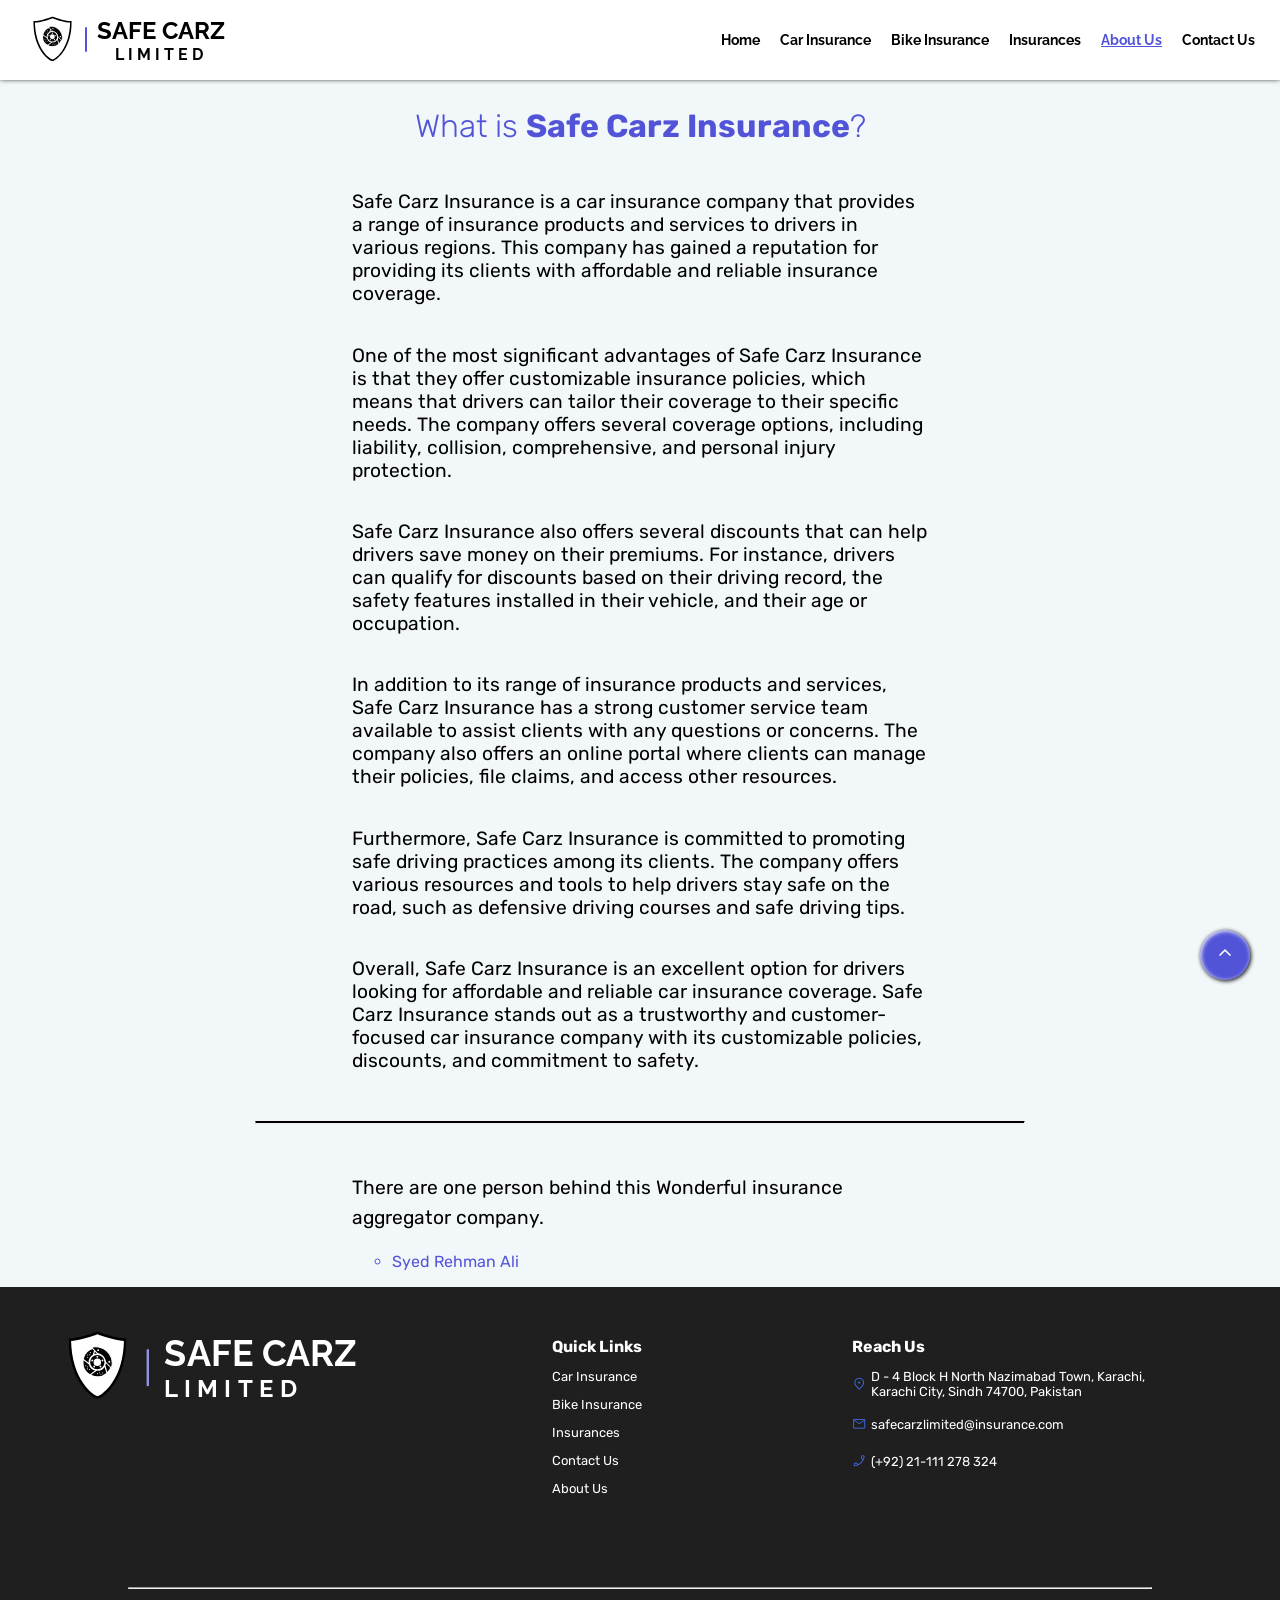
<file: About us/aboutus.html>
<!DOCTYPE html>
<html lang="en">
  <head>
    <meta charset="UTF-8" />
    <meta http-equiv="X-UA-Compatible" content="IE=edge" />
    <link rel="stylesheet" href="https://fonts.googleapis.com/css2?family=Material+Symbols+Outlined:opsz,wght,FILL,GRAD@20..48,100..700,0..1,-50..200" />
    <script
      src="https://code.jquery.com/jquery-3.6.3.js"
      integrity="sha256-nQLuAZGRRcILA+6dMBOvcRh5Pe310sBpanc6+QBmyVM="
      crossorigin="anonymous"
    ></script>
    <link rel="stylesheet" href="https://fonts.googleapis.com/css2?family=Material+Symbols+Outlined:opsz,wght,FILL,GRAD@48,400,0,0" />
    <meta name="viewport" content="width=device-width, initial-scale=1.0" />
    <link rel="stylesheet" href="../Style/about us/aboutus.css" />
    <title>About Us | Safe Carz Limited</title>
  </head>
  <body>
    <nav>
      <div class="logo-container">
        <a href="../index.html"
          ><div class="logo">
            <!-- 55.06 / 64.43 -->
            <div class="sheild">
              <svg
                xmlns="http://www.w3.org/2000/svg"
                width="55.06"
                height="64.43"
                viewBox="0 0 350.71 408"
              >
                <path
                  d="M175.41,400.5c-7.47,0-49.2-19.83-90.95-79.31C50,272.07,9,185.27,7.54,49.32,74.75,47,158.54,14.79,175.3,8.09,192.09,14.78,276.11,47,343.18,49.32c-1.65,176.55-69.65,271-110.43,311.8C203.1,390.81,180,400.5,175.41,400.5Z"
                  transform="translate(0)"
                  fill="#fff"
                />
                <path
                  d="M175.31,16.15c21.27,8.32,96.55,36.19,160.27,40.29-1.09,53.92-8.6,104.1-22.38,149.36-12.32,40.47-29.57,76.93-51.28,108.37-21,30.42-41.75,49.61-55.44,60.36-17.19,13.49-28.26,17.76-31.15,18.41-2.87-.59-14-4.69-31.23-18.25-13.66-10.71-34.35-29.91-55.4-60.54-21.64-31.49-38.85-68-51.16-108.56C23.81,160.35,16.29,110.24,15.15,56.45c63.82-4.11,138.91-32,160.16-40.3M175.3,0S73.74,42,0,42C0,310,150.37,408,175.41,408c23.18,0,175.6-96.36,175.3-366C277.16,42,175.3,0,175.3,0Z"
                  transform="translate(0)"
                />
              </svg>
            </div>
            <!-- 26.69 / = -->
            <div class="disc">
              <svg
                class="discs"
                xmlns="http://www.w3.org/2000/svg"
                width="26.69"
                height="26.69"
                viewBox="0 0 189.44 189.45"
              >
                <path
                  d="M143.94,126.6a58.73,58.73,0,0,1-49.22,26.62c-1.32,0-2.62,0-3.91-.13L52.73,179.65a94.77,94.77,0,0,0,103.11-12.56ZM98.3,175.77a3.62,3.62,0,1,1,.63-5.07A3.61,3.61,0,0,1,98.3,175.77ZM112,169.18a3.62,3.62,0,1,1,.63-5.08A3.61,3.61,0,0,1,112,169.18Zm9.09,10.15a3.62,3.62,0,1,1,.63-5.09A3.63,3.63,0,0,1,121.1,179.33Zm12.18-8.9a3.62,3.62,0,1,1,.63-5.08A3.61,3.61,0,0,1,133.28,170.43Z"
                  transform="translate(0 0.01)"
                />
                <path
                  d="M180.67,54.86l-39.44,3.61a58.83,58.83,0,0,1,8,57.9L162.39,161A94.8,94.8,0,0,0,180.67,54.86Zm-14.52,21a3.62,3.62,0,1,1-1.28,5A3.61,3.61,0,0,1,166.15,75.91ZM160.9,101.8a3.61,3.61,0,1,1,4.95,1.29A3.61,3.61,0,0,1,160.9,101.8Zm9.72,15.72a3.62,3.62,0,1,1,1.28-4.94A3.6,3.6,0,0,1,170.62,117.52Zm6.46-22.15a3.61,3.61,0,1,1,1.27-5A3.61,3.61,0,0,1,177.08,95.37Z"
                  transform="translate(0 0.01)"
                />
                <path
                  d="M94.72,0c-3.17,0-6.31.16-9.4.47L74,39.41a58.89,58.89,0,0,1,60.47,11.66l42.24-3.87A94.64,94.64,0,0,0,94.72,0ZM106.66,21.4a3.62,3.62,0,1,1,3.27-3.94A3.63,3.63,0,0,1,106.66,21.4Zm11.12-4.18a3.62,3.62,0,1,1,3.93,3.27A3.61,3.61,0,0,1,117.78,17.22ZM123.89,34A3.63,3.63,0,1,1,127.16,30,3.64,3.64,0,0,1,123.89,34ZM139,35.79a3.62,3.62,0,1,1,3.28-3.93A3.6,3.6,0,0,1,139,35.79Z"
                  transform="translate(0 0.01)"
                />
                <path
                  d="M2.61,72.59,36.05,98.05c-.08-1.19-.12-2.4-.12-3.62a58.77,58.77,0,0,1,28.3-50.28h0L76.62,1.72A94.82,94.82,0,0,0,2.61,72.59Zm26.85-8.13a3.62,3.62,0,1,1,3.62-3.62A3.62,3.62,0,0,1,29.46,64.46Zm.47-15.07a3.62,3.62,0,1,1,3.62-3.62A3.62,3.62,0,0,1,29.93,49.39Zm13.59-.94a3.62,3.62,0,1,1,3.61-3.62A3.62,3.62,0,0,1,43.52,48.45Zm3.22-14.86A3.63,3.63,0,1,1,50.36,30,3.63,3.63,0,0,1,46.74,33.59Z"
                  transform="translate(0 0.01)"
                />
                <path
                  d="M37.88,109.51.94,81.37a94.82,94.82,0,0,0,44,93.95l34.55-24.1A58.9,58.9,0,0,1,37.88,109.51ZM20,120.35a3.62,3.62,0,1,1-2.46-4.49A3.61,3.61,0,0,1,20,120.35Zm10.45,20.56A3.61,3.61,0,1,1,28,136.42,3.6,3.6,0,0,1,30.46,140.91Zm2.91-13.3a3.62,3.62,0,1,1-2.46-4.49A3.63,3.63,0,0,1,33.37,127.61Zm11.43,18a3.61,3.61,0,1,1-2.46-4.49A3.61,3.61,0,0,1,44.8,145.59Z"
                  transform="translate(0 0.01)"
                />
                <path
                  d="M94.72,45.86a48.57,48.57,0,1,0,48.56,48.57A48.57,48.57,0,0,0,94.72,45.86Zm0,6.06a6.17,6.17,0,1,1-6.17,6.17A6.17,6.17,0,0,1,94.72,51.92ZM60.16,89.27a6.16,6.16,0,1,1,6.16-6.17A6.16,6.16,0,0,1,60.16,89.27Zm13.27,40.6a6.17,6.17,0,1,1,6.17-6.16A6.16,6.16,0,0,1,73.43,129.87ZM69.5,94.43a25.22,25.22,0,1,1,25.22,25.22A25.22,25.22,0,0,1,69.5,94.43ZM116,129.87a6.17,6.17,0,1,1,6.16-6.16A6.16,6.16,0,0,1,116,129.87ZM129.28,89.4a6.17,6.17,0,1,1,6.17-6.18A6.17,6.17,0,0,1,129.28,89.4Z"
                  transform="translate(0 0.01)"
                />
              </svg>
            </div>
            <!-- 19.92 / 20.83 -->
            <div class="caliper">
              <svg
                xmlns="http://www.w3.org/2000/svg"
                width="19.92"
                height="20.83"
                viewBox="0 0 149.19 154.3"
              >
                <path
                  d="M137.11,150.81a6.16,6.16,0,0,1-4.47-1.9l-2-2.11-28.78-30.14a14,14,0,0,1-3.68-7.34A71.94,71.94,0,0,0,85.39,79.37a73.39,73.39,0,0,0-6-7.17c-.87-.91-1.74-1.78-2.59-2.58a71.6,71.6,0,0,0-33.64-17.9,14,14,0,0,1-7.14-4L5.26,15.5a6.73,6.73,0,0,1-.92-1.24,6.2,6.2,0,0,1-.22-5.75A6.28,6.28,0,0,1,8.82,5a118.44,118.44,0,0,1,93.12,24.91,104.86,104.86,0,0,1,10.85,9.88c2.06,2.16,4,4.4,5.84,6.67a117.61,117.61,0,0,1,24.64,99.36,6.33,6.33,0,0,1-6.16,5Zm-11.6-42.57a3.1,3.1,0,0,0-2.14.86,3.08,3.08,0,0,0,1.44,5.25,3.11,3.11,0,0,0,.72.08,3.06,3.06,0,0,0,2.12-.85,3.1,3.1,0,0,0-2.14-5.34ZM45.82,24.78a3,3,0,0,0-2.13.86,3.06,3.06,0,0,0-.27,4.19l.12.14a3.12,3.12,0,0,0,2.29,1,3.09,3.09,0,0,0,2.58-4.78,3.32,3.32,0,0,0-.33-.44A3.12,3.12,0,0,0,45.82,24.78Z"
                  transform="translate(-0.02 -0.01)"
                />
                <path
                  d="M27.46,7A114.49,114.49,0,0,1,99.73,32.6a101.06,101.06,0,0,1,10.53,9.59c2,2.08,3.88,4.23,5.64,6.44a114.61,114.61,0,0,1,23.94,96.46,2.78,2.78,0,0,1-2.73,2.22,2.72,2.72,0,0,1-2-.86l0,0-1.91-2-20.6-21.57L108.89,119l-4.51-4.73a10.54,10.54,0,0,1-2.77-5.51A74.81,74.81,0,0,0,88.22,77.3a76.74,76.74,0,0,0-6.31-7.51c-.88-.93-1.79-1.83-2.72-2.71A74.73,74.73,0,0,0,43.91,48.31a10.75,10.75,0,0,1-5.37-3L18.2,24l-8-8.38-.41-.43-2-2.09A2.78,2.78,0,0,1,9.38,8.43,115.37,115.37,0,0,1,27.46,7M45.83,34.47a6.54,6.54,0,0,0,4.55-1.83,5.09,5.09,0,0,0,.75-.86,6.56,6.56,0,0,0,.19-7.54,5.65,5.65,0,0,0-.72-.91,6.6,6.6,0,0,0-9.87,8.74c.11.12.21.25.32.36a6.59,6.59,0,0,0,4.78,2m79.7,83.46a6.61,6.61,0,1,0-1.47-.16,6.62,6.62,0,0,0,1.47.16M27.46,0A123.08,123.08,0,0,0,8.28,1.52a9.79,9.79,0,0,0-5.6,16.35l0,0,0,0,2,2.09.4.42,8,8.39L33.48,50.11a17.61,17.61,0,0,0,8.89,5,68,68,0,0,1,32,17c.81.77,1.64,1.59,2.47,2.47a70.51,70.51,0,0,1,5.73,6.81,68.53,68.53,0,0,1,12.14,28.49,17.53,17.53,0,0,0,4.61,9.16l4.5,4.71,3.68,3.86,20.59,21.56,1.9,2,.07.07.06.06a9.64,9.64,0,0,0,7,3,9.82,9.82,0,0,0,9.58-7.8,122.89,122.89,0,0,0-.86-53.37,120.17,120.17,0,0,0-24.5-48.93c-1.87-2.34-3.89-4.64-6-6.85A107,107,0,0,0,104.1,27.14,121.88,121.88,0,0,0,27.46,0Z"
                  transform="translate(-0.02 -0.01)"
                  fill="#fff"
                />
              </svg>
            </div></div
        ></a>
        <div class="line"></div>
        <a href="../index.html">
          <div class="name">
            <div class="carz">SAFE CARZ</div>
            <div class="limited">LIMITED</div>
          </div>
        </a>
      </div>
      <div class="info-container">
        <div class="info underline-animation Home">
          <a href="../index.html">Home</a>
        </div>
        <div class="info underline-animation CI">
          <a href="../Car Insurance/C-insurance.html">Car Insurance</a>
        </div>
        <div class="info underline-animation BI">
          <a href="../Bike Insurance/B-insurance.html">Bike Insurance</a>
        </div>
        <div class="info underline-animation AI">
          <a href="../Insurance/insurance.html">Insurances</a>
        </div>
        <div class="info underline-animation og about">
          <a href="">About Us</a>
        </div>
        <div class="info underline-animation contact">
          <a href="../Contact us/contact.html">Contact Us</a>
        </div>
      </div>
    </nav>
    <button onclick="topper()" id="myBtn" title="Go to top"><span class="material-symbols-outlined">
      keyboard_arrow_up
      </span></button>
    <section>
<h1>What is <span>Safe Carz Insurance</span>?</h1>
<p>Safe Carz Insurance is a car insurance company that provides a range of insurance products and services to drivers in various regions. This company has gained a reputation for providing its clients with affordable and reliable insurance coverage.</p>
<p>One of the most significant advantages of Safe Carz Insurance is that they offer customizable insurance policies, which means that drivers can tailor their coverage to their specific needs. The company offers several coverage options, including liability, collision, comprehensive, and personal injury protection.</p>
<p>Safe Carz Insurance also offers several discounts that can help drivers save money on their premiums. For instance, drivers can qualify for discounts based on their driving record, the safety features installed in their vehicle, and their age or occupation.</p>
<p>In addition to its range of insurance products and services, Safe Carz Insurance has a strong customer service team available to assist clients with any questions or concerns. The company also offers an online portal where clients can manage their policies, file claims, and access other resources.</p>
<p>Furthermore, Safe Carz Insurance is committed to promoting safe driving practices among its clients. The company offers various resources and tools to help drivers stay safe on the road, such as defensive driving courses and safe driving tips.</p>
<p>Overall, Safe Carz Insurance is an excellent option for drivers looking for affordable and reliable car insurance coverage. Safe Carz Insurance stands out as a trustworthy and customer-focused car insurance company with its customizable policies, discounts, and commitment to safety.</p>

<hr />

<div class="team">
  <p>There are one person behind this Wonderful insurance aggregator company.</p>
  <ul>
    <li>Syed Rehman Ali</li>
  </ul>
</div>
    </section>
    <footer>
      <div class="upper-footer">
        <div class="logo-container">
          <a href="../index.html"
            ><div class="logo">
              <!-- 55.06 / 64.43 -->
              <div class="sheild">
                <svg
                  xmlns="http://www.w3.org/2000/svg"
                  width="55.06"
                  height="64.43"
                  viewBox="0 0 350.71 408"
                >
                  <path
                    d="M175.41,400.5c-7.47,0-49.2-19.83-90.95-79.31C50,272.07,9,185.27,7.54,49.32,74.75,47,158.54,14.79,175.3,8.09,192.09,14.78,276.11,47,343.18,49.32c-1.65,176.55-69.65,271-110.43,311.8C203.1,390.81,180,400.5,175.41,400.5Z"
                    transform="translate(0)"
                    fill="#fff"
                  />
                  <path
                    d="M175.31,16.15c21.27,8.32,96.55,36.19,160.27,40.29-1.09,53.92-8.6,104.1-22.38,149.36-12.32,40.47-29.57,76.93-51.28,108.37-21,30.42-41.75,49.61-55.44,60.36-17.19,13.49-28.26,17.76-31.15,18.41-2.87-.59-14-4.69-31.23-18.25-13.66-10.71-34.35-29.91-55.4-60.54-21.64-31.49-38.85-68-51.16-108.56C23.81,160.35,16.29,110.24,15.15,56.45c63.82-4.11,138.91-32,160.16-40.3M175.3,0S73.74,42,0,42C0,310,150.37,408,175.41,408c23.18,0,175.6-96.36,175.3-366C277.16,42,175.3,0,175.3,0Z"
                    transform="translate(0)"
                  />
                </svg>
              </div>
              <!-- 26.69 / = -->
              <div class="disc">
                <svg
                  class="discs"
                  xmlns="http://www.w3.org/2000/svg"
                  width="26.69"
                  height="26.69"
                  viewBox="0 0 189.44 189.45"
                >
                  <path
                    d="M143.94,126.6a58.73,58.73,0,0,1-49.22,26.62c-1.32,0-2.62,0-3.91-.13L52.73,179.65a94.77,94.77,0,0,0,103.11-12.56ZM98.3,175.77a3.62,3.62,0,1,1,.63-5.07A3.61,3.61,0,0,1,98.3,175.77ZM112,169.18a3.62,3.62,0,1,1,.63-5.08A3.61,3.61,0,0,1,112,169.18Zm9.09,10.15a3.62,3.62,0,1,1,.63-5.09A3.63,3.63,0,0,1,121.1,179.33Zm12.18-8.9a3.62,3.62,0,1,1,.63-5.08A3.61,3.61,0,0,1,133.28,170.43Z"
                    transform="translate(0 0.01)"
                  />
                  <path
                    d="M180.67,54.86l-39.44,3.61a58.83,58.83,0,0,1,8,57.9L162.39,161A94.8,94.8,0,0,0,180.67,54.86Zm-14.52,21a3.62,3.62,0,1,1-1.28,5A3.61,3.61,0,0,1,166.15,75.91ZM160.9,101.8a3.61,3.61,0,1,1,4.95,1.29A3.61,3.61,0,0,1,160.9,101.8Zm9.72,15.72a3.62,3.62,0,1,1,1.28-4.94A3.6,3.6,0,0,1,170.62,117.52Zm6.46-22.15a3.61,3.61,0,1,1,1.27-5A3.61,3.61,0,0,1,177.08,95.37Z"
                    transform="translate(0 0.01)"
                  />
                  <path
                    d="M94.72,0c-3.17,0-6.31.16-9.4.47L74,39.41a58.89,58.89,0,0,1,60.47,11.66l42.24-3.87A94.64,94.64,0,0,0,94.72,0ZM106.66,21.4a3.62,3.62,0,1,1,3.27-3.94A3.63,3.63,0,0,1,106.66,21.4Zm11.12-4.18a3.62,3.62,0,1,1,3.93,3.27A3.61,3.61,0,0,1,117.78,17.22ZM123.89,34A3.63,3.63,0,1,1,127.16,30,3.64,3.64,0,0,1,123.89,34ZM139,35.79a3.62,3.62,0,1,1,3.28-3.93A3.6,3.6,0,0,1,139,35.79Z"
                    transform="translate(0 0.01)"
                  />
                  <path
                    d="M2.61,72.59,36.05,98.05c-.08-1.19-.12-2.4-.12-3.62a58.77,58.77,0,0,1,28.3-50.28h0L76.62,1.72A94.82,94.82,0,0,0,2.61,72.59Zm26.85-8.13a3.62,3.62,0,1,1,3.62-3.62A3.62,3.62,0,0,1,29.46,64.46Zm.47-15.07a3.62,3.62,0,1,1,3.62-3.62A3.62,3.62,0,0,1,29.93,49.39Zm13.59-.94a3.62,3.62,0,1,1,3.61-3.62A3.62,3.62,0,0,1,43.52,48.45Zm3.22-14.86A3.63,3.63,0,1,1,50.36,30,3.63,3.63,0,0,1,46.74,33.59Z"
                    transform="translate(0 0.01)"
                  />
                  <path
                    d="M37.88,109.51.94,81.37a94.82,94.82,0,0,0,44,93.95l34.55-24.1A58.9,58.9,0,0,1,37.88,109.51ZM20,120.35a3.62,3.62,0,1,1-2.46-4.49A3.61,3.61,0,0,1,20,120.35Zm10.45,20.56A3.61,3.61,0,1,1,28,136.42,3.6,3.6,0,0,1,30.46,140.91Zm2.91-13.3a3.62,3.62,0,1,1-2.46-4.49A3.63,3.63,0,0,1,33.37,127.61Zm11.43,18a3.61,3.61,0,1,1-2.46-4.49A3.61,3.61,0,0,1,44.8,145.59Z"
                    transform="translate(0 0.01)"
                  />
                  <path
                    d="M94.72,45.86a48.57,48.57,0,1,0,48.56,48.57A48.57,48.57,0,0,0,94.72,45.86Zm0,6.06a6.17,6.17,0,1,1-6.17,6.17A6.17,6.17,0,0,1,94.72,51.92ZM60.16,89.27a6.16,6.16,0,1,1,6.16-6.17A6.16,6.16,0,0,1,60.16,89.27Zm13.27,40.6a6.17,6.17,0,1,1,6.17-6.16A6.16,6.16,0,0,1,73.43,129.87ZM69.5,94.43a25.22,25.22,0,1,1,25.22,25.22A25.22,25.22,0,0,1,69.5,94.43ZM116,129.87a6.17,6.17,0,1,1,6.16-6.16A6.16,6.16,0,0,1,116,129.87ZM129.28,89.4a6.17,6.17,0,1,1,6.17-6.18A6.17,6.17,0,0,1,129.28,89.4Z"
                    transform="translate(0 0.01)"
                  />
                </svg>
              </div>
              <!-- 19.92 / 20.83 -->
              <div class="caliper">
                <svg
                  xmlns="http://www.w3.org/2000/svg"
                  width="19.92"
                  height="20.83"
                  viewBox="0 0 149.19 154.3"
                >
                  <path
                    d="M137.11,150.81a6.16,6.16,0,0,1-4.47-1.9l-2-2.11-28.78-30.14a14,14,0,0,1-3.68-7.34A71.94,71.94,0,0,0,85.39,79.37a73.39,73.39,0,0,0-6-7.17c-.87-.91-1.74-1.78-2.59-2.58a71.6,71.6,0,0,0-33.64-17.9,14,14,0,0,1-7.14-4L5.26,15.5a6.73,6.73,0,0,1-.92-1.24,6.2,6.2,0,0,1-.22-5.75A6.28,6.28,0,0,1,8.82,5a118.44,118.44,0,0,1,93.12,24.91,104.86,104.86,0,0,1,10.85,9.88c2.06,2.16,4,4.4,5.84,6.67a117.61,117.61,0,0,1,24.64,99.36,6.33,6.33,0,0,1-6.16,5Zm-11.6-42.57a3.1,3.1,0,0,0-2.14.86,3.08,3.08,0,0,0,1.44,5.25,3.11,3.11,0,0,0,.72.08,3.06,3.06,0,0,0,2.12-.85,3.1,3.1,0,0,0-2.14-5.34ZM45.82,24.78a3,3,0,0,0-2.13.86,3.06,3.06,0,0,0-.27,4.19l.12.14a3.12,3.12,0,0,0,2.29,1,3.09,3.09,0,0,0,2.58-4.78,3.32,3.32,0,0,0-.33-.44A3.12,3.12,0,0,0,45.82,24.78Z"
                    transform="translate(-0.02 -0.01)"
                  />
                  <path
                    d="M27.46,7A114.49,114.49,0,0,1,99.73,32.6a101.06,101.06,0,0,1,10.53,9.59c2,2.08,3.88,4.23,5.64,6.44a114.61,114.61,0,0,1,23.94,96.46,2.78,2.78,0,0,1-2.73,2.22,2.72,2.72,0,0,1-2-.86l0,0-1.91-2-20.6-21.57L108.89,119l-4.51-4.73a10.54,10.54,0,0,1-2.77-5.51A74.81,74.81,0,0,0,88.22,77.3a76.74,76.74,0,0,0-6.31-7.51c-.88-.93-1.79-1.83-2.72-2.71A74.73,74.73,0,0,0,43.91,48.31a10.75,10.75,0,0,1-5.37-3L18.2,24l-8-8.38-.41-.43-2-2.09A2.78,2.78,0,0,1,9.38,8.43,115.37,115.37,0,0,1,27.46,7M45.83,34.47a6.54,6.54,0,0,0,4.55-1.83,5.09,5.09,0,0,0,.75-.86,6.56,6.56,0,0,0,.19-7.54,5.65,5.65,0,0,0-.72-.91,6.6,6.6,0,0,0-9.87,8.74c.11.12.21.25.32.36a6.59,6.59,0,0,0,4.78,2m79.7,83.46a6.61,6.61,0,1,0-1.47-.16,6.62,6.62,0,0,0,1.47.16M27.46,0A123.08,123.08,0,0,0,8.28,1.52a9.79,9.79,0,0,0-5.6,16.35l0,0,0,0,2,2.09.4.42,8,8.39L33.48,50.11a17.61,17.61,0,0,0,8.89,5,68,68,0,0,1,32,17c.81.77,1.64,1.59,2.47,2.47a70.51,70.51,0,0,1,5.73,6.81,68.53,68.53,0,0,1,12.14,28.49,17.53,17.53,0,0,0,4.61,9.16l4.5,4.71,3.68,3.86,20.59,21.56,1.9,2,.07.07.06.06a9.64,9.64,0,0,0,7,3,9.82,9.82,0,0,0,9.58-7.8,122.89,122.89,0,0,0-.86-53.37,120.17,120.17,0,0,0-24.5-48.93c-1.87-2.34-3.89-4.64-6-6.85A107,107,0,0,0,104.1,27.14,121.88,121.88,0,0,0,27.46,0Z"
                    transform="translate(-0.02 -0.01)"
                    fill="#fff"
                  />
                </svg>
              </div></div
          ></a>
          <div class="line"></div>
          <div class="name">
            <a  href="../index.html">
              <div class="carz">SAFE CARZ</div>
              <div class="limited">LIMITED</div>
            </a>
          </div>
        </div>

        <div class="links quicklinks">
          <h1>Quick Links</h1>
          <p><a href="../Car Insurance/C-insurance.html">Car Insurance</a></p>
          <p><a href="../Bike Insurance/B-insurance.html">Bike Insurance</a></p>
          <p><a href="../Insurance/insurance.html">Insurances</a></p>
          <p><a href="../Contact us/contact.html">Contact Us</a></p>
          <p><a href="">About Us</a></p>
        </div>
        <div class="links aboutlinks">
          <h1>Reach Us</h1>
          <p class="c-link"><span class="material-symbols-outlined">
            location_on
            </span> <a target="_blank" href="https://www.google.com/maps?ll=24.938951,67.044948&z=15&t=m&hl=en&gl=US&mapclient=embed&cid=6750379321337180458">D - 4 Block H North Nazimabad Town, Karachi, Karachi City, Sindh 74700, Pakistan</a></p>
          <p class="c-link"><span class="material-symbols-outlined">
            mail
            </span><a href="mailto:safecarzlimited@insurance.com">safecarzlimited@insurance.com</a> </p>
          <p class="c-link"> <span class="material-symbols-outlined">
            phone_enabled
          </span><a href="tel:+9221111278324">(+92) 21-111 278 324</a></p>

        </div>
      </div>
      <hr />
      <div class="cpyrt">
        Copyright ©2023 Safe Carz Limited All Rights Reserved
      </div>
    </footer>
    <script src="../JavaScript/About-us.js"></script>
  </body>

</html>
</file>
<file: Logo/All together/style.css>
body {
  margin: 0;
}

section {
  width: 100vw;
  height: 100vh;
  background: #353535;
  display: flex;
  justify-content: center;
  align-items: center;
  overflow: hidden;
}

.logo {
  width: 350.71px;
  height: 408px;
  position: relative;
  display: flex;
  justify-content: center;
  align-items: center;
}

.disc {
  position: absolute;
  animation-name: rotate;
  animation-duration: 6s;
  animation-iteration-count: infinite;
  animation-timing-function: linear;
  animation-play-state:running;
  transition: all .3s;
  height: 189.44px;
  width: 189.44px;
}

.caliper {
  position: absolute;
  right: 65px;
  top: 90px;
  transform: scale(1.1);
}

@keyframes rotate {
  from {
    transform: rotate(0deg);
  }
  to {
    transform: rotate(360deg);
  }
}
</file>
<file: Style/about us/aboutus.css>
@import url("https://fonts.googleapis.com/css2?family=Abril+Fatface&family=Aldrich&family=Anton&family=Catamaran:wght@900&family=DM+Serif+Display:ital@0;1&family=Exo:wght@500&family=Inter:wght@800&family=Jura:wght@300;400;500;600;700&family=Kaushan+Script&family=Martian+Mono:wght@200;400;800&family=Montserrat:wght@200;700;800;900&family=Noto+Nastaliq+Urdu:wght@400;500;600&family=Old+Standard+TT:wght@700&family=Open+Sans:wght@400;500&family=Oswald&family=Prosto+One&family=Quicksand:wght@300;400;500&family=Raleway:wght@100;300;700;900&family=Revalia&family=Rubik:ital,wght@0,300;0,400;0,500;0,600;0,700;0,800;0,900;1,300;1,400;1,500;1,600;1,700;1,800;1,900&family=Sofia+Sans+Extra+Condensed:ital,wght@1,800&family=Space+Mono:ital,wght@0,400;0,700;1,400;1,700&family=Yeseva+One&display=swap");
body {
  margin: 0;
  overflow-x: hidden;
}
body .material-symbols-outlined {
  font-variation-settings: "FILL" 0, "wght" 400, "GRAD" 0, "opsz" 48;
}
body #myBtn {
  position: fixed;
  height: 50px;
  width: 50px;
  bottom: 0px;
  right: 30px;
  border: none;
  box-shadow: 1px 1px 4px black, 1px 1px 4px white inset;
  outline: none;
  background-color: #5254d8;
  color: white;
  cursor: pointer;
  border-radius: 50%;
  z-index: 999999;
  font-size: 18px;
  transition: bottom 1s cubic-bezier(0, 0, 0.14, 1);
}
body #myBtn:hover {
  background-color: #9191e4;
}
body .underline-animation {
  display: inline-block;
  position: relative;
  color: #000000;
}
body .underline-animation:after {
  content: "";
  position: absolute;
  width: 100%;
  transform: scaleX(0);
  height: 1px;
  bottom: 0;
  left: 0;
  background-color: #5254d8;
  transform-origin: bottom right;
  transition: transform 0.25s ease-out;
}
body .underline-animation:hover:after {
  transform: scaleX(1);
  transform-origin: bottom left;
}
body a {
  color: white;
  text-decoration: none;
}
body nav {
  top: 0;
  height: 80px;
  width: 100vw;
  background: white;
  box-shadow: 0px -1px 5px black;
  -webkit-backdrop-filter: blur(20px);
          backdrop-filter: blur(20px);
  display: flex;
  justify-content: flex-end;
  align-items: center;
  color: white;
  z-index: 9999;
}
body nav .logo-container {
  position: absolute;
  left: 0;
  height: 64.43px;
  width: auto;
  display: flex;
  align-items: center;
  margin-left: 20px;
}
body nav .logo-container .name {
  font-family: "Raleway";
  display: flex;
  flex-direction: column;
  color: black;
  align-items: center;
}
body nav .logo-container .name .carz {
  font-size: x-large;
  font-weight: 700;
}
body nav .logo-container .name .limited {
  letter-spacing: 4px;
  font-weight: 700;
}
body nav .logo-container .line {
  height: 25px;
  margin: 0 10px 0 5px;
  border-left: 2px solid #5254d8;
  border-radius: 30px;
}
body nav .logo-container .logo {
  margin-left: 5px;
  width: 55.06px;
  height: 64.43px;
  position: relative;
  display: flex;
  justify-content: center;
  align-items: center;
  scale: 0.7;
}
body nav .logo-container .logo .sheild {
  height: 64.42;
}
body nav .logo-container .logo .disc {
  position: absolute;
  top: 14px;
  transition: all 0.3s;
  height: 26.69px;
  width: 26.69px;
}
body nav .logo-container .logo .disc svg {
  animation-duration: 3s;
  animation-iteration-count: infinite;
  animation-timing-function: linear;
}
body nav .logo-container .logo .caliper {
  position: absolute;
  right: 13px;
  top: 12px;
  transform: scale(1);
}
@keyframes rotate {
  from {
    transform: rotate(0deg);
  }
  to {
    transform: rotate(360deg);
  }
}
body nav .info-container {
  margin-right: 25px;
  font-family: "Raleway";
  display: flex;
  justify-content: center;
  align-items: center;
  color: black;
}
body nav .info-container .og a {
  text-decoration: underline;
  color: #5254d8;
}
body nav .info-container a {
  color: black;
}
body nav .info-container .info {
  margin: 0 0 0 20px;
  font-size: 14px;
  font-weight: 700;
}
body nav .info-container .info:hover a {
  color: #5254d8;
}
body section {
  display: flex;
  flex-direction: column;
  background: #f2f7fa;
  justify-content: center;
  align-items: center;
  font-family: "Rubik";
}
body section h1 {
  color: #5254d8;
  font-size: xx-large;
  font-weight: 300;
}
body section h1 span {
  font-weight: bold;
}
body section p {
  width: 45vw;
  font-size: larger;
}
body section hr {
  height: 0.5px;
  width: 60vw;
  margin: 30px 10vw 30px 10vw;
  color: black;
  background: black;
  border-top: 1px solid black;
}
body section .team p {
  line-height: 30px;
}
body section .team ul {
  list-style: circle;
}
body section .team ul li {
  margin-top: 10px;
  color: #5254d8;
}
body section .team ul li:nth-of-type(4) {
  margin-bottom: 50px;
}
body footer {
  width: 100vw;
  height: 340px;
  background: #1f1f1f;
  color: white;
}
body footer hr {
  margin: 0 10vw 0 10vw;
}
body footer .upper-footer {
  width: 100%;
  height: 270px;
  padding-top: 30px;
  display: flex;
  align-items: flex-start;
  justify-content: flex-end;
}
body footer .upper-footer .logo-container {
  position: absolute;
  left: 100px;
  height: 100px;
  transform: scale(1.5);
  width: auto;
  display: flex;
  align-items: center;
}
body footer .upper-footer .logo-container .name {
  font-family: "Raleway";
  display: flex;
  flex-direction: column;
  align-items: center;
}
body footer .upper-footer .logo-container .name .carz {
  font-size: x-large;
  font-weight: 700;
}
body footer .upper-footer .logo-container .name .limited {
  letter-spacing: 4px;
  font-weight: 700;
}
body footer .upper-footer .logo-container .line {
  height: 25px;
  margin: 0 10px 0 5px;
  border-left: 2px solid #9191e4;
  border-radius: 30px;
}
body footer .upper-footer .logo-container .logo {
  margin-left: 5px;
  width: 55.06px;
  height: 64.43px;
  position: relative;
  display: flex;
  justify-content: center;
  align-items: center;
  scale: 0.7;
}
body footer .upper-footer .logo-container .logo .sheild {
  height: 64.42;
}
body footer .upper-footer .logo-container .logo .disc {
  position: absolute;
  top: 14px;
  transition: all 0.3s;
  height: 26.69px;
  width: 26.69px;
}
body footer .upper-footer .logo-container .logo .disc svg {
  animation-duration: 3s;
  animation-iteration-count: infinite;
  animation-timing-function: linear;
}
body footer .upper-footer .logo-container .logo .caliper {
  position: absolute;
  right: 13px;
  top: 12px;
  transform: scale(1);
}
@keyframes rotate {
  from {
    transform: rotate(0deg);
  }
  to {
    transform: rotate(360deg);
  }
}
body footer .upper-footer .links {
  height: 250px;
  width: 300px;
  font-family: "Rubik";
  text-align: start;
}
body footer .upper-footer .links h1 {
  font-size: medium;
  cursor: default;
  margin-top: 20px;
}
body footer .upper-footer .links p {
  font-size: small;
  cursor: default;
}
body footer .upper-footer .links p span {
  font-weight: 500;
  text-decoration: underline;
  color: royalblue;
}
body footer .upper-footer .links a {
  font-size: small;
}
body footer .upper-footer .links p:hover a {
  color: royalblue;
  text-decoration: underline;
  transition: all 0.5s;
}
body footer .upper-footer .links .c-link {
  display: flex;
  align-items: center;
  margin-left: -5px;
}
body footer .upper-footer .links .c-link:hover {
  cursor: default;
  color: royalblue;
  text-decoration: underline;
  transition: all 0.5s;
}
body footer .upper-footer .aboutlinks {
  margin-right: 10vw;
}
body footer .upper-footer .aboutlinks .material-symbols-outlined {
  scale: 0.6;
  text-decoration: none;
}
body footer .upper-footer .aboutlinks .material-symbols-outlined:hover {
  text-decoration: none;
}
body footer .cpyrt {
  width: 100%;
  height: 37.78px;
  font-family: "Rubik";
  font-size: small;
  display: flex;
  justify-content: center;
  align-items: center;
  cursor: default;
}/*# sourceMappingURL=aboutus.css.map */
</file>
